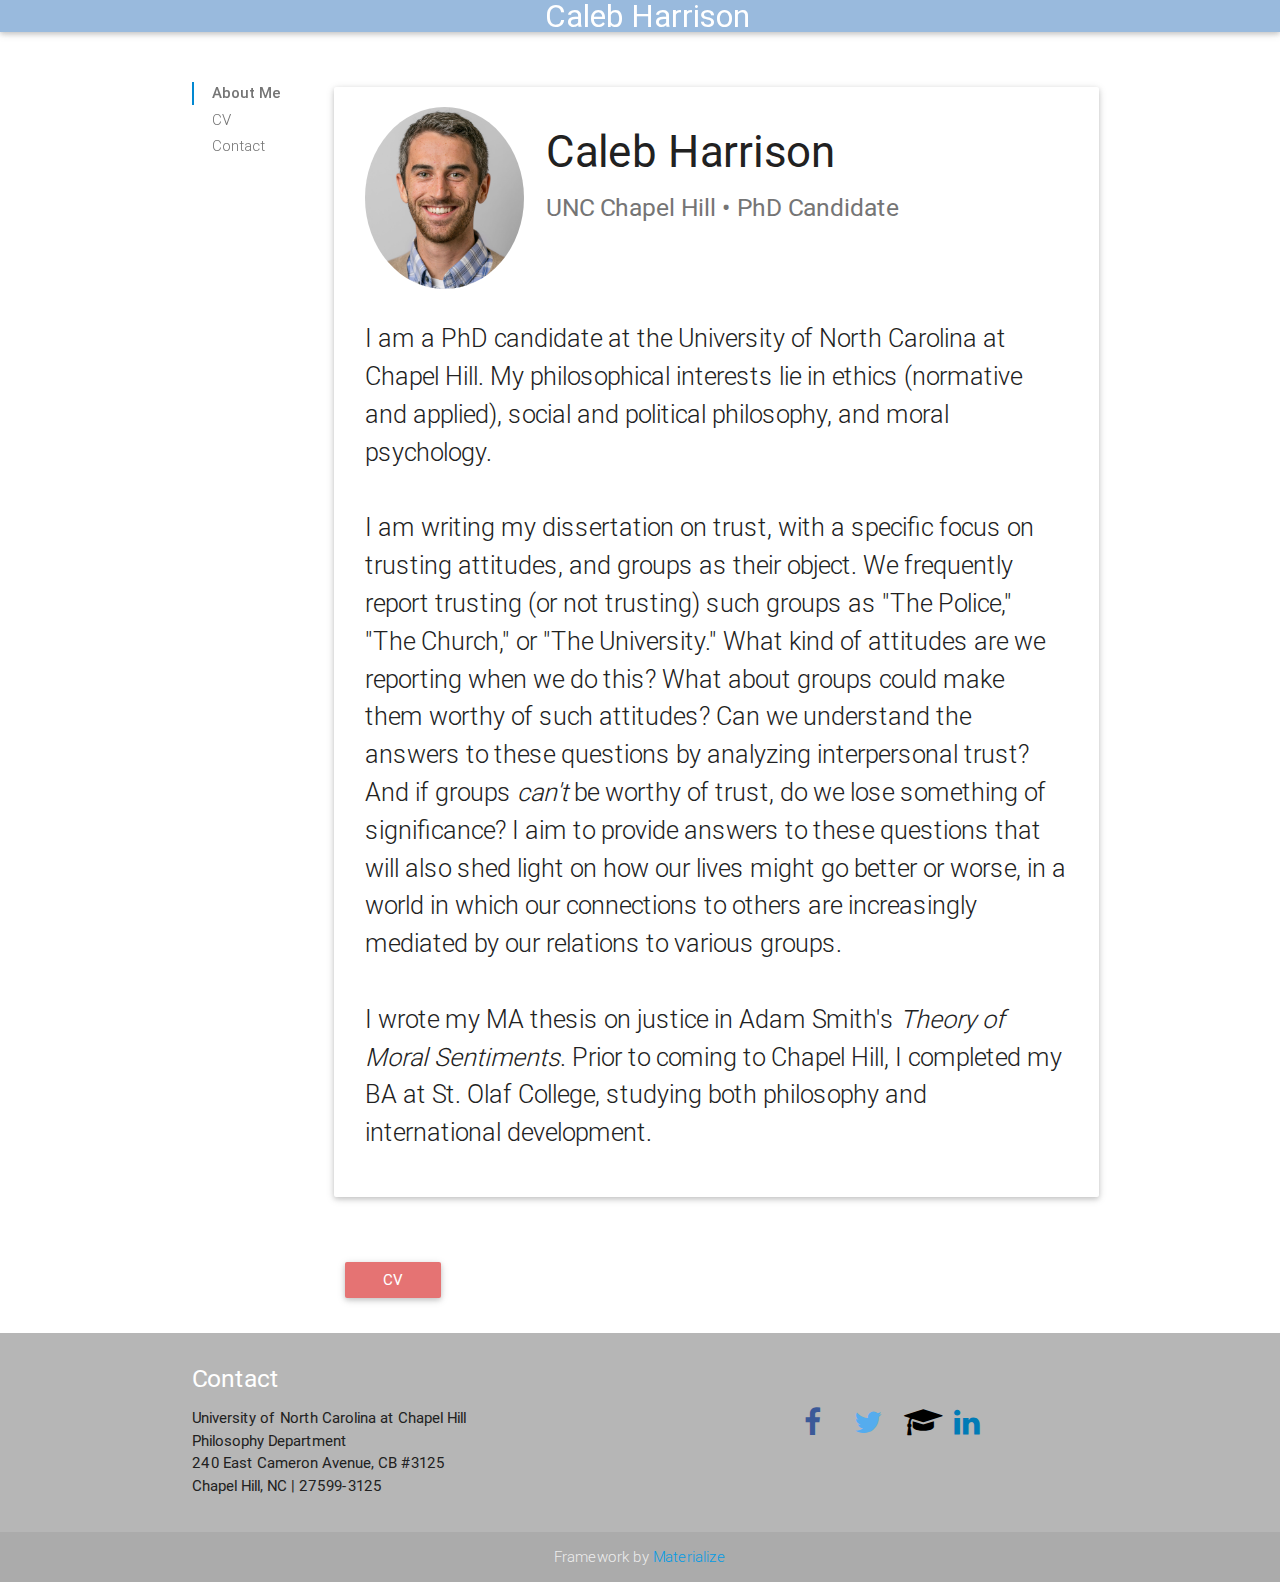
<file: index.html>
<!DOCTYPE html>
  <html lang="en">
    <head>
      <!--Import materialize.css-->
      <link type="text/css" rel="stylesheet" href="css/materialize.css"  media="screen,projection"/>

      <!--Let browser know website is optimized for mobile-->
      <meta name="viewport" content="width=device-width, initial-scale=1.0"/>
      <link href="https://fonts.googleapis.com/icon?family=Material+Icons" rel="stylesheet">

      <!-- FontAwesome Fonts -->
      <link rel="stylesheet" href="https://maxcdn.bootstrapcdn.com/font-awesome/4.4.0/css/font-awesome.min.css">

      <!-- Metadata -->
      <title>Caleb Harrison &#8226; UNC Chapel Hill Philosophy</title>


    </head>

    <body>
      <!--Import jQuery before materialize.js-->
      <script type="text/javascript" src="https://code.jquery.com/jquery-2.1.1.min.js"></script>
      <script type="text/javascript" src="js/materialize.js"></script>

    <!-- Header Begins -->
	    
	    <header>
	      <div class="navbar-fixed">
		    <nav>
			    <div class="nav-wrapper">
			      <a href="#!" class="brand-logo center">Caleb Harrison</a>
			      <a href="#" data-activates="side-menu" class="button-collapse"><i class="material-icons">menu</i></a>
			      <ul class="side-nav" id="side-menu">
			        <div class="logo">
			        		<div class="row">
			        			<div class="col s12">
			        				<img src="./assets/images/me2.jpg" class="circle responsive-img">
			        			</div>
			        			<div class="col s12">
			        				<a class="left-align contact" href="mailto:caleb.harrison@unc.edu"><i class="small material-icons left" style="color: #99badd">email</i>caleb.harrison@unc.edu</a>
									<a class="left-align contact" href="tel:8052253224"><i class="small material-icons left" style="color: #99badd">call</i>(805) 225-3224</a>
									<a class="left-align contact" href="https://www.google.com/maps/place/240+E+Cameron+Ave,+University+of+North+Carolina+at+Chapel+Hill,+Chapel+Hill,+NC+27514/@35.9127622,-79.0493908,17z/data=!3m1!4b1!4m2!3m1!1s0x89acc2e9db83aa95:0xa487d8fd482b1aa6"><i class="small material-icons left" style="color: #99badd">business</i>Chapel Hill, NC</a>
			        			</div>
			        		</div>
			        </div>
			        <li><a href="#aboutMe">About Me</a></li>
			        <li><a href="#cv">CV</a></li>
			        <li><a href="#contact">Contact</a></li>
			      </div>
	    		</ul>
			    
			</nav>
		  </div>
		</header>  	
    <!-- Header Ends -->

    <!-- Content Begins -->
    	<main>
	    	<div class="container">
	    		<div class="row">
	    			
	    			<!-- ToC Begins -->
					<div class="col hide-on-med-and-down m3 l2">
						<div class="toc-wrapper pinned" style="top: 50px;">
							<div style="height: 1px">
								<ul class="section table-of-contents">
									<li><a href="#aboutMe">About Me</a></li>
									<li><a href="#cv">CV</a></li>
									<li><a href="#contact">Contact</a></li>
								</ul>
							</div>
						</div>
					</div>
					<!-- ToC Ends -->

	    			<!-- Main Section -->
	    			<div class="col s12 m9 l10 offset-l2">
		    			
						<!-- About Me -->
		    			<div id="aboutMe" class="section scrollspy">
		    				<div class="row valign-wrapper">
			    				<div class="card-panel">
			    					<div class="col s12 m3 center-on-med-and-down">
			    						<div class="image-container">
			    							<img src="./assets/images/me2.jpg" alt="Picture of Caleb" class="circle responsive-img">
			    						</div>
			    					</div>
			    					<div class="col s12 m9 valign">
			    						<h3>Caleb Harrison</h3>
			    						<h5 class="grey-text text-darken-1">UNC Chapel Hill &#8226; PhD Candidate</h5>
			    					</div>
			    					<div class="col s12">
			    						<p class="caption flow-text">
			    							I am a PhD candidate at the University of North Carolina at Chapel Hill. My philosophical interests lie in ethics (normative and applied), social and political philosophy, and moral psychology.<br><br>

			    							I am writing my dissertation on trust, with a specific focus on trusting attitudes, and groups as their object. We frequently report trusting (or not trusting) such groups as "The Police," "The Church," or "The University." What kind of attitudes are we reporting when we do this? What about groups could make them worthy of such attitudes? Can we understand the answers to these questions by analyzing interpersonal trust? And if groups <em>can't</em> be worthy of trust, do we lose something of significance? I aim to provide answers to these questions that will also shed light on how our lives might go better or worse, in a world in which our connections to others are increasingly mediated by our relations to various groups.<br><br>

											I wrote my MA thesis on justice in Adam Smith's <em>Theory of Moral Sentiments</em>. Prior to coming to Chapel Hill, I completed my BA at St. Olaf College, studying both philosophy and international development.
			    						</p>
			    					</div>
			    				</div>
		    				</div>
		    			</div>

		    			
		    			<!-- CV -->
		    			<div id="cv" class="section scrollspy">
		    				<a class="btn tooltipped red lighten-2" data-position="right" data-delay="25" data-tooltip="Download CV" href="./assets/pdf/Harrison-CV.pdf"><i class="material-icons left"></i>CV</a>		
		    			</div>
		    			<!-- Contact -->

		    		</div>	
	    		</div>
	    	</div>
	    </main>	
    <!-- Content Ends -->

    <!-- Footer Begins -->
	    <footer class="page-footer">
	      	<div class="container">
	        	<div class="row valign-wrapper">
	          		<div id="contact" class="col l6 s12">
	            		<h5 class="white-text">Contact</h5>
	            		<ul>
	            			<li>University of North Carolina at Chapel Hill</li>
	            			<li>Philosophy Department</li>
	            			<li>240 East Cameron Avenue, CB &#35;3125</li>
	            			<li>Chapel Hill, NC | 27599-3125</li>
	            		</ul>
	                </div>
	          		<div class="col l4 offset-l2 s12 valign-wrapper">
		            	<div class="row">	
			                <div class="col s3 m3 l3 valign">
			                	<a class="grey-text text-lighten-3 center-align" href="https://www.facebook.com/calebaharrison"><i class="fa fa-facebook fa-2x" style="color: #3b5998"></i></a>
			                </div>
			                <div class="col s3 m3 l3 valign">	
			                	<a class="grey-text text-lighten-3 center-align" href="https://twitter.com/calebaharrison"><i class="fa fa-twitter fa-2x" style="color: #55acee"></i></a>
			                </div>
			                <div class="col s3 m3 l3 valign">
			                	<a class="grey-text text-lighten-3 center-align" href="https://unc.academia.edu/CalebHarrison"><i class="fa fa-graduation-cap fa-2x" style="color: #000000"></i></a>
			                </div>
			                <div class="col s3 m3 l3 valign">
			                	<a class="grey-text text-lighten-3 center-align" href="https://www.linkedin.com/pub/caleb-harrison/29/bb1/98b/"><i class="fa fa-linkedin fa-2x" style="color: #007bb6"></i></a>
			                </div>
			            </div>    
	          		</div>
	        	</div>
	        </div>
	        <div class="footer-copyright">
	        	<div class="container center">
	        		Framework by <a href="http://materializedcss.com">Materialize</a>
	        	</div>
	        </div>
	    </footer>
    <!-- Footer Ends -->
    </body>
  </html>
</file>
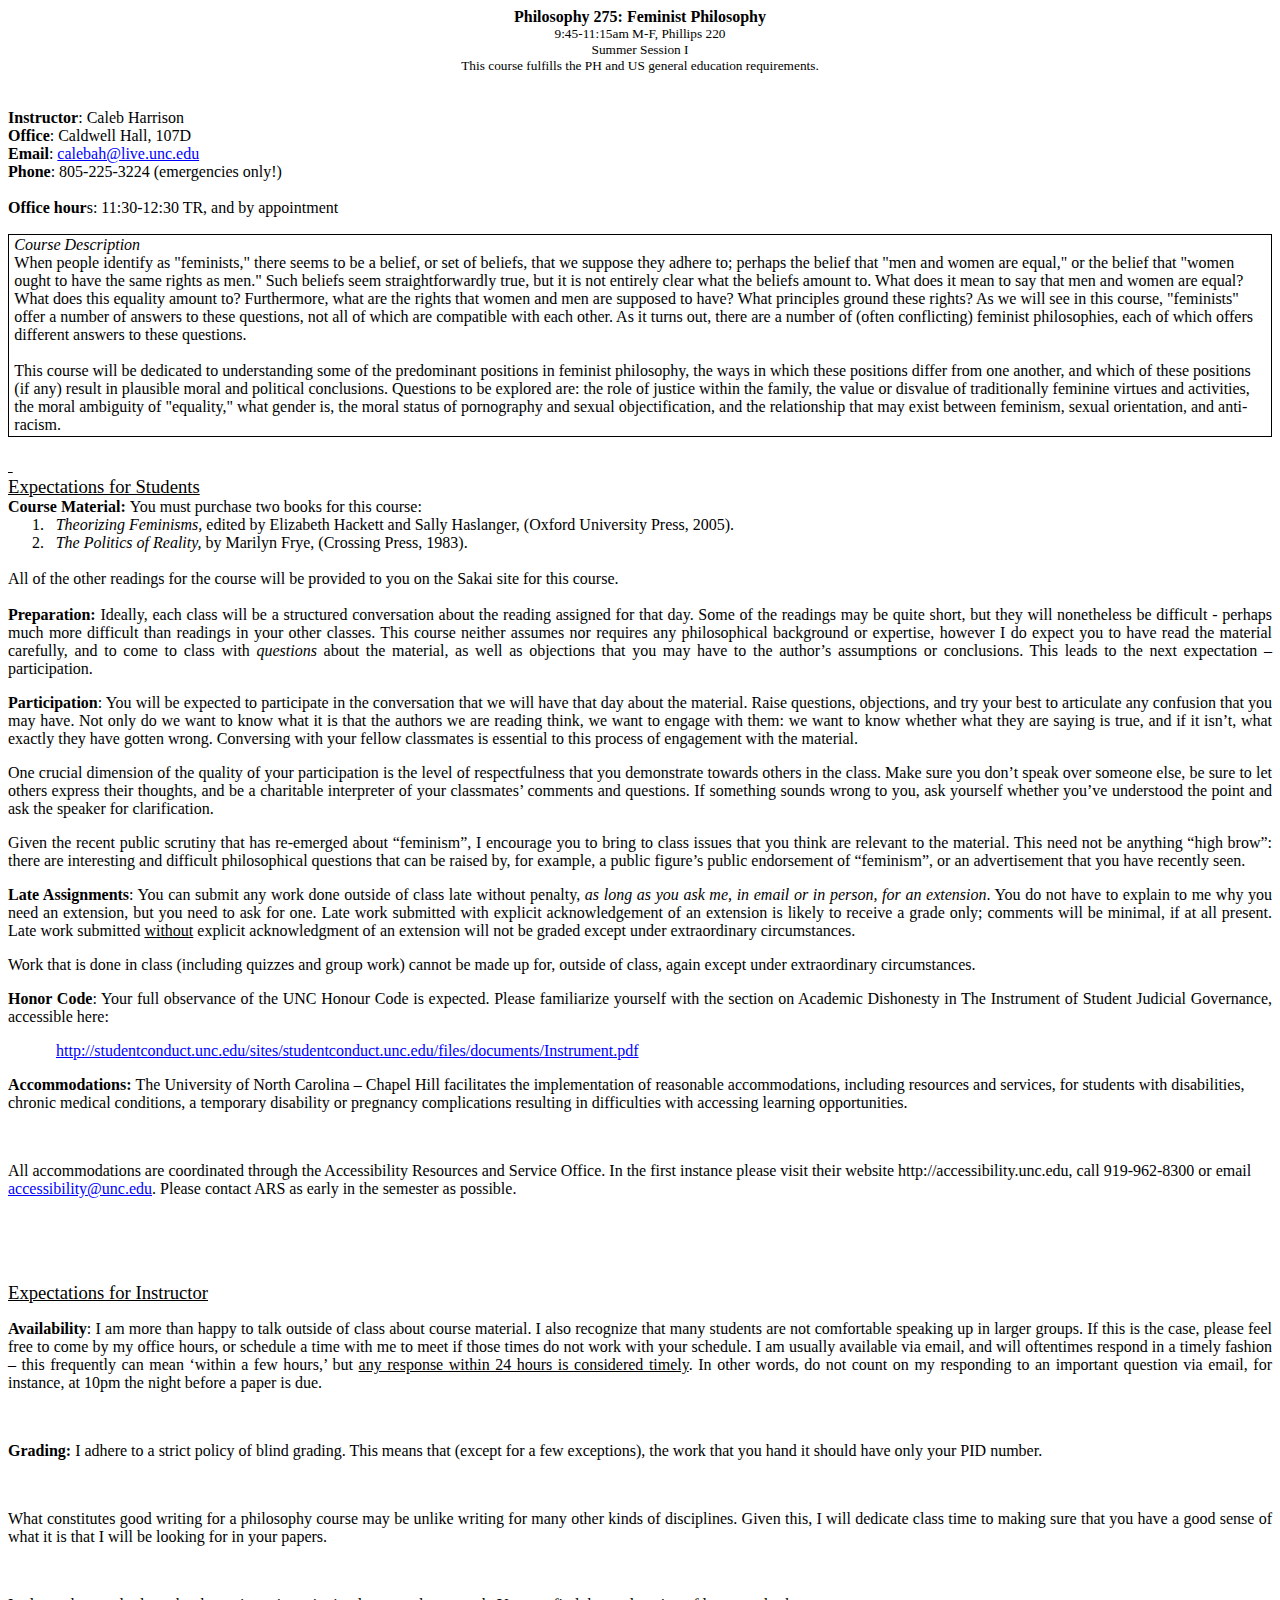
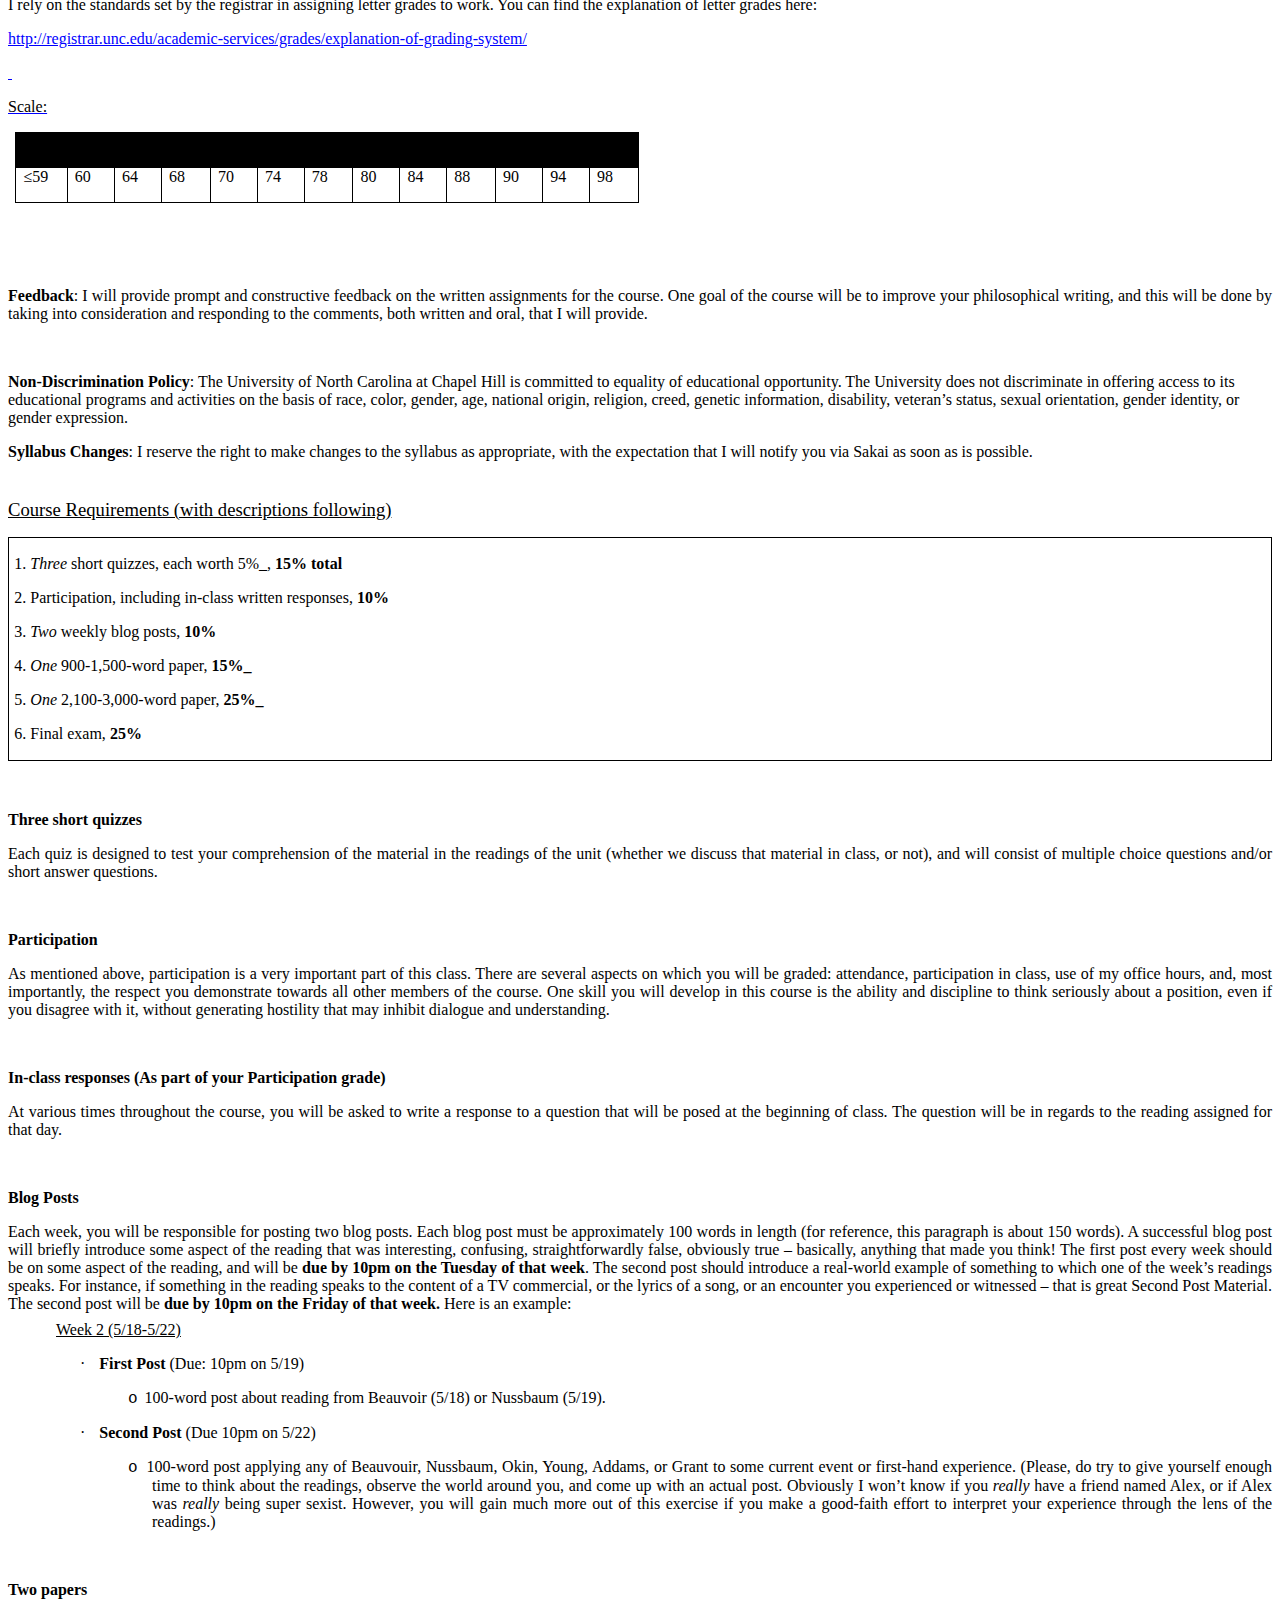
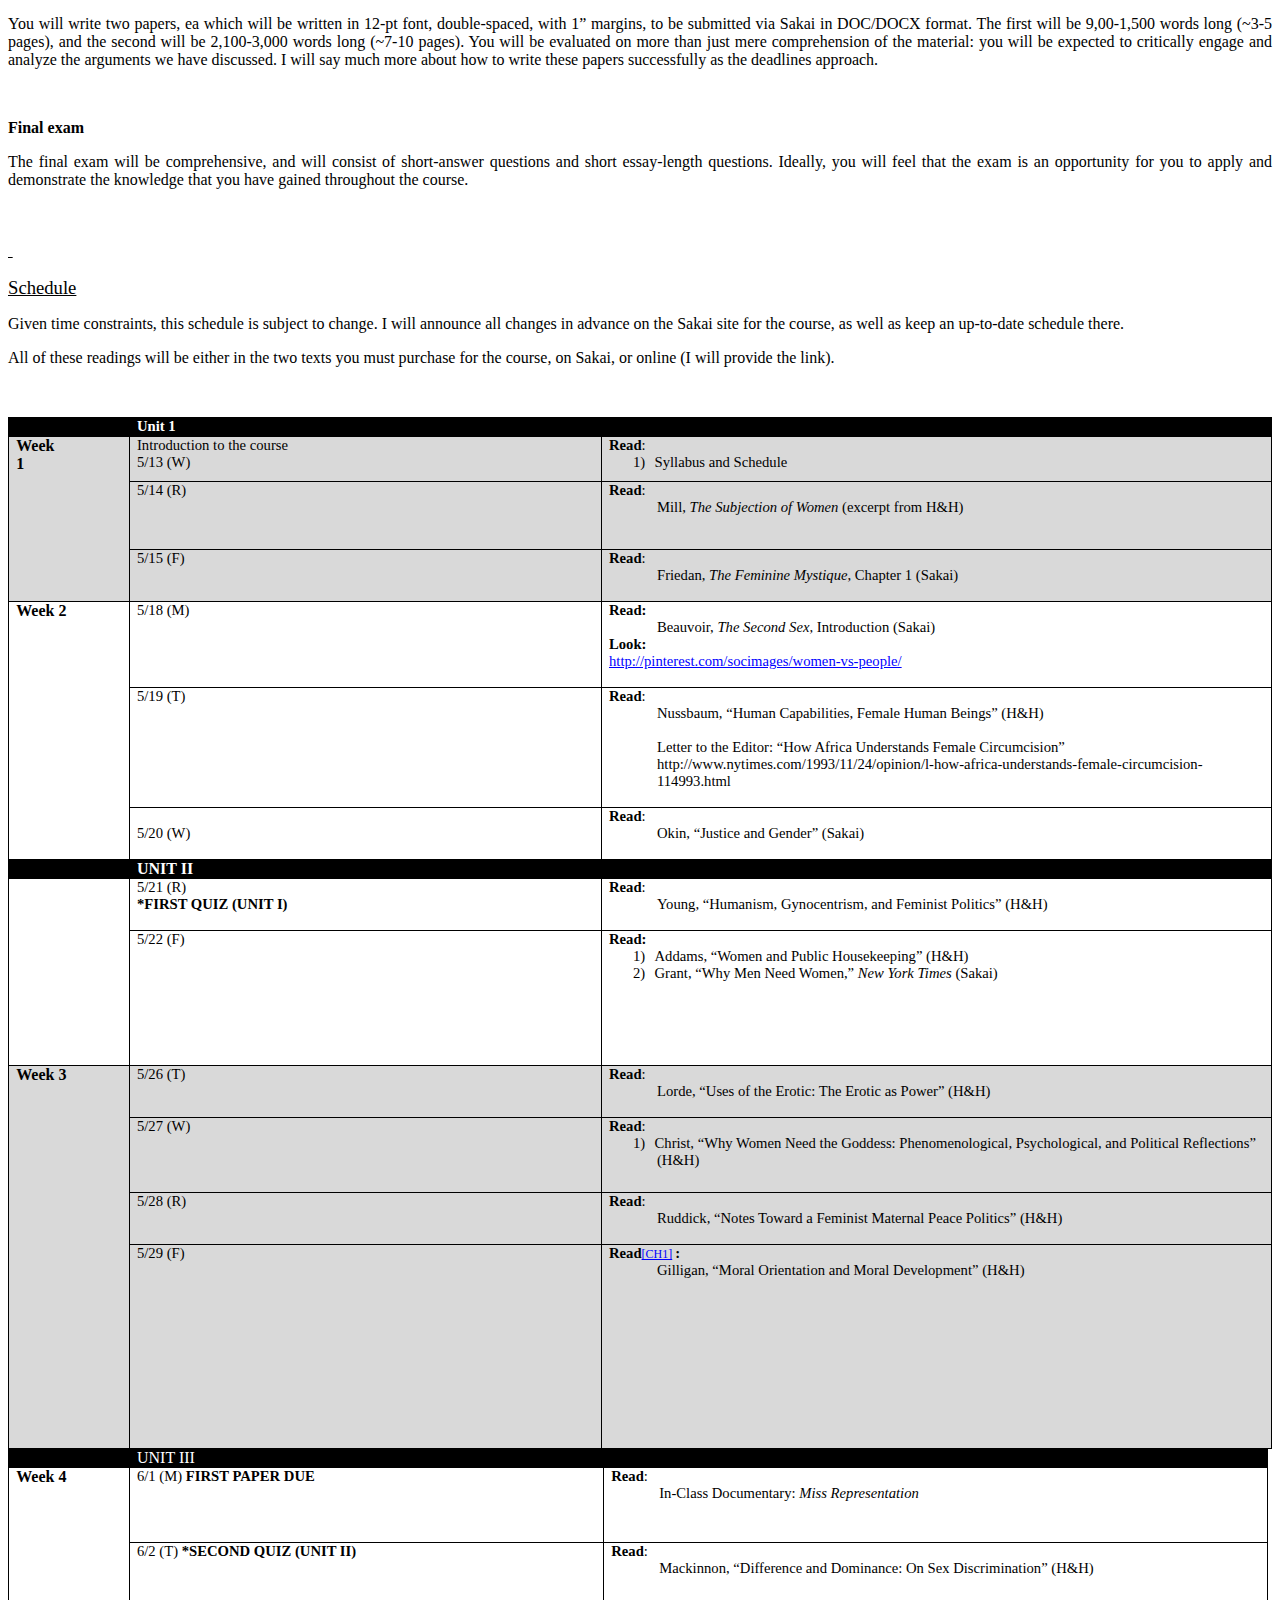
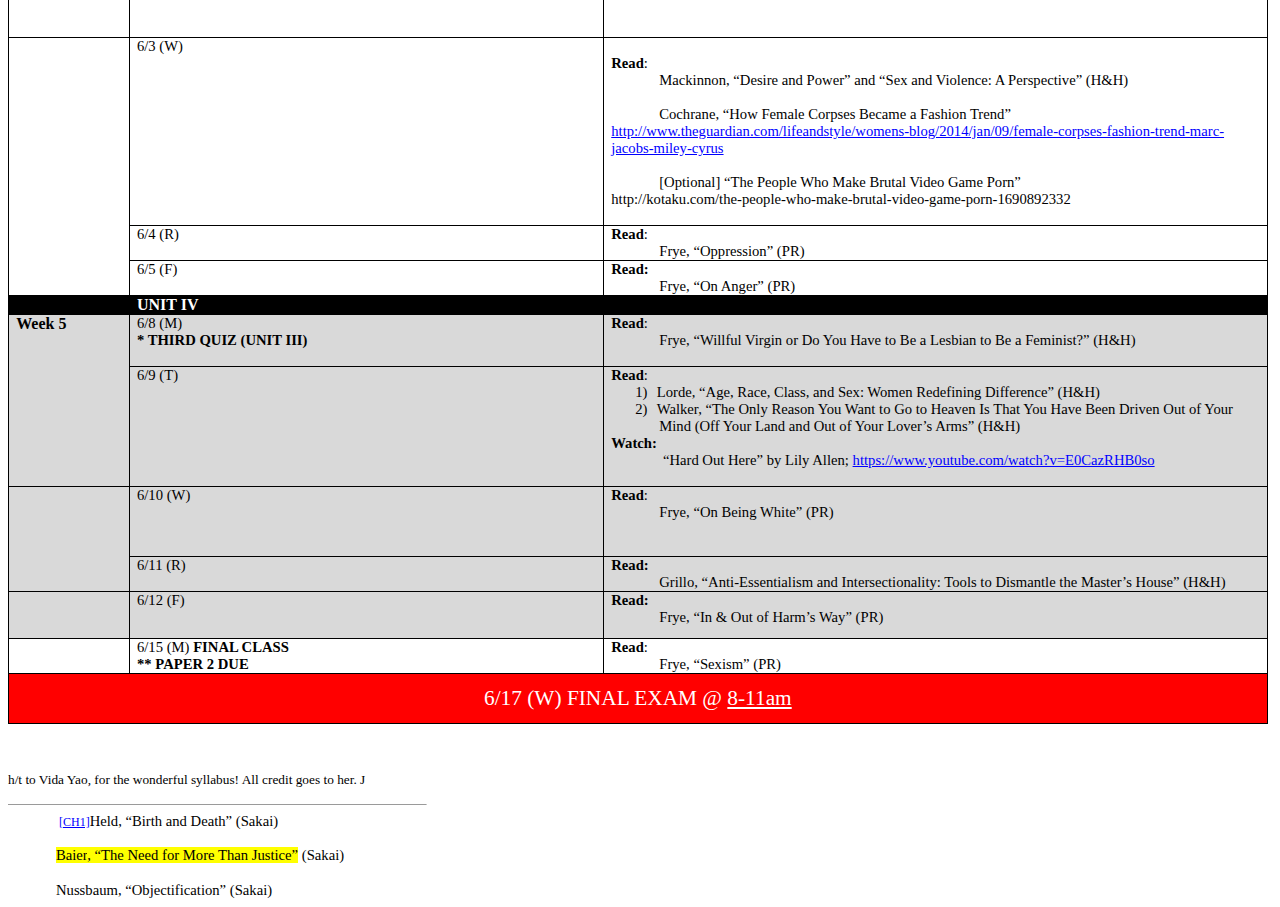
<file: assets/html/275.html>
<html xmlns:v="urn:schemas-microsoft-com:vml"
xmlns:o="urn:schemas-microsoft-com:office:office"
xmlns:w="urn:schemas-microsoft-com:office:word"
xmlns:m="http://schemas.microsoft.com/office/2004/12/omml"
xmlns:mv="http://macVmlSchemaUri" xmlns="http://www.w3.org/TR/REC-html40">

<head>
<meta name=Title content="">
<meta name=Keywords content="">
<meta http-equiv=Content-Type content="text/html; charset=macintosh">
<meta name=ProgId content=Word.Document>
<meta name=Generator content="Microsoft Word 15">
<meta name=Originator content="Microsoft Word 15">
<link rel=File-List href="275.fld/filelist.xml">
<!--[if gte mso 9]><xml>
 <o:DocumentProperties>
  <o:Author>vida yao</o:Author>
  <o:LastAuthor>Harrison, Caleb Andrew</o:LastAuthor>
  <o:Revision>2</o:Revision>
  <o:TotalTime>1</o:TotalTime>
  <o:LastPrinted>2015-06-07T14:28:00Z</o:LastPrinted>
  <o:Created>2015-08-05T11:33:00Z</o:Created>
  <o:LastSaved>2015-08-05T11:33:00Z</o:LastSaved>
  <o:Pages>8</o:Pages>
  <o:Words>2268</o:Words>
  <o:Characters>12930</o:Characters>
  <o:Lines>107</o:Lines>
  <o:Paragraphs>30</o:Paragraphs>
  <o:CharactersWithSpaces>15168</o:CharactersWithSpaces>
  <o:Version>15.0</o:Version>
 </o:DocumentProperties>
 <o:OfficeDocumentSettings>
  <o:AllowPNG/>
 </o:OfficeDocumentSettings>
</xml><![endif]-->
<link rel=dataStoreItem href="275.fld/item0001.xml"
target="275.fld/props002.xml">
<link rel=themeData href="275.fld/themedata.thmx">
<!--[if gte mso 9]><xml>
 <w:WordDocument>
  <w:View>Print</w:View>
  <w:ActiveWritingStyle Lang="EN-US" VendorID="64" DLLVersion="131078"
   NLCheck="1">0</w:ActiveWritingStyle>
  <w:SpellingState>Clean</w:SpellingState>
  <w:GrammarState>Clean</w:GrammarState>
  <w:TrackMoves>false</w:TrackMoves>
  <w:TrackFormatting/>
  <w:PunctuationKerning/>
  <w:ValidateAgainstSchemas/>
  <w:SaveIfXMLInvalid>false</w:SaveIfXMLInvalid>
  <w:IgnoreMixedContent>false</w:IgnoreMixedContent>
  <w:AlwaysShowPlaceholderText>false</w:AlwaysShowPlaceholderText>
  <w:DoNotPromoteQF/>
  <w:LidThemeOther>EN-US</w:LidThemeOther>
  <w:LidThemeAsian>JA</w:LidThemeAsian>
  <w:LidThemeComplexScript>X-NONE</w:LidThemeComplexScript>
  <w:Compatibility>
   <w:BreakWrappedTables/>
   <w:SnapToGridInCell/>
   <w:WrapTextWithPunct/>
   <w:UseAsianBreakRules/>
   <w:UseWord2010TableStyleRules/>
   <w:DontGrowAutofit/>
   <w:SplitPgBreakAndParaMark/>
   <w:EnableOpenTypeKerning/>
   <w:DontFlipMirrorIndents/>
   <w:OverrideTableStyleHps/>
   <w:UseFELayout/>
  </w:Compatibility>
  <m:mathPr>
   <m:mathFont m:val="Cambria Math"/>
   <m:brkBin m:val="before"/>
   <m:brkBinSub m:val="&#45;-"/>
   <m:smallFrac m:val="off"/>
   <m:dispDef/>
   <m:lMargin m:val="0"/>
   <m:rMargin m:val="0"/>
   <m:defJc m:val="centerGroup"/>
   <m:wrapIndent m:val="1440"/>
   <m:intLim m:val="subSup"/>
   <m:naryLim m:val="undOvr"/>
  </m:mathPr></w:WordDocument>
</xml><![endif]--><!--[if gte mso 9]><xml>
 <w:LatentStyles DefLockedState="false" DefUnhideWhenUsed="false"
  DefSemiHidden="false" DefQFormat="false" DefPriority="99"
  LatentStyleCount="380">
  <w:LsdException Locked="false" Priority="0" QFormat="true" Name="Normal"/>
  <w:LsdException Locked="false" Priority="9" QFormat="true" Name="heading 1"/>
  <w:LsdException Locked="false" Priority="9" SemiHidden="true"
   UnhideWhenUsed="true" QFormat="true" Name="heading 2"/>
  <w:LsdException Locked="false" Priority="9" SemiHidden="true"
   UnhideWhenUsed="true" QFormat="true" Name="heading 3"/>
  <w:LsdException Locked="false" Priority="9" SemiHidden="true"
   UnhideWhenUsed="true" QFormat="true" Name="heading 4"/>
  <w:LsdException Locked="false" Priority="9" SemiHidden="true"
   UnhideWhenUsed="true" QFormat="true" Name="heading 5"/>
  <w:LsdException Locked="false" Priority="9" SemiHidden="true"
   UnhideWhenUsed="true" QFormat="true" Name="heading 6"/>
  <w:LsdException Locked="false" Priority="9" SemiHidden="true"
   UnhideWhenUsed="true" QFormat="true" Name="heading 7"/>
  <w:LsdException Locked="false" Priority="9" SemiHidden="true"
   UnhideWhenUsed="true" QFormat="true" Name="heading 8"/>
  <w:LsdException Locked="false" Priority="9" SemiHidden="true"
   UnhideWhenUsed="true" QFormat="true" Name="heading 9"/>
  <w:LsdException Locked="false" SemiHidden="true" UnhideWhenUsed="true"
   Name="index 1"/>
  <w:LsdException Locked="false" SemiHidden="true" UnhideWhenUsed="true"
   Name="index 2"/>
  <w:LsdException Locked="false" SemiHidden="true" UnhideWhenUsed="true"
   Name="index 3"/>
  <w:LsdException Locked="false" SemiHidden="true" UnhideWhenUsed="true"
   Name="index 4"/>
  <w:LsdException Locked="false" SemiHidden="true" UnhideWhenUsed="true"
   Name="index 5"/>
  <w:LsdException Locked="false" SemiHidden="true" UnhideWhenUsed="true"
   Name="index 6"/>
  <w:LsdException Locked="false" SemiHidden="true" UnhideWhenUsed="true"
   Name="index 7"/>
  <w:LsdException Locked="false" SemiHidden="true" UnhideWhenUsed="true"
   Name="index 8"/>
  <w:LsdException Locked="false" SemiHidden="true" UnhideWhenUsed="true"
   Name="index 9"/>
  <w:LsdException Locked="false" Priority="39" SemiHidden="true"
   UnhideWhenUsed="true" Name="toc 1"/>
  <w:LsdException Locked="false" Priority="39" SemiHidden="true"
   UnhideWhenUsed="true" Name="toc 2"/>
  <w:LsdException Locked="false" Priority="39" SemiHidden="true"
   UnhideWhenUsed="true" Name="toc 3"/>
  <w:LsdException Locked="false" Priority="39" SemiHidden="true"
   UnhideWhenUsed="true" Name="toc 4"/>
  <w:LsdException Locked="false" Priority="39" SemiHidden="true"
   UnhideWhenUsed="true" Name="toc 5"/>
  <w:LsdException Locked="false" Priority="39" SemiHidden="true"
   UnhideWhenUsed="true" Name="toc 6"/>
  <w:LsdException Locked="false" Priority="39" SemiHidden="true"
   UnhideWhenUsed="true" Name="toc 7"/>
  <w:LsdException Locked="false" Priority="39" SemiHidden="true"
   UnhideWhenUsed="true" Name="toc 8"/>
  <w:LsdException Locked="false" Priority="39" SemiHidden="true"
   UnhideWhenUsed="true" Name="toc 9"/>
  <w:LsdException Locked="false" SemiHidden="true" UnhideWhenUsed="true"
   Name="Normal Indent"/>
  <w:LsdException Locked="false" SemiHidden="true" UnhideWhenUsed="true"
   Name="footnote text"/>
  <w:LsdException Locked="false" SemiHidden="true" UnhideWhenUsed="true"
   Name="annotation text"/>
  <w:LsdException Locked="false" SemiHidden="true" UnhideWhenUsed="true"
   Name="header"/>
  <w:LsdException Locked="false" SemiHidden="true" UnhideWhenUsed="true"
   Name="footer"/>
  <w:LsdException Locked="false" SemiHidden="true" UnhideWhenUsed="true"
   Name="index heading"/>
  <w:LsdException Locked="false" Priority="35" SemiHidden="true"
   UnhideWhenUsed="true" QFormat="true" Name="caption"/>
  <w:LsdException Locked="false" SemiHidden="true" UnhideWhenUsed="true"
   Name="table of figures"/>
  <w:LsdException Locked="false" SemiHidden="true" UnhideWhenUsed="true"
   Name="envelope address"/>
  <w:LsdException Locked="false" SemiHidden="true" UnhideWhenUsed="true"
   Name="envelope return"/>
  <w:LsdException Locked="false" SemiHidden="true" UnhideWhenUsed="true"
   Name="footnote reference"/>
  <w:LsdException Locked="false" SemiHidden="true" UnhideWhenUsed="true"
   Name="annotation reference"/>
  <w:LsdException Locked="false" SemiHidden="true" UnhideWhenUsed="true"
   Name="line number"/>
  <w:LsdException Locked="false" SemiHidden="true" UnhideWhenUsed="true"
   Name="page number"/>
  <w:LsdException Locked="false" SemiHidden="true" UnhideWhenUsed="true"
   Name="endnote reference"/>
  <w:LsdException Locked="false" SemiHidden="true" UnhideWhenUsed="true"
   Name="endnote text"/>
  <w:LsdException Locked="false" SemiHidden="true" UnhideWhenUsed="true"
   Name="table of authorities"/>
  <w:LsdException Locked="false" SemiHidden="true" UnhideWhenUsed="true"
   Name="macro"/>
  <w:LsdException Locked="false" SemiHidden="true" UnhideWhenUsed="true"
   Name="toa heading"/>
  <w:LsdException Locked="false" SemiHidden="true" UnhideWhenUsed="true"
   Name="List"/>
  <w:LsdException Locked="false" SemiHidden="true" UnhideWhenUsed="true"
   Name="List Bullet"/>
  <w:LsdException Locked="false" SemiHidden="true" UnhideWhenUsed="true"
   Name="List Number"/>
  <w:LsdException Locked="false" SemiHidden="true" UnhideWhenUsed="true"
   Name="List 2"/>
  <w:LsdException Locked="false" SemiHidden="true" UnhideWhenUsed="true"
   Name="List 3"/>
  <w:LsdException Locked="false" SemiHidden="true" UnhideWhenUsed="true"
   Name="List 4"/>
  <w:LsdException Locked="false" SemiHidden="true" UnhideWhenUsed="true"
   Name="List 5"/>
  <w:LsdException Locked="false" SemiHidden="true" UnhideWhenUsed="true"
   Name="List Bullet 2"/>
  <w:LsdException Locked="false" SemiHidden="true" UnhideWhenUsed="true"
   Name="List Bullet 3"/>
  <w:LsdException Locked="false" SemiHidden="true" UnhideWhenUsed="true"
   Name="List Bullet 4"/>
  <w:LsdException Locked="false" SemiHidden="true" UnhideWhenUsed="true"
   Name="List Bullet 5"/>
  <w:LsdException Locked="false" SemiHidden="true" UnhideWhenUsed="true"
   Name="List Number 2"/>
  <w:LsdException Locked="false" SemiHidden="true" UnhideWhenUsed="true"
   Name="List Number 3"/>
  <w:LsdException Locked="false" SemiHidden="true" UnhideWhenUsed="true"
   Name="List Number 4"/>
  <w:LsdException Locked="false" SemiHidden="true" UnhideWhenUsed="true"
   Name="List Number 5"/>
  <w:LsdException Locked="false" Priority="10" QFormat="true" Name="Title"/>
  <w:LsdException Locked="false" SemiHidden="true" UnhideWhenUsed="true"
   Name="Closing"/>
  <w:LsdException Locked="false" SemiHidden="true" UnhideWhenUsed="true"
   Name="Signature"/>
  <w:LsdException Locked="false" Priority="1" SemiHidden="true"
   UnhideWhenUsed="true" Name="Default Paragraph Font"/>
  <w:LsdException Locked="false" SemiHidden="true" UnhideWhenUsed="true"
   Name="Body Text"/>
  <w:LsdException Locked="false" SemiHidden="true" UnhideWhenUsed="true"
   Name="Body Text Indent"/>
  <w:LsdException Locked="false" SemiHidden="true" UnhideWhenUsed="true"
   Name="List Continue"/>
  <w:LsdException Locked="false" SemiHidden="true" UnhideWhenUsed="true"
   Name="List Continue 2"/>
  <w:LsdException Locked="false" SemiHidden="true" UnhideWhenUsed="true"
   Name="List Continue 3"/>
  <w:LsdException Locked="false" SemiHidden="true" UnhideWhenUsed="true"
   Name="List Continue 4"/>
  <w:LsdException Locked="false" SemiHidden="true" UnhideWhenUsed="true"
   Name="List Continue 5"/>
  <w:LsdException Locked="false" SemiHidden="true" UnhideWhenUsed="true"
   Name="Message Header"/>
  <w:LsdException Locked="false" Priority="11" QFormat="true" Name="Subtitle"/>
  <w:LsdException Locked="false" SemiHidden="true" UnhideWhenUsed="true"
   Name="Salutation"/>
  <w:LsdException Locked="false" SemiHidden="true" UnhideWhenUsed="true"
   Name="Date"/>
  <w:LsdException Locked="false" SemiHidden="true" UnhideWhenUsed="true"
   Name="Body Text First Indent"/>
  <w:LsdException Locked="false" SemiHidden="true" UnhideWhenUsed="true"
   Name="Body Text First Indent 2"/>
  <w:LsdException Locked="false" SemiHidden="true" UnhideWhenUsed="true"
   Name="Note Heading"/>
  <w:LsdException Locked="false" SemiHidden="true" UnhideWhenUsed="true"
   Name="Body Text 2"/>
  <w:LsdException Locked="false" SemiHidden="true" UnhideWhenUsed="true"
   Name="Body Text 3"/>
  <w:LsdException Locked="false" SemiHidden="true" UnhideWhenUsed="true"
   Name="Body Text Indent 2"/>
  <w:LsdException Locked="false" SemiHidden="true" UnhideWhenUsed="true"
   Name="Body Text Indent 3"/>
  <w:LsdException Locked="false" SemiHidden="true" UnhideWhenUsed="true"
   Name="Block Text"/>
  <w:LsdException Locked="false" SemiHidden="true" UnhideWhenUsed="true"
   Name="Hyperlink"/>
  <w:LsdException Locked="false" SemiHidden="true" UnhideWhenUsed="true"
   Name="FollowedHyperlink"/>
  <w:LsdException Locked="false" Priority="22" QFormat="true" Name="Strong"/>
  <w:LsdException Locked="false" Priority="20" QFormat="true" Name="Emphasis"/>
  <w:LsdException Locked="false" SemiHidden="true" UnhideWhenUsed="true"
   Name="Document Map"/>
  <w:LsdException Locked="false" SemiHidden="true" UnhideWhenUsed="true"
   Name="Plain Text"/>
  <w:LsdException Locked="false" SemiHidden="true" UnhideWhenUsed="true"
   Name="E-mail Signature"/>
  <w:LsdException Locked="false" SemiHidden="true" UnhideWhenUsed="true"
   Name="HTML Top of Form"/>
  <w:LsdException Locked="false" SemiHidden="true" UnhideWhenUsed="true"
   Name="HTML Bottom of Form"/>
  <w:LsdException Locked="false" SemiHidden="true" UnhideWhenUsed="true"
   Name="Normal (Web)"/>
  <w:LsdException Locked="false" SemiHidden="true" UnhideWhenUsed="true"
   Name="HTML Acronym"/>
  <w:LsdException Locked="false" SemiHidden="true" UnhideWhenUsed="true"
   Name="HTML Address"/>
  <w:LsdException Locked="false" SemiHidden="true" UnhideWhenUsed="true"
   Name="HTML Cite"/>
  <w:LsdException Locked="false" SemiHidden="true" UnhideWhenUsed="true"
   Name="HTML Code"/>
  <w:LsdException Locked="false" SemiHidden="true" UnhideWhenUsed="true"
   Name="HTML Definition"/>
  <w:LsdException Locked="false" SemiHidden="true" UnhideWhenUsed="true"
   Name="HTML Keyboard"/>
  <w:LsdException Locked="false" SemiHidden="true" UnhideWhenUsed="true"
   Name="HTML Preformatted"/>
  <w:LsdException Locked="false" SemiHidden="true" UnhideWhenUsed="true"
   Name="HTML Sample"/>
  <w:LsdException Locked="false" SemiHidden="true" UnhideWhenUsed="true"
   Name="HTML Typewriter"/>
  <w:LsdException Locked="false" SemiHidden="true" UnhideWhenUsed="true"
   Name="HTML Variable"/>
  <w:LsdException Locked="false" SemiHidden="true" UnhideWhenUsed="true"
   Name="Normal Table"/>
  <w:LsdException Locked="false" SemiHidden="true" UnhideWhenUsed="true"
   Name="annotation subject"/>
  <w:LsdException Locked="false" SemiHidden="true" UnhideWhenUsed="true"
   Name="No List"/>
  <w:LsdException Locked="false" SemiHidden="true" UnhideWhenUsed="true"
   Name="Outline List 1"/>
  <w:LsdException Locked="false" SemiHidden="true" UnhideWhenUsed="true"
   Name="Outline List 2"/>
  <w:LsdException Locked="false" SemiHidden="true" UnhideWhenUsed="true"
   Name="Outline List 3"/>
  <w:LsdException Locked="false" SemiHidden="true" UnhideWhenUsed="true"
   Name="Table Simple 1"/>
  <w:LsdException Locked="false" SemiHidden="true" UnhideWhenUsed="true"
   Name="Table Simple 2"/>
  <w:LsdException Locked="false" SemiHidden="true" UnhideWhenUsed="true"
   Name="Table Simple 3"/>
  <w:LsdException Locked="false" SemiHidden="true" UnhideWhenUsed="true"
   Name="Table Classic 1"/>
  <w:LsdException Locked="false" SemiHidden="true" UnhideWhenUsed="true"
   Name="Table Classic 2"/>
  <w:LsdException Locked="false" SemiHidden="true" UnhideWhenUsed="true"
   Name="Table Classic 3"/>
  <w:LsdException Locked="false" SemiHidden="true" UnhideWhenUsed="true"
   Name="Table Classic 4"/>
  <w:LsdException Locked="false" SemiHidden="true" UnhideWhenUsed="true"
   Name="Table Colorful 1"/>
  <w:LsdException Locked="false" SemiHidden="true" UnhideWhenUsed="true"
   Name="Table Colorful 2"/>
  <w:LsdException Locked="false" SemiHidden="true" UnhideWhenUsed="true"
   Name="Table Colorful 3"/>
  <w:LsdException Locked="false" SemiHidden="true" UnhideWhenUsed="true"
   Name="Table Columns 1"/>
  <w:LsdException Locked="false" SemiHidden="true" UnhideWhenUsed="true"
   Name="Table Columns 2"/>
  <w:LsdException Locked="false" SemiHidden="true" UnhideWhenUsed="true"
   Name="Table Columns 3"/>
  <w:LsdException Locked="false" SemiHidden="true" UnhideWhenUsed="true"
   Name="Table Columns 4"/>
  <w:LsdException Locked="false" SemiHidden="true" UnhideWhenUsed="true"
   Name="Table Columns 5"/>
  <w:LsdException Locked="false" SemiHidden="true" UnhideWhenUsed="true"
   Name="Table Grid 1"/>
  <w:LsdException Locked="false" SemiHidden="true" UnhideWhenUsed="true"
   Name="Table Grid 2"/>
  <w:LsdException Locked="false" SemiHidden="true" UnhideWhenUsed="true"
   Name="Table Grid 3"/>
  <w:LsdException Locked="false" SemiHidden="true" UnhideWhenUsed="true"
   Name="Table Grid 4"/>
  <w:LsdException Locked="false" SemiHidden="true" UnhideWhenUsed="true"
   Name="Table Grid 5"/>
  <w:LsdException Locked="false" SemiHidden="true" UnhideWhenUsed="true"
   Name="Table Grid 6"/>
  <w:LsdException Locked="false" SemiHidden="true" UnhideWhenUsed="true"
   Name="Table Grid 7"/>
  <w:LsdException Locked="false" SemiHidden="true" UnhideWhenUsed="true"
   Name="Table Grid 8"/>
  <w:LsdException Locked="false" SemiHidden="true" UnhideWhenUsed="true"
   Name="Table List 1"/>
  <w:LsdException Locked="false" SemiHidden="true" UnhideWhenUsed="true"
   Name="Table List 2"/>
  <w:LsdException Locked="false" SemiHidden="true" UnhideWhenUsed="true"
   Name="Table List 3"/>
  <w:LsdException Locked="false" SemiHidden="true" UnhideWhenUsed="true"
   Name="Table List 4"/>
  <w:LsdException Locked="false" SemiHidden="true" UnhideWhenUsed="true"
   Name="Table List 5"/>
  <w:LsdException Locked="false" SemiHidden="true" UnhideWhenUsed="true"
   Name="Table List 6"/>
  <w:LsdException Locked="false" SemiHidden="true" UnhideWhenUsed="true"
   Name="Table List 7"/>
  <w:LsdException Locked="false" SemiHidden="true" UnhideWhenUsed="true"
   Name="Table List 8"/>
  <w:LsdException Locked="false" SemiHidden="true" UnhideWhenUsed="true"
   Name="Table 3D effects 1"/>
  <w:LsdException Locked="false" SemiHidden="true" UnhideWhenUsed="true"
   Name="Table 3D effects 2"/>
  <w:LsdException Locked="false" SemiHidden="true" UnhideWhenUsed="true"
   Name="Table 3D effects 3"/>
  <w:LsdException Locked="false" SemiHidden="true" UnhideWhenUsed="true"
   Name="Table Contemporary"/>
  <w:LsdException Locked="false" SemiHidden="true" UnhideWhenUsed="true"
   Name="Table Elegant"/>
  <w:LsdException Locked="false" SemiHidden="true" UnhideWhenUsed="true"
   Name="Table Professional"/>
  <w:LsdException Locked="false" SemiHidden="true" UnhideWhenUsed="true"
   Name="Table Subtle 1"/>
  <w:LsdException Locked="false" SemiHidden="true" UnhideWhenUsed="true"
   Name="Table Subtle 2"/>
  <w:LsdException Locked="false" SemiHidden="true" UnhideWhenUsed="true"
   Name="Table Web 1"/>
  <w:LsdException Locked="false" SemiHidden="true" UnhideWhenUsed="true"
   Name="Table Web 2"/>
  <w:LsdException Locked="false" SemiHidden="true" UnhideWhenUsed="true"
   Name="Table Web 3"/>
  <w:LsdException Locked="false" SemiHidden="true" UnhideWhenUsed="true"
   Name="Balloon Text"/>
  <w:LsdException Locked="false" Priority="59" Name="Table Grid"/>
  <w:LsdException Locked="false" SemiHidden="true" UnhideWhenUsed="true"
   Name="Table Theme"/>
  <w:LsdException Locked="false" SemiHidden="true" UnhideWhenUsed="true"
   Name="Note Level 1"/>
  <w:LsdException Locked="false" SemiHidden="true" UnhideWhenUsed="true"
   Name="Note Level 2"/>
  <w:LsdException Locked="false" SemiHidden="true" UnhideWhenUsed="true"
   Name="Note Level 3"/>
  <w:LsdException Locked="false" SemiHidden="true" UnhideWhenUsed="true"
   Name="Note Level 4"/>
  <w:LsdException Locked="false" SemiHidden="true" UnhideWhenUsed="true"
   Name="Note Level 5"/>
  <w:LsdException Locked="false" SemiHidden="true" UnhideWhenUsed="true"
   Name="Note Level 6"/>
  <w:LsdException Locked="false" SemiHidden="true" UnhideWhenUsed="true"
   Name="Note Level 7"/>
  <w:LsdException Locked="false" SemiHidden="true" UnhideWhenUsed="true"
   Name="Note Level 8"/>
  <w:LsdException Locked="false" SemiHidden="true" UnhideWhenUsed="true"
   Name="Note Level 9"/>
  <w:LsdException Locked="false" SemiHidden="true" Name="Placeholder Text"/>
  <w:LsdException Locked="false" Priority="1" QFormat="true" Name="No Spacing"/>
  <w:LsdException Locked="false" Priority="60" Name="Light Shading"/>
  <w:LsdException Locked="false" Priority="61" Name="Light List"/>
  <w:LsdException Locked="false" Priority="62" Name="Light Grid"/>
  <w:LsdException Locked="false" Priority="63" Name="Medium Shading 1"/>
  <w:LsdException Locked="false" Priority="64" Name="Medium Shading 2"/>
  <w:LsdException Locked="false" Priority="65" Name="Medium List 1"/>
  <w:LsdException Locked="false" Priority="66" Name="Medium List 2"/>
  <w:LsdException Locked="false" Priority="67" Name="Medium Grid 1"/>
  <w:LsdException Locked="false" Priority="68" Name="Medium Grid 2"/>
  <w:LsdException Locked="false" Priority="69" Name="Medium Grid 3"/>
  <w:LsdException Locked="false" Priority="70" Name="Dark List"/>
  <w:LsdException Locked="false" Priority="71" Name="Colorful Shading"/>
  <w:LsdException Locked="false" Priority="72" Name="Colorful List"/>
  <w:LsdException Locked="false" Priority="73" Name="Colorful Grid"/>
  <w:LsdException Locked="false" Priority="60" Name="Light Shading Accent 1"/>
  <w:LsdException Locked="false" Priority="61" Name="Light List Accent 1"/>
  <w:LsdException Locked="false" Priority="62" Name="Light Grid Accent 1"/>
  <w:LsdException Locked="false" Priority="63" Name="Medium Shading 1 Accent 1"/>
  <w:LsdException Locked="false" Priority="64" Name="Medium Shading 2 Accent 1"/>
  <w:LsdException Locked="false" Priority="65" Name="Medium List 1 Accent 1"/>
  <w:LsdException Locked="false" SemiHidden="true" Name="Revision"/>
  <w:LsdException Locked="false" Priority="34" QFormat="true"
   Name="List Paragraph"/>
  <w:LsdException Locked="false" Priority="29" QFormat="true" Name="Quote"/>
  <w:LsdException Locked="false" Priority="30" QFormat="true"
   Name="Intense Quote"/>
  <w:LsdException Locked="false" Priority="66" Name="Medium List 2 Accent 1"/>
  <w:LsdException Locked="false" Priority="67" Name="Medium Grid 1 Accent 1"/>
  <w:LsdException Locked="false" Priority="68" Name="Medium Grid 2 Accent 1"/>
  <w:LsdException Locked="false" Priority="69" Name="Medium Grid 3 Accent 1"/>
  <w:LsdException Locked="false" Priority="70" Name="Dark List Accent 1"/>
  <w:LsdException Locked="false" Priority="71" Name="Colorful Shading Accent 1"/>
  <w:LsdException Locked="false" Priority="72" Name="Colorful List Accent 1"/>
  <w:LsdException Locked="false" Priority="73" Name="Colorful Grid Accent 1"/>
  <w:LsdException Locked="false" Priority="60" Name="Light Shading Accent 2"/>
  <w:LsdException Locked="false" Priority="61" Name="Light List Accent 2"/>
  <w:LsdException Locked="false" Priority="62" Name="Light Grid Accent 2"/>
  <w:LsdException Locked="false" Priority="63" Name="Medium Shading 1 Accent 2"/>
  <w:LsdException Locked="false" Priority="64" Name="Medium Shading 2 Accent 2"/>
  <w:LsdException Locked="false" Priority="65" Name="Medium List 1 Accent 2"/>
  <w:LsdException Locked="false" Priority="66" Name="Medium List 2 Accent 2"/>
  <w:LsdException Locked="false" Priority="67" Name="Medium Grid 1 Accent 2"/>
  <w:LsdException Locked="false" Priority="68" Name="Medium Grid 2 Accent 2"/>
  <w:LsdException Locked="false" Priority="69" Name="Medium Grid 3 Accent 2"/>
  <w:LsdException Locked="false" Priority="70" Name="Dark List Accent 2"/>
  <w:LsdException Locked="false" Priority="71" Name="Colorful Shading Accent 2"/>
  <w:LsdException Locked="false" Priority="72" Name="Colorful List Accent 2"/>
  <w:LsdException Locked="false" Priority="73" Name="Colorful Grid Accent 2"/>
  <w:LsdException Locked="false" Priority="60" Name="Light Shading Accent 3"/>
  <w:LsdException Locked="false" Priority="61" Name="Light List Accent 3"/>
  <w:LsdException Locked="false" Priority="62" Name="Light Grid Accent 3"/>
  <w:LsdException Locked="false" Priority="63" Name="Medium Shading 1 Accent 3"/>
  <w:LsdException Locked="false" Priority="64" Name="Medium Shading 2 Accent 3"/>
  <w:LsdException Locked="false" Priority="65" Name="Medium List 1 Accent 3"/>
  <w:LsdException Locked="false" Priority="66" Name="Medium List 2 Accent 3"/>
  <w:LsdException Locked="false" Priority="67" Name="Medium Grid 1 Accent 3"/>
  <w:LsdException Locked="false" Priority="68" Name="Medium Grid 2 Accent 3"/>
  <w:LsdException Locked="false" Priority="69" Name="Medium Grid 3 Accent 3"/>
  <w:LsdException Locked="false" Priority="70" Name="Dark List Accent 3"/>
  <w:LsdException Locked="false" Priority="71" Name="Colorful Shading Accent 3"/>
  <w:LsdException Locked="false" Priority="72" Name="Colorful List Accent 3"/>
  <w:LsdException Locked="false" Priority="73" Name="Colorful Grid Accent 3"/>
  <w:LsdException Locked="false" Priority="60" Name="Light Shading Accent 4"/>
  <w:LsdException Locked="false" Priority="61" Name="Light List Accent 4"/>
  <w:LsdException Locked="false" Priority="62" Name="Light Grid Accent 4"/>
  <w:LsdException Locked="false" Priority="63" Name="Medium Shading 1 Accent 4"/>
  <w:LsdException Locked="false" Priority="64" Name="Medium Shading 2 Accent 4"/>
  <w:LsdException Locked="false" Priority="65" Name="Medium List 1 Accent 4"/>
  <w:LsdException Locked="false" Priority="66" Name="Medium List 2 Accent 4"/>
  <w:LsdException Locked="false" Priority="67" Name="Medium Grid 1 Accent 4"/>
  <w:LsdException Locked="false" Priority="68" Name="Medium Grid 2 Accent 4"/>
  <w:LsdException Locked="false" Priority="69" Name="Medium Grid 3 Accent 4"/>
  <w:LsdException Locked="false" Priority="70" Name="Dark List Accent 4"/>
  <w:LsdException Locked="false" Priority="71" Name="Colorful Shading Accent 4"/>
  <w:LsdException Locked="false" Priority="72" Name="Colorful List Accent 4"/>
  <w:LsdException Locked="false" Priority="73" Name="Colorful Grid Accent 4"/>
  <w:LsdException Locked="false" Priority="60" Name="Light Shading Accent 5"/>
  <w:LsdException Locked="false" Priority="61" Name="Light List Accent 5"/>
  <w:LsdException Locked="false" Priority="62" Name="Light Grid Accent 5"/>
  <w:LsdException Locked="false" Priority="63" Name="Medium Shading 1 Accent 5"/>
  <w:LsdException Locked="false" Priority="64" Name="Medium Shading 2 Accent 5"/>
  <w:LsdException Locked="false" Priority="65" Name="Medium List 1 Accent 5"/>
  <w:LsdException Locked="false" Priority="66" Name="Medium List 2 Accent 5"/>
  <w:LsdException Locked="false" Priority="67" Name="Medium Grid 1 Accent 5"/>
  <w:LsdException Locked="false" Priority="68" Name="Medium Grid 2 Accent 5"/>
  <w:LsdException Locked="false" Priority="69" Name="Medium Grid 3 Accent 5"/>
  <w:LsdException Locked="false" Priority="70" Name="Dark List Accent 5"/>
  <w:LsdException Locked="false" Priority="71" Name="Colorful Shading Accent 5"/>
  <w:LsdException Locked="false" Priority="72" Name="Colorful List Accent 5"/>
  <w:LsdException Locked="false" Priority="73" Name="Colorful Grid Accent 5"/>
  <w:LsdException Locked="false" Priority="60" Name="Light Shading Accent 6"/>
  <w:LsdException Locked="false" Priority="61" Name="Light List Accent 6"/>
  <w:LsdException Locked="false" Priority="62" Name="Light Grid Accent 6"/>
  <w:LsdException Locked="false" Priority="63" Name="Medium Shading 1 Accent 6"/>
  <w:LsdException Locked="false" Priority="64" Name="Medium Shading 2 Accent 6"/>
  <w:LsdException Locked="false" Priority="65" Name="Medium List 1 Accent 6"/>
  <w:LsdException Locked="false" Priority="66" Name="Medium List 2 Accent 6"/>
  <w:LsdException Locked="false" Priority="67" Name="Medium Grid 1 Accent 6"/>
  <w:LsdException Locked="false" Priority="68" Name="Medium Grid 2 Accent 6"/>
  <w:LsdException Locked="false" Priority="69" Name="Medium Grid 3 Accent 6"/>
  <w:LsdException Locked="false" Priority="70" Name="Dark List Accent 6"/>
  <w:LsdException Locked="false" Priority="71" Name="Colorful Shading Accent 6"/>
  <w:LsdException Locked="false" Priority="72" Name="Colorful List Accent 6"/>
  <w:LsdException Locked="false" Priority="73" Name="Colorful Grid Accent 6"/>
  <w:LsdException Locked="false" Priority="19" QFormat="true"
   Name="Subtle Emphasis"/>
  <w:LsdException Locked="false" Priority="21" QFormat="true"
   Name="Intense Emphasis"/>
  <w:LsdException Locked="false" Priority="31" QFormat="true"
   Name="Subtle Reference"/>
  <w:LsdException Locked="false" Priority="32" QFormat="true"
   Name="Intense Reference"/>
  <w:LsdException Locked="false" Priority="33" QFormat="true" Name="Book Title"/>
  <w:LsdException Locked="false" Priority="37" SemiHidden="true"
   UnhideWhenUsed="true" Name="Bibliography"/>
  <w:LsdException Locked="false" Priority="39" SemiHidden="true"
   UnhideWhenUsed="true" QFormat="true" Name="TOC Heading"/>
  <w:LsdException Locked="false" Priority="41" Name="Plain Table 1"/>
  <w:LsdException Locked="false" Priority="42" Name="Plain Table 2"/>
  <w:LsdException Locked="false" Priority="43" Name="Plain Table 3"/>
  <w:LsdException Locked="false" Priority="44" Name="Plain Table 4"/>
  <w:LsdException Locked="false" Priority="45" Name="Plain Table 5"/>
  <w:LsdException Locked="false" Priority="40" Name="Grid Table Light"/>
  <w:LsdException Locked="false" Priority="46" Name="Grid Table 1 Light"/>
  <w:LsdException Locked="false" Priority="47" Name="Grid Table 2"/>
  <w:LsdException Locked="false" Priority="48" Name="Grid Table 3"/>
  <w:LsdException Locked="false" Priority="49" Name="Grid Table 4"/>
  <w:LsdException Locked="false" Priority="50" Name="Grid Table 5 Dark"/>
  <w:LsdException Locked="false" Priority="51" Name="Grid Table 6 Colorful"/>
  <w:LsdException Locked="false" Priority="52" Name="Grid Table 7 Colorful"/>
  <w:LsdException Locked="false" Priority="46"
   Name="Grid Table 1 Light Accent 1"/>
  <w:LsdException Locked="false" Priority="47" Name="Grid Table 2 Accent 1"/>
  <w:LsdException Locked="false" Priority="48" Name="Grid Table 3 Accent 1"/>
  <w:LsdException Locked="false" Priority="49" Name="Grid Table 4 Accent 1"/>
  <w:LsdException Locked="false" Priority="50" Name="Grid Table 5 Dark Accent 1"/>
  <w:LsdException Locked="false" Priority="51"
   Name="Grid Table 6 Colorful Accent 1"/>
  <w:LsdException Locked="false" Priority="52"
   Name="Grid Table 7 Colorful Accent 1"/>
  <w:LsdException Locked="false" Priority="46"
   Name="Grid Table 1 Light Accent 2"/>
  <w:LsdException Locked="false" Priority="47" Name="Grid Table 2 Accent 2"/>
  <w:LsdException Locked="false" Priority="48" Name="Grid Table 3 Accent 2"/>
  <w:LsdException Locked="false" Priority="49" Name="Grid Table 4 Accent 2"/>
  <w:LsdException Locked="false" Priority="50" Name="Grid Table 5 Dark Accent 2"/>
  <w:LsdException Locked="false" Priority="51"
   Name="Grid Table 6 Colorful Accent 2"/>
  <w:LsdException Locked="false" Priority="52"
   Name="Grid Table 7 Colorful Accent 2"/>
  <w:LsdException Locked="false" Priority="46"
   Name="Grid Table 1 Light Accent 3"/>
  <w:LsdException Locked="false" Priority="47" Name="Grid Table 2 Accent 3"/>
  <w:LsdException Locked="false" Priority="48" Name="Grid Table 3 Accent 3"/>
  <w:LsdException Locked="false" Priority="49" Name="Grid Table 4 Accent 3"/>
  <w:LsdException Locked="false" Priority="50" Name="Grid Table 5 Dark Accent 3"/>
  <w:LsdException Locked="false" Priority="51"
   Name="Grid Table 6 Colorful Accent 3"/>
  <w:LsdException Locked="false" Priority="52"
   Name="Grid Table 7 Colorful Accent 3"/>
  <w:LsdException Locked="false" Priority="46"
   Name="Grid Table 1 Light Accent 4"/>
  <w:LsdException Locked="false" Priority="47" Name="Grid Table 2 Accent 4"/>
  <w:LsdException Locked="false" Priority="48" Name="Grid Table 3 Accent 4"/>
  <w:LsdException Locked="false" Priority="49" Name="Grid Table 4 Accent 4"/>
  <w:LsdException Locked="false" Priority="50" Name="Grid Table 5 Dark Accent 4"/>
  <w:LsdException Locked="false" Priority="51"
   Name="Grid Table 6 Colorful Accent 4"/>
  <w:LsdException Locked="false" Priority="52"
   Name="Grid Table 7 Colorful Accent 4"/>
  <w:LsdException Locked="false" Priority="46"
   Name="Grid Table 1 Light Accent 5"/>
  <w:LsdException Locked="false" Priority="47" Name="Grid Table 2 Accent 5"/>
  <w:LsdException Locked="false" Priority="48" Name="Grid Table 3 Accent 5"/>
  <w:LsdException Locked="false" Priority="49" Name="Grid Table 4 Accent 5"/>
  <w:LsdException Locked="false" Priority="50" Name="Grid Table 5 Dark Accent 5"/>
  <w:LsdException Locked="false" Priority="51"
   Name="Grid Table 6 Colorful Accent 5"/>
  <w:LsdException Locked="false" Priority="52"
   Name="Grid Table 7 Colorful Accent 5"/>
  <w:LsdException Locked="false" Priority="46"
   Name="Grid Table 1 Light Accent 6"/>
  <w:LsdException Locked="false" Priority="47" Name="Grid Table 2 Accent 6"/>
  <w:LsdException Locked="false" Priority="48" Name="Grid Table 3 Accent 6"/>
  <w:LsdException Locked="false" Priority="49" Name="Grid Table 4 Accent 6"/>
  <w:LsdException Locked="false" Priority="50" Name="Grid Table 5 Dark Accent 6"/>
  <w:LsdException Locked="false" Priority="51"
   Name="Grid Table 6 Colorful Accent 6"/>
  <w:LsdException Locked="false" Priority="52"
   Name="Grid Table 7 Colorful Accent 6"/>
  <w:LsdException Locked="false" Priority="46" Name="List Table 1 Light"/>
  <w:LsdException Locked="false" Priority="47" Name="List Table 2"/>
  <w:LsdException Locked="false" Priority="48" Name="List Table 3"/>
  <w:LsdException Locked="false" Priority="49" Name="List Table 4"/>
  <w:LsdException Locked="false" Priority="50" Name="List Table 5 Dark"/>
  <w:LsdException Locked="false" Priority="51" Name="List Table 6 Colorful"/>
  <w:LsdException Locked="false" Priority="52" Name="List Table 7 Colorful"/>
  <w:LsdException Locked="false" Priority="46"
   Name="List Table 1 Light Accent 1"/>
  <w:LsdException Locked="false" Priority="47" Name="List Table 2 Accent 1"/>
  <w:LsdException Locked="false" Priority="48" Name="List Table 3 Accent 1"/>
  <w:LsdException Locked="false" Priority="49" Name="List Table 4 Accent 1"/>
  <w:LsdException Locked="false" Priority="50" Name="List Table 5 Dark Accent 1"/>
  <w:LsdException Locked="false" Priority="51"
   Name="List Table 6 Colorful Accent 1"/>
  <w:LsdException Locked="false" Priority="52"
   Name="List Table 7 Colorful Accent 1"/>
  <w:LsdException Locked="false" Priority="46"
   Name="List Table 1 Light Accent 2"/>
  <w:LsdException Locked="false" Priority="47" Name="List Table 2 Accent 2"/>
  <w:LsdException Locked="false" Priority="48" Name="List Table 3 Accent 2"/>
  <w:LsdException Locked="false" Priority="49" Name="List Table 4 Accent 2"/>
  <w:LsdException Locked="false" Priority="50" Name="List Table 5 Dark Accent 2"/>
  <w:LsdException Locked="false" Priority="51"
   Name="List Table 6 Colorful Accent 2"/>
  <w:LsdException Locked="false" Priority="52"
   Name="List Table 7 Colorful Accent 2"/>
  <w:LsdException Locked="false" Priority="46"
   Name="List Table 1 Light Accent 3"/>
  <w:LsdException Locked="false" Priority="47" Name="List Table 2 Accent 3"/>
  <w:LsdException Locked="false" Priority="48" Name="List Table 3 Accent 3"/>
  <w:LsdException Locked="false" Priority="49" Name="List Table 4 Accent 3"/>
  <w:LsdException Locked="false" Priority="50" Name="List Table 5 Dark Accent 3"/>
  <w:LsdException Locked="false" Priority="51"
   Name="List Table 6 Colorful Accent 3"/>
  <w:LsdException Locked="false" Priority="52"
   Name="List Table 7 Colorful Accent 3"/>
  <w:LsdException Locked="false" Priority="46"
   Name="List Table 1 Light Accent 4"/>
  <w:LsdException Locked="false" Priority="47" Name="List Table 2 Accent 4"/>
  <w:LsdException Locked="false" Priority="48" Name="List Table 3 Accent 4"/>
  <w:LsdException Locked="false" Priority="49" Name="List Table 4 Accent 4"/>
  <w:LsdException Locked="false" Priority="50" Name="List Table 5 Dark Accent 4"/>
  <w:LsdException Locked="false" Priority="51"
   Name="List Table 6 Colorful Accent 4"/>
  <w:LsdException Locked="false" Priority="52"
   Name="List Table 7 Colorful Accent 4"/>
  <w:LsdException Locked="false" Priority="46"
   Name="List Table 1 Light Accent 5"/>
  <w:LsdException Locked="false" Priority="47" Name="List Table 2 Accent 5"/>
  <w:LsdException Locked="false" Priority="48" Name="List Table 3 Accent 5"/>
  <w:LsdException Locked="false" Priority="49" Name="List Table 4 Accent 5"/>
  <w:LsdException Locked="false" Priority="50" Name="List Table 5 Dark Accent 5"/>
  <w:LsdException Locked="false" Priority="51"
   Name="List Table 6 Colorful Accent 5"/>
  <w:LsdException Locked="false" Priority="52"
   Name="List Table 7 Colorful Accent 5"/>
  <w:LsdException Locked="false" Priority="46"
   Name="List Table 1 Light Accent 6"/>
  <w:LsdException Locked="false" Priority="47" Name="List Table 2 Accent 6"/>
  <w:LsdException Locked="false" Priority="48" Name="List Table 3 Accent 6"/>
  <w:LsdException Locked="false" Priority="49" Name="List Table 4 Accent 6"/>
  <w:LsdException Locked="false" Priority="50" Name="List Table 5 Dark Accent 6"/>
  <w:LsdException Locked="false" Priority="51"
   Name="List Table 6 Colorful Accent 6"/>
  <w:LsdException Locked="false" Priority="52"
   Name="List Table 7 Colorful Accent 6"/>
 </w:LatentStyles>
</xml><![endif]--><![if !supportAnnotations]><style id="dynCom" type="text/css"><!-- --></style><script language="JavaScript"><!--function msoCommentShow(anchor_id, com_id){	if(msoBrowserCheck()) 		{		c = document.all(com_id);		if (null != c)			{			a = document.all(anchor_id);			var cw = c.offsetWidth;			var ch = c.offsetHeight;			var aw = a.offsetWidth;			var ah = a.offsetHeight;			var x  = a.offsetLeft;			var y  = a.offsetTop;			var el = a;			while (el.tagName != "BODY") 				{				el = el.offsetParent;				x = x + el.offsetLeft;				y = y + el.offsetTop;				}			var bw = document.body.clientWidth;			var bh = document.body.clientHeight;			var bsl = document.body.scrollLeft;			var bst = document.body.scrollTop;			if (x + cw + ah / 2 > bw + bsl && x + aw - ah / 2 - cw >= bsl ) 				{ c.style.left = x + aw - ah / 2 - cw; }			else 				{ c.style.left = x + ah / 2; }			if (y + ch + ah / 2 > bh + bst && y + ah / 2 - ch >= bst ) 				{ c.style.top = y + ah / 2 - ch; }			else 				{ c.style.top = y + ah / 2; }			c.style.visibility = "visible";}	}	}function msoCommentHide(com_id) {	if(msoBrowserCheck())		{		c = document.all(com_id);		if (null != c)		{		c.style.visibility = "hidden";		c.style.left = -1000;		c.style.top = -1000;		} } }function msoBrowserCheck(){	ms = navigator.appVersion.indexOf("MSIE");	vers = navigator.appVersion.substring(ms + 5, ms + 6);	ie4 = (ms > 0) && (parseInt(vers) >= 4);	return ie4;}if (msoBrowserCheck()){	document.styleSheets.dynCom.addRule(".msocomanchor","background: infobackground");	document.styleSheets.dynCom.addRule(".msocomoff","display: none");	document.styleSheets.dynCom.addRule(".msocomtxt","visibility: hidden");	document.styleSheets.dynCom.addRule(".msocomtxt","position: absolute");	document.styleSheets.dynCom.addRule(".msocomtxt","top: -1000");	document.styleSheets.dynCom.addRule(".msocomtxt","left: -1000");	document.styleSheets.dynCom.addRule(".msocomtxt","width: 33%");	document.styleSheets.dynCom.addRule(".msocomtxt","background: infobackground");	document.styleSheets.dynCom.addRule(".msocomtxt","color: infotext");	document.styleSheets.dynCom.addRule(".msocomtxt","border-top: 1pt solid threedlightshadow");	document.styleSheets.dynCom.addRule(".msocomtxt","border-right: 2pt solid threedshadow");	document.styleSheets.dynCom.addRule(".msocomtxt","border-bottom: 2pt solid threedshadow");	document.styleSheets.dynCom.addRule(".msocomtxt","border-left: 1pt solid threedlightshadow");	document.styleSheets.dynCom.addRule(".msocomtxt","padding: 3pt 3pt 3pt 3pt");}// --></script><![endif]>
<style>
<!--
 /* Font Definitions */
@font-face
	{font-family:"Courier New";
	panose-1:2 7 3 9 2 2 5 2 4 4;
	mso-font-charset:0;
	mso-generic-font-family:auto;
	mso-font-pitch:variable;
	mso-font-signature:-536859905 -1073711037 9 0 511 0;}
@font-face
	{font-family:Times;
	panose-1:2 0 5 0 0 0 0 0 0 0;
	mso-font-charset:0;
	mso-generic-font-family:auto;
	mso-font-pitch:variable;
	mso-font-signature:3 0 0 0 1 0;}
@font-face
	{font-family:Wingdings;
	panose-1:5 0 0 0 0 0 0 0 0 0;
	mso-font-charset:2;
	mso-generic-font-family:auto;
	mso-font-pitch:variable;
	mso-font-signature:0 268435456 0 0 -2147483648 0;}
@font-face
	{font-family:"__ __";
	mso-font-charset:128;
	mso-generic-font-family:auto;
	mso-font-pitch:variable;
	mso-font-signature:-536870145 1791491579 134217746 0 131231 0;}
@font-face
	{font-family:"Cambria Math";
	panose-1:0 0 0 0 0 0 0 0 0 0;
	mso-font-charset:1;
	mso-generic-font-family:roman;
	mso-font-format:other;
	mso-font-pitch:variable;
	mso-font-signature:0 0 0 0 0 0;}
@font-face
	{font-family:"Zapf Dingbats";
	panose-1:5 2 1 2 1 7 4 2 6 9;
	mso-font-charset:2;
	mso-generic-font-family:auto;
	mso-font-pitch:variable;
	mso-font-signature:0 268435456 0 0 -2147483648 0;}
@font-face
	{font-family:Garamond;
	panose-1:2 2 4 4 3 3 1 1 8 3;
	mso-font-charset:0;
	mso-generic-font-family:auto;
	mso-font-pitch:variable;
	mso-font-signature:3 0 0 0 1 0;}
@font-face
	{font-family:Ayuthaya;
	panose-1:0 0 4 0 0 0 0 0 0 0;
	mso-font-charset:0;
	mso-generic-font-family:auto;
	mso-font-pitch:variable;
	mso-font-signature:-1593834753 1342185546 32 0 407 0;}
@font-face
	{font-family:Cambria;
	panose-1:2 4 5 3 5 4 6 3 2 4;
	mso-font-charset:0;
	mso-generic-font-family:auto;
	mso-font-pitch:variable;
	mso-font-signature:-536870145 1073743103 0 0 415 0;}
@font-face
	{font-family:"Lucida Grande";
	panose-1:2 11 6 0 4 5 2 2 2 4;
	mso-font-charset:0;
	mso-generic-font-family:auto;
	mso-font-pitch:variable;
	mso-font-signature:-520090897 1342218751 0 0 447 0;}
@font-face
	{font-family:"Helvetica Neue";
	panose-1:2 0 5 3 0 0 0 2 0 4;
	mso-font-charset:0;
	mso-generic-font-family:auto;
	mso-font-pitch:variable;
	mso-font-signature:-452984065 1342208475 16 0 1 0;}
@font-face
	{font-family:"Minion Pro";
	panose-1:2 4 5 3 5 2 1 2 2 3;
	mso-font-charset:0;
	mso-generic-font-family:auto;
	mso-font-pitch:variable;
	mso-font-signature:1610613383 1 0 0 415 0;}
@font-face
	{font-family:"Avenir Book";
	panose-1:2 0 5 3 2 0 0 2 0 3;
	mso-font-charset:0;
	mso-generic-font-family:auto;
	mso-font-pitch:variable;
	mso-font-signature:-2147483473 1342185546 0 0 155 0;}
 /* Style Definitions */
p.MsoNormal, li.MsoNormal, div.MsoNormal
	{mso-style-unhide:no;
	mso-style-qformat:yes;
	mso-style-parent:"";
	margin:0in;
	margin-bottom:.0001pt;
	mso-pagination:widow-orphan;
	font-size:11.0pt;
	font-family:"Times New Roman";
	mso-fareast-font-family:"__ __";
	mso-fareast-theme-font:minor-fareast;
	mso-font-kerning:12.0pt;}
p.MsoCommentText, li.MsoCommentText, div.MsoCommentText
	{mso-style-noshow:yes;
	mso-style-priority:99;
	mso-style-link:"Comment Text Char";
	margin:0in;
	margin-bottom:.0001pt;
	mso-pagination:widow-orphan;
	font-size:12.0pt;
	font-family:"Times New Roman";
	mso-fareast-font-family:"__ __";
	mso-fareast-theme-font:minor-fareast;
	mso-font-kerning:12.0pt;}
p.MsoHeader, li.MsoHeader, div.MsoHeader
	{mso-style-priority:99;
	mso-style-link:"Header Char";
	margin:0in;
	margin-bottom:.0001pt;
	mso-pagination:widow-orphan;
	tab-stops:center 3.0in right 6.0in;
	font-size:11.0pt;
	font-family:"Times New Roman";
	mso-fareast-font-family:"__ __";
	mso-fareast-theme-font:minor-fareast;
	mso-font-kerning:12.0pt;}
p.MsoFooter, li.MsoFooter, div.MsoFooter
	{mso-style-priority:99;
	mso-style-link:"Footer Char";
	margin:0in;
	margin-bottom:.0001pt;
	mso-pagination:widow-orphan;
	tab-stops:center 3.0in right 6.0in;
	font-size:11.0pt;
	font-family:"Times New Roman";
	mso-fareast-font-family:"__ __";
	mso-fareast-theme-font:minor-fareast;
	mso-font-kerning:12.0pt;}
span.MsoCommentReference
	{mso-style-noshow:yes;
	mso-style-priority:99;
	mso-ansi-font-size:9.0pt;
	mso-bidi-font-size:9.0pt;}
p.MsoListBullet, li.MsoListBullet, div.MsoListBullet
	{mso-style-noshow:yes;
	mso-style-priority:99;
	margin-top:0in;
	margin-right:0in;
	margin-bottom:0in;
	margin-left:.25in;
	margin-bottom:.0001pt;
	mso-add-space:auto;
	text-indent:-.25in;
	mso-pagination:widow-orphan;
	mso-list:l1 level1 lfo2;
	tab-stops:list .25in;
	font-size:11.0pt;
	font-family:"Times New Roman";
	mso-fareast-font-family:"__ __";
	mso-fareast-theme-font:minor-fareast;
	mso-font-kerning:12.0pt;}
p.MsoListBulletCxSpFirst, li.MsoListBulletCxSpFirst, div.MsoListBulletCxSpFirst
	{mso-style-noshow:yes;
	mso-style-priority:99;
	mso-style-type:export-only;
	margin-top:0in;
	margin-right:0in;
	margin-bottom:0in;
	margin-left:.25in;
	margin-bottom:.0001pt;
	mso-add-space:auto;
	text-indent:-.25in;
	mso-pagination:widow-orphan;
	mso-list:l1 level1 lfo2;
	tab-stops:list .25in;
	font-size:11.0pt;
	font-family:"Times New Roman";
	mso-fareast-font-family:"__ __";
	mso-fareast-theme-font:minor-fareast;
	mso-font-kerning:12.0pt;}
p.MsoListBulletCxSpMiddle, li.MsoListBulletCxSpMiddle, div.MsoListBulletCxSpMiddle
	{mso-style-noshow:yes;
	mso-style-priority:99;
	mso-style-type:export-only;
	margin-top:0in;
	margin-right:0in;
	margin-bottom:0in;
	margin-left:.25in;
	margin-bottom:.0001pt;
	mso-add-space:auto;
	text-indent:-.25in;
	mso-pagination:widow-orphan;
	mso-list:l1 level1 lfo2;
	tab-stops:list .25in;
	font-size:11.0pt;
	font-family:"Times New Roman";
	mso-fareast-font-family:"__ __";
	mso-fareast-theme-font:minor-fareast;
	mso-font-kerning:12.0pt;}
p.MsoListBulletCxSpLast, li.MsoListBulletCxSpLast, div.MsoListBulletCxSpLast
	{mso-style-noshow:yes;
	mso-style-priority:99;
	mso-style-type:export-only;
	margin-top:0in;
	margin-right:0in;
	margin-bottom:0in;
	margin-left:.25in;
	margin-bottom:.0001pt;
	mso-add-space:auto;
	text-indent:-.25in;
	mso-pagination:widow-orphan;
	mso-list:l1 level1 lfo2;
	tab-stops:list .25in;
	font-size:11.0pt;
	font-family:"Times New Roman";
	mso-fareast-font-family:"__ __";
	mso-fareast-theme-font:minor-fareast;
	mso-font-kerning:12.0pt;}
p.MsoTitle, li.MsoTitle, div.MsoTitle
	{mso-style-priority:10;
	mso-style-unhide:no;
	mso-style-qformat:yes;
	mso-style-parent:"List Bullet";
	mso-style-link:"Title Char";
	mso-style-next:Normal;
	margin-top:0in;
	margin-right:0in;
	margin-bottom:0in;
	margin-left:.25in;
	margin-bottom:.0001pt;
	mso-add-space:auto;
	text-align:justify;
	text-justify:inter-ideograph;
	text-indent:-.25in;
	line-height:150%;
	mso-pagination:widow-orphan;
	font-size:14.0pt;
	font-family:Garamond;
	mso-fareast-font-family:"__ __";
	mso-fareast-theme-font:minor-fareast;
	mso-bidi-font-family:Ayuthaya;
	mso-font-kerning:12.0pt;}
p.MsoTitleCxSpFirst, li.MsoTitleCxSpFirst, div.MsoTitleCxSpFirst
	{mso-style-priority:10;
	mso-style-unhide:no;
	mso-style-qformat:yes;
	mso-style-parent:"List Bullet";
	mso-style-link:"Title Char";
	mso-style-next:Normal;
	mso-style-type:export-only;
	margin-top:0in;
	margin-right:0in;
	margin-bottom:0in;
	margin-left:.25in;
	margin-bottom:.0001pt;
	mso-add-space:auto;
	text-align:justify;
	text-justify:inter-ideograph;
	text-indent:-.25in;
	line-height:150%;
	mso-pagination:widow-orphan;
	font-size:14.0pt;
	font-family:Garamond;
	mso-fareast-font-family:"__ __";
	mso-fareast-theme-font:minor-fareast;
	mso-bidi-font-family:Ayuthaya;
	mso-font-kerning:12.0pt;}
p.MsoTitleCxSpMiddle, li.MsoTitleCxSpMiddle, div.MsoTitleCxSpMiddle
	{mso-style-priority:10;
	mso-style-unhide:no;
	mso-style-qformat:yes;
	mso-style-parent:"List Bullet";
	mso-style-link:"Title Char";
	mso-style-next:Normal;
	mso-style-type:export-only;
	margin-top:0in;
	margin-right:0in;
	margin-bottom:0in;
	margin-left:.25in;
	margin-bottom:.0001pt;
	mso-add-space:auto;
	text-align:justify;
	text-justify:inter-ideograph;
	text-indent:-.25in;
	line-height:150%;
	mso-pagination:widow-orphan;
	font-size:14.0pt;
	font-family:Garamond;
	mso-fareast-font-family:"__ __";
	mso-fareast-theme-font:minor-fareast;
	mso-bidi-font-family:Ayuthaya;
	mso-font-kerning:12.0pt;}
p.MsoTitleCxSpLast, li.MsoTitleCxSpLast, div.MsoTitleCxSpLast
	{mso-style-priority:10;
	mso-style-unhide:no;
	mso-style-qformat:yes;
	mso-style-parent:"List Bullet";
	mso-style-link:"Title Char";
	mso-style-next:Normal;
	mso-style-type:export-only;
	margin-top:0in;
	margin-right:0in;
	margin-bottom:0in;
	margin-left:.25in;
	margin-bottom:.0001pt;
	mso-add-space:auto;
	text-align:justify;
	text-justify:inter-ideograph;
	text-indent:-.25in;
	line-height:150%;
	mso-pagination:widow-orphan;
	font-size:14.0pt;
	font-family:Garamond;
	mso-fareast-font-family:"__ __";
	mso-fareast-theme-font:minor-fareast;
	mso-bidi-font-family:Ayuthaya;
	mso-font-kerning:12.0pt;}
a:link, span.MsoHyperlink
	{mso-style-priority:99;
	color:blue;
	mso-themecolor:hyperlink;
	text-decoration:underline;
	text-underline:single;}
a:visited, span.MsoHyperlinkFollowed
	{mso-style-noshow:yes;
	mso-style-priority:99;
	color:purple;
	mso-themecolor:followedhyperlink;
	text-decoration:underline;
	text-underline:single;}
p.MsoCommentSubject, li.MsoCommentSubject, div.MsoCommentSubject
	{mso-style-noshow:yes;
	mso-style-priority:99;
	mso-style-parent:"Comment Text";
	mso-style-link:"Comment Subject Char";
	mso-style-next:"Comment Text";
	margin:0in;
	margin-bottom:.0001pt;
	mso-pagination:widow-orphan;
	font-size:10.0pt;
	font-family:"Times New Roman";
	mso-fareast-font-family:"__ __";
	mso-fareast-theme-font:minor-fareast;
	mso-font-kerning:12.0pt;
	font-weight:bold;}
p.MsoAcetate, li.MsoAcetate, div.MsoAcetate
	{mso-style-noshow:yes;
	mso-style-priority:99;
	mso-style-link:"Balloon Text Char";
	margin:0in;
	margin-bottom:.0001pt;
	mso-pagination:widow-orphan;
	font-size:9.0pt;
	font-family:"Lucida Grande";
	mso-fareast-font-family:"__ __";
	mso-fareast-theme-font:minor-fareast;
	mso-font-kerning:12.0pt;}
p.MsoNoteLevel1, li.MsoNoteLevel1, div.MsoNoteLevel1
	{mso-style-noshow:yes;
	mso-style-priority:99;
	margin:0in;
	margin-bottom:.0001pt;
	mso-add-space:auto;
	text-indent:0in;
	mso-pagination:widow-orphan;
	page-break-after:avoid;
	mso-outline-level:1;
	mso-list:l0 level1 lfo1;
	tab-stops:list 0in;
	font-size:11.0pt;
	font-family:"Times New Roman";
	mso-fareast-font-family:"__ __";
	mso-fareast-theme-font:minor-fareast;
	mso-font-kerning:12.0pt;}
p.MsoNoteLevel1CxSpFirst, li.MsoNoteLevel1CxSpFirst, div.MsoNoteLevel1CxSpFirst
	{mso-style-noshow:yes;
	mso-style-priority:99;
	mso-style-type:export-only;
	margin:0in;
	margin-bottom:.0001pt;
	mso-add-space:auto;
	text-indent:0in;
	mso-pagination:widow-orphan;
	page-break-after:avoid;
	mso-outline-level:1;
	mso-list:l0 level1 lfo1;
	tab-stops:list 0in;
	font-size:11.0pt;
	font-family:"Times New Roman";
	mso-fareast-font-family:"__ __";
	mso-fareast-theme-font:minor-fareast;
	mso-font-kerning:12.0pt;}
p.MsoNoteLevel1CxSpMiddle, li.MsoNoteLevel1CxSpMiddle, div.MsoNoteLevel1CxSpMiddle
	{mso-style-noshow:yes;
	mso-style-priority:99;
	mso-style-type:export-only;
	margin:0in;
	margin-bottom:.0001pt;
	mso-add-space:auto;
	text-indent:0in;
	mso-pagination:widow-orphan;
	page-break-after:avoid;
	mso-outline-level:1;
	mso-list:l0 level1 lfo1;
	tab-stops:list 0in;
	font-size:11.0pt;
	font-family:"Times New Roman";
	mso-fareast-font-family:"__ __";
	mso-fareast-theme-font:minor-fareast;
	mso-font-kerning:12.0pt;}
p.MsoNoteLevel1CxSpLast, li.MsoNoteLevel1CxSpLast, div.MsoNoteLevel1CxSpLast
	{mso-style-noshow:yes;
	mso-style-priority:99;
	mso-style-type:export-only;
	margin:0in;
	margin-bottom:.0001pt;
	mso-add-space:auto;
	text-indent:0in;
	mso-pagination:widow-orphan;
	page-break-after:avoid;
	mso-outline-level:1;
	mso-list:l0 level1 lfo1;
	tab-stops:list 0in;
	font-size:11.0pt;
	font-family:"Times New Roman";
	mso-fareast-font-family:"__ __";
	mso-fareast-theme-font:minor-fareast;
	mso-font-kerning:12.0pt;}
p.MsoNoteLevel2, li.MsoNoteLevel2, div.MsoNoteLevel2
	{mso-style-noshow:yes;
	mso-style-priority:99;
	margin-top:0in;
	margin-right:0in;
	margin-bottom:0in;
	margin-left:.75in;
	margin-bottom:.0001pt;
	mso-add-space:auto;
	text-indent:-.25in;
	mso-pagination:widow-orphan;
	page-break-after:avoid;
	mso-outline-level:2;
	mso-list:l0 level2 lfo1;
	tab-stops:list .5in;
	font-size:11.0pt;
	font-family:"Times New Roman";
	mso-fareast-font-family:"__ __";
	mso-fareast-theme-font:minor-fareast;
	mso-font-kerning:12.0pt;}
p.MsoNoteLevel2CxSpFirst, li.MsoNoteLevel2CxSpFirst, div.MsoNoteLevel2CxSpFirst
	{mso-style-noshow:yes;
	mso-style-priority:99;
	mso-style-type:export-only;
	margin-top:0in;
	margin-right:0in;
	margin-bottom:0in;
	margin-left:.75in;
	margin-bottom:.0001pt;
	mso-add-space:auto;
	text-indent:-.25in;
	mso-pagination:widow-orphan;
	page-break-after:avoid;
	mso-outline-level:2;
	mso-list:l0 level2 lfo1;
	tab-stops:list .5in;
	font-size:11.0pt;
	font-family:"Times New Roman";
	mso-fareast-font-family:"__ __";
	mso-fareast-theme-font:minor-fareast;
	mso-font-kerning:12.0pt;}
p.MsoNoteLevel2CxSpMiddle, li.MsoNoteLevel2CxSpMiddle, div.MsoNoteLevel2CxSpMiddle
	{mso-style-noshow:yes;
	mso-style-priority:99;
	mso-style-type:export-only;
	margin-top:0in;
	margin-right:0in;
	margin-bottom:0in;
	margin-left:.75in;
	margin-bottom:.0001pt;
	mso-add-space:auto;
	text-indent:-.25in;
	mso-pagination:widow-orphan;
	page-break-after:avoid;
	mso-outline-level:2;
	mso-list:l0 level2 lfo1;
	tab-stops:list .5in;
	font-size:11.0pt;
	font-family:"Times New Roman";
	mso-fareast-font-family:"__ __";
	mso-fareast-theme-font:minor-fareast;
	mso-font-kerning:12.0pt;}
p.MsoNoteLevel2CxSpLast, li.MsoNoteLevel2CxSpLast, div.MsoNoteLevel2CxSpLast
	{mso-style-noshow:yes;
	mso-style-priority:99;
	mso-style-type:export-only;
	margin-top:0in;
	margin-right:0in;
	margin-bottom:0in;
	margin-left:.75in;
	margin-bottom:.0001pt;
	mso-add-space:auto;
	text-indent:-.25in;
	mso-pagination:widow-orphan;
	page-break-after:avoid;
	mso-outline-level:2;
	mso-list:l0 level2 lfo1;
	tab-stops:list .5in;
	font-size:11.0pt;
	font-family:"Times New Roman";
	mso-fareast-font-family:"__ __";
	mso-fareast-theme-font:minor-fareast;
	mso-font-kerning:12.0pt;}
p.MsoNoteLevel3, li.MsoNoteLevel3, div.MsoNoteLevel3
	{mso-style-noshow:yes;
	mso-style-priority:99;
	margin-top:0in;
	margin-right:0in;
	margin-bottom:0in;
	margin-left:1.25in;
	margin-bottom:.0001pt;
	mso-add-space:auto;
	text-indent:-.25in;
	mso-pagination:widow-orphan;
	page-break-after:avoid;
	mso-outline-level:3;
	mso-list:l0 level3 lfo1;
	tab-stops:list 1.0in;
	font-size:11.0pt;
	font-family:"Times New Roman";
	mso-fareast-font-family:"__ __";
	mso-fareast-theme-font:minor-fareast;
	mso-font-kerning:12.0pt;}
p.MsoNoteLevel3CxSpFirst, li.MsoNoteLevel3CxSpFirst, div.MsoNoteLevel3CxSpFirst
	{mso-style-noshow:yes;
	mso-style-priority:99;
	mso-style-type:export-only;
	margin-top:0in;
	margin-right:0in;
	margin-bottom:0in;
	margin-left:1.25in;
	margin-bottom:.0001pt;
	mso-add-space:auto;
	text-indent:-.25in;
	mso-pagination:widow-orphan;
	page-break-after:avoid;
	mso-outline-level:3;
	mso-list:l0 level3 lfo1;
	tab-stops:list 1.0in;
	font-size:11.0pt;
	font-family:"Times New Roman";
	mso-fareast-font-family:"__ __";
	mso-fareast-theme-font:minor-fareast;
	mso-font-kerning:12.0pt;}
p.MsoNoteLevel3CxSpMiddle, li.MsoNoteLevel3CxSpMiddle, div.MsoNoteLevel3CxSpMiddle
	{mso-style-noshow:yes;
	mso-style-priority:99;
	mso-style-type:export-only;
	margin-top:0in;
	margin-right:0in;
	margin-bottom:0in;
	margin-left:1.25in;
	margin-bottom:.0001pt;
	mso-add-space:auto;
	text-indent:-.25in;
	mso-pagination:widow-orphan;
	page-break-after:avoid;
	mso-outline-level:3;
	mso-list:l0 level3 lfo1;
	tab-stops:list 1.0in;
	font-size:11.0pt;
	font-family:"Times New Roman";
	mso-fareast-font-family:"__ __";
	mso-fareast-theme-font:minor-fareast;
	mso-font-kerning:12.0pt;}
p.MsoNoteLevel3CxSpLast, li.MsoNoteLevel3CxSpLast, div.MsoNoteLevel3CxSpLast
	{mso-style-noshow:yes;
	mso-style-priority:99;
	mso-style-type:export-only;
	margin-top:0in;
	margin-right:0in;
	margin-bottom:0in;
	margin-left:1.25in;
	margin-bottom:.0001pt;
	mso-add-space:auto;
	text-indent:-.25in;
	mso-pagination:widow-orphan;
	page-break-after:avoid;
	mso-outline-level:3;
	mso-list:l0 level3 lfo1;
	tab-stops:list 1.0in;
	font-size:11.0pt;
	font-family:"Times New Roman";
	mso-fareast-font-family:"__ __";
	mso-fareast-theme-font:minor-fareast;
	mso-font-kerning:12.0pt;}
p.MsoNoteLevel4, li.MsoNoteLevel4, div.MsoNoteLevel4
	{mso-style-noshow:yes;
	mso-style-priority:99;
	margin-top:0in;
	margin-right:0in;
	margin-bottom:0in;
	margin-left:1.75in;
	margin-bottom:.0001pt;
	mso-add-space:auto;
	text-indent:-.25in;
	mso-pagination:widow-orphan;
	page-break-after:avoid;
	mso-outline-level:4;
	mso-list:l0 level4 lfo1;
	tab-stops:list 1.5in;
	font-size:11.0pt;
	font-family:"Times New Roman";
	mso-fareast-font-family:"__ __";
	mso-fareast-theme-font:minor-fareast;
	mso-font-kerning:12.0pt;}
p.MsoNoteLevel4CxSpFirst, li.MsoNoteLevel4CxSpFirst, div.MsoNoteLevel4CxSpFirst
	{mso-style-noshow:yes;
	mso-style-priority:99;
	mso-style-type:export-only;
	margin-top:0in;
	margin-right:0in;
	margin-bottom:0in;
	margin-left:1.75in;
	margin-bottom:.0001pt;
	mso-add-space:auto;
	text-indent:-.25in;
	mso-pagination:widow-orphan;
	page-break-after:avoid;
	mso-outline-level:4;
	mso-list:l0 level4 lfo1;
	tab-stops:list 1.5in;
	font-size:11.0pt;
	font-family:"Times New Roman";
	mso-fareast-font-family:"__ __";
	mso-fareast-theme-font:minor-fareast;
	mso-font-kerning:12.0pt;}
p.MsoNoteLevel4CxSpMiddle, li.MsoNoteLevel4CxSpMiddle, div.MsoNoteLevel4CxSpMiddle
	{mso-style-noshow:yes;
	mso-style-priority:99;
	mso-style-type:export-only;
	margin-top:0in;
	margin-right:0in;
	margin-bottom:0in;
	margin-left:1.75in;
	margin-bottom:.0001pt;
	mso-add-space:auto;
	text-indent:-.25in;
	mso-pagination:widow-orphan;
	page-break-after:avoid;
	mso-outline-level:4;
	mso-list:l0 level4 lfo1;
	tab-stops:list 1.5in;
	font-size:11.0pt;
	font-family:"Times New Roman";
	mso-fareast-font-family:"__ __";
	mso-fareast-theme-font:minor-fareast;
	mso-font-kerning:12.0pt;}
p.MsoNoteLevel4CxSpLast, li.MsoNoteLevel4CxSpLast, div.MsoNoteLevel4CxSpLast
	{mso-style-noshow:yes;
	mso-style-priority:99;
	mso-style-type:export-only;
	margin-top:0in;
	margin-right:0in;
	margin-bottom:0in;
	margin-left:1.75in;
	margin-bottom:.0001pt;
	mso-add-space:auto;
	text-indent:-.25in;
	mso-pagination:widow-orphan;
	page-break-after:avoid;
	mso-outline-level:4;
	mso-list:l0 level4 lfo1;
	tab-stops:list 1.5in;
	font-size:11.0pt;
	font-family:"Times New Roman";
	mso-fareast-font-family:"__ __";
	mso-fareast-theme-font:minor-fareast;
	mso-font-kerning:12.0pt;}
p.MsoNoteLevel5, li.MsoNoteLevel5, div.MsoNoteLevel5
	{mso-style-noshow:yes;
	mso-style-priority:99;
	margin-top:0in;
	margin-right:0in;
	margin-bottom:0in;
	margin-left:2.25in;
	margin-bottom:.0001pt;
	mso-add-space:auto;
	text-indent:-.25in;
	mso-pagination:widow-orphan;
	page-break-after:avoid;
	mso-outline-level:5;
	mso-list:l0 level5 lfo1;
	tab-stops:list 2.0in;
	font-size:11.0pt;
	font-family:"Times New Roman";
	mso-fareast-font-family:"__ __";
	mso-fareast-theme-font:minor-fareast;
	mso-font-kerning:12.0pt;}
p.MsoNoteLevel5CxSpFirst, li.MsoNoteLevel5CxSpFirst, div.MsoNoteLevel5CxSpFirst
	{mso-style-noshow:yes;
	mso-style-priority:99;
	mso-style-type:export-only;
	margin-top:0in;
	margin-right:0in;
	margin-bottom:0in;
	margin-left:2.25in;
	margin-bottom:.0001pt;
	mso-add-space:auto;
	text-indent:-.25in;
	mso-pagination:widow-orphan;
	page-break-after:avoid;
	mso-outline-level:5;
	mso-list:l0 level5 lfo1;
	tab-stops:list 2.0in;
	font-size:11.0pt;
	font-family:"Times New Roman";
	mso-fareast-font-family:"__ __";
	mso-fareast-theme-font:minor-fareast;
	mso-font-kerning:12.0pt;}
p.MsoNoteLevel5CxSpMiddle, li.MsoNoteLevel5CxSpMiddle, div.MsoNoteLevel5CxSpMiddle
	{mso-style-noshow:yes;
	mso-style-priority:99;
	mso-style-type:export-only;
	margin-top:0in;
	margin-right:0in;
	margin-bottom:0in;
	margin-left:2.25in;
	margin-bottom:.0001pt;
	mso-add-space:auto;
	text-indent:-.25in;
	mso-pagination:widow-orphan;
	page-break-after:avoid;
	mso-outline-level:5;
	mso-list:l0 level5 lfo1;
	tab-stops:list 2.0in;
	font-size:11.0pt;
	font-family:"Times New Roman";
	mso-fareast-font-family:"__ __";
	mso-fareast-theme-font:minor-fareast;
	mso-font-kerning:12.0pt;}
p.MsoNoteLevel5CxSpLast, li.MsoNoteLevel5CxSpLast, div.MsoNoteLevel5CxSpLast
	{mso-style-noshow:yes;
	mso-style-priority:99;
	mso-style-type:export-only;
	margin-top:0in;
	margin-right:0in;
	margin-bottom:0in;
	margin-left:2.25in;
	margin-bottom:.0001pt;
	mso-add-space:auto;
	text-indent:-.25in;
	mso-pagination:widow-orphan;
	page-break-after:avoid;
	mso-outline-level:5;
	mso-list:l0 level5 lfo1;
	tab-stops:list 2.0in;
	font-size:11.0pt;
	font-family:"Times New Roman";
	mso-fareast-font-family:"__ __";
	mso-fareast-theme-font:minor-fareast;
	mso-font-kerning:12.0pt;}
p.MsoNoteLevel6, li.MsoNoteLevel6, div.MsoNoteLevel6
	{mso-style-noshow:yes;
	mso-style-priority:99;
	margin-top:0in;
	margin-right:0in;
	margin-bottom:0in;
	margin-left:2.75in;
	margin-bottom:.0001pt;
	mso-add-space:auto;
	text-indent:-.25in;
	mso-pagination:widow-orphan;
	page-break-after:avoid;
	mso-outline-level:6;
	mso-list:l0 level6 lfo1;
	tab-stops:list 2.5in;
	font-size:11.0pt;
	font-family:"Times New Roman";
	mso-fareast-font-family:"__ __";
	mso-fareast-theme-font:minor-fareast;
	mso-font-kerning:12.0pt;}
p.MsoNoteLevel6CxSpFirst, li.MsoNoteLevel6CxSpFirst, div.MsoNoteLevel6CxSpFirst
	{mso-style-noshow:yes;
	mso-style-priority:99;
	mso-style-type:export-only;
	margin-top:0in;
	margin-right:0in;
	margin-bottom:0in;
	margin-left:2.75in;
	margin-bottom:.0001pt;
	mso-add-space:auto;
	text-indent:-.25in;
	mso-pagination:widow-orphan;
	page-break-after:avoid;
	mso-outline-level:6;
	mso-list:l0 level6 lfo1;
	tab-stops:list 2.5in;
	font-size:11.0pt;
	font-family:"Times New Roman";
	mso-fareast-font-family:"__ __";
	mso-fareast-theme-font:minor-fareast;
	mso-font-kerning:12.0pt;}
p.MsoNoteLevel6CxSpMiddle, li.MsoNoteLevel6CxSpMiddle, div.MsoNoteLevel6CxSpMiddle
	{mso-style-noshow:yes;
	mso-style-priority:99;
	mso-style-type:export-only;
	margin-top:0in;
	margin-right:0in;
	margin-bottom:0in;
	margin-left:2.75in;
	margin-bottom:.0001pt;
	mso-add-space:auto;
	text-indent:-.25in;
	mso-pagination:widow-orphan;
	page-break-after:avoid;
	mso-outline-level:6;
	mso-list:l0 level6 lfo1;
	tab-stops:list 2.5in;
	font-size:11.0pt;
	font-family:"Times New Roman";
	mso-fareast-font-family:"__ __";
	mso-fareast-theme-font:minor-fareast;
	mso-font-kerning:12.0pt;}
p.MsoNoteLevel6CxSpLast, li.MsoNoteLevel6CxSpLast, div.MsoNoteLevel6CxSpLast
	{mso-style-noshow:yes;
	mso-style-priority:99;
	mso-style-type:export-only;
	margin-top:0in;
	margin-right:0in;
	margin-bottom:0in;
	margin-left:2.75in;
	margin-bottom:.0001pt;
	mso-add-space:auto;
	text-indent:-.25in;
	mso-pagination:widow-orphan;
	page-break-after:avoid;
	mso-outline-level:6;
	mso-list:l0 level6 lfo1;
	tab-stops:list 2.5in;
	font-size:11.0pt;
	font-family:"Times New Roman";
	mso-fareast-font-family:"__ __";
	mso-fareast-theme-font:minor-fareast;
	mso-font-kerning:12.0pt;}
p.MsoNoteLevel7, li.MsoNoteLevel7, div.MsoNoteLevel7
	{mso-style-noshow:yes;
	mso-style-priority:99;
	margin-top:0in;
	margin-right:0in;
	margin-bottom:0in;
	margin-left:3.25in;
	margin-bottom:.0001pt;
	mso-add-space:auto;
	text-indent:-.25in;
	mso-pagination:widow-orphan;
	page-break-after:avoid;
	mso-outline-level:7;
	mso-list:l0 level7 lfo1;
	tab-stops:list 3.0in;
	font-size:11.0pt;
	font-family:"Times New Roman";
	mso-fareast-font-family:"__ __";
	mso-fareast-theme-font:minor-fareast;
	mso-font-kerning:12.0pt;}
p.MsoNoteLevel7CxSpFirst, li.MsoNoteLevel7CxSpFirst, div.MsoNoteLevel7CxSpFirst
	{mso-style-noshow:yes;
	mso-style-priority:99;
	mso-style-type:export-only;
	margin-top:0in;
	margin-right:0in;
	margin-bottom:0in;
	margin-left:3.25in;
	margin-bottom:.0001pt;
	mso-add-space:auto;
	text-indent:-.25in;
	mso-pagination:widow-orphan;
	page-break-after:avoid;
	mso-outline-level:7;
	mso-list:l0 level7 lfo1;
	tab-stops:list 3.0in;
	font-size:11.0pt;
	font-family:"Times New Roman";
	mso-fareast-font-family:"__ __";
	mso-fareast-theme-font:minor-fareast;
	mso-font-kerning:12.0pt;}
p.MsoNoteLevel7CxSpMiddle, li.MsoNoteLevel7CxSpMiddle, div.MsoNoteLevel7CxSpMiddle
	{mso-style-noshow:yes;
	mso-style-priority:99;
	mso-style-type:export-only;
	margin-top:0in;
	margin-right:0in;
	margin-bottom:0in;
	margin-left:3.25in;
	margin-bottom:.0001pt;
	mso-add-space:auto;
	text-indent:-.25in;
	mso-pagination:widow-orphan;
	page-break-after:avoid;
	mso-outline-level:7;
	mso-list:l0 level7 lfo1;
	tab-stops:list 3.0in;
	font-size:11.0pt;
	font-family:"Times New Roman";
	mso-fareast-font-family:"__ __";
	mso-fareast-theme-font:minor-fareast;
	mso-font-kerning:12.0pt;}
p.MsoNoteLevel7CxSpLast, li.MsoNoteLevel7CxSpLast, div.MsoNoteLevel7CxSpLast
	{mso-style-noshow:yes;
	mso-style-priority:99;
	mso-style-type:export-only;
	margin-top:0in;
	margin-right:0in;
	margin-bottom:0in;
	margin-left:3.25in;
	margin-bottom:.0001pt;
	mso-add-space:auto;
	text-indent:-.25in;
	mso-pagination:widow-orphan;
	page-break-after:avoid;
	mso-outline-level:7;
	mso-list:l0 level7 lfo1;
	tab-stops:list 3.0in;
	font-size:11.0pt;
	font-family:"Times New Roman";
	mso-fareast-font-family:"__ __";
	mso-fareast-theme-font:minor-fareast;
	mso-font-kerning:12.0pt;}
p.MsoNoteLevel8, li.MsoNoteLevel8, div.MsoNoteLevel8
	{mso-style-noshow:yes;
	mso-style-priority:99;
	margin-top:0in;
	margin-right:0in;
	margin-bottom:0in;
	margin-left:3.75in;
	margin-bottom:.0001pt;
	mso-add-space:auto;
	text-indent:-.25in;
	mso-pagination:widow-orphan;
	page-break-after:avoid;
	mso-outline-level:8;
	mso-list:l0 level8 lfo1;
	tab-stops:list 3.5in;
	font-size:11.0pt;
	font-family:"Times New Roman";
	mso-fareast-font-family:"__ __";
	mso-fareast-theme-font:minor-fareast;
	mso-font-kerning:12.0pt;}
p.MsoNoteLevel8CxSpFirst, li.MsoNoteLevel8CxSpFirst, div.MsoNoteLevel8CxSpFirst
	{mso-style-noshow:yes;
	mso-style-priority:99;
	mso-style-type:export-only;
	margin-top:0in;
	margin-right:0in;
	margin-bottom:0in;
	margin-left:3.75in;
	margin-bottom:.0001pt;
	mso-add-space:auto;
	text-indent:-.25in;
	mso-pagination:widow-orphan;
	page-break-after:avoid;
	mso-outline-level:8;
	mso-list:l0 level8 lfo1;
	tab-stops:list 3.5in;
	font-size:11.0pt;
	font-family:"Times New Roman";
	mso-fareast-font-family:"__ __";
	mso-fareast-theme-font:minor-fareast;
	mso-font-kerning:12.0pt;}
p.MsoNoteLevel8CxSpMiddle, li.MsoNoteLevel8CxSpMiddle, div.MsoNoteLevel8CxSpMiddle
	{mso-style-noshow:yes;
	mso-style-priority:99;
	mso-style-type:export-only;
	margin-top:0in;
	margin-right:0in;
	margin-bottom:0in;
	margin-left:3.75in;
	margin-bottom:.0001pt;
	mso-add-space:auto;
	text-indent:-.25in;
	mso-pagination:widow-orphan;
	page-break-after:avoid;
	mso-outline-level:8;
	mso-list:l0 level8 lfo1;
	tab-stops:list 3.5in;
	font-size:11.0pt;
	font-family:"Times New Roman";
	mso-fareast-font-family:"__ __";
	mso-fareast-theme-font:minor-fareast;
	mso-font-kerning:12.0pt;}
p.MsoNoteLevel8CxSpLast, li.MsoNoteLevel8CxSpLast, div.MsoNoteLevel8CxSpLast
	{mso-style-noshow:yes;
	mso-style-priority:99;
	mso-style-type:export-only;
	margin-top:0in;
	margin-right:0in;
	margin-bottom:0in;
	margin-left:3.75in;
	margin-bottom:.0001pt;
	mso-add-space:auto;
	text-indent:-.25in;
	mso-pagination:widow-orphan;
	page-break-after:avoid;
	mso-outline-level:8;
	mso-list:l0 level8 lfo1;
	tab-stops:list 3.5in;
	font-size:11.0pt;
	font-family:"Times New Roman";
	mso-fareast-font-family:"__ __";
	mso-fareast-theme-font:minor-fareast;
	mso-font-kerning:12.0pt;}
p.MsoNoteLevel9, li.MsoNoteLevel9, div.MsoNoteLevel9
	{mso-style-noshow:yes;
	mso-style-priority:99;
	margin-top:0in;
	margin-right:0in;
	margin-bottom:0in;
	margin-left:4.25in;
	margin-bottom:.0001pt;
	mso-add-space:auto;
	text-indent:-.25in;
	mso-pagination:widow-orphan;
	page-break-after:avoid;
	mso-outline-level:9;
	mso-list:l0 level9 lfo1;
	tab-stops:list 4.0in;
	font-size:11.0pt;
	font-family:"Times New Roman";
	mso-fareast-font-family:"__ __";
	mso-fareast-theme-font:minor-fareast;
	mso-font-kerning:12.0pt;}
p.MsoNoteLevel9CxSpFirst, li.MsoNoteLevel9CxSpFirst, div.MsoNoteLevel9CxSpFirst
	{mso-style-noshow:yes;
	mso-style-priority:99;
	mso-style-type:export-only;
	margin-top:0in;
	margin-right:0in;
	margin-bottom:0in;
	margin-left:4.25in;
	margin-bottom:.0001pt;
	mso-add-space:auto;
	text-indent:-.25in;
	mso-pagination:widow-orphan;
	page-break-after:avoid;
	mso-outline-level:9;
	mso-list:l0 level9 lfo1;
	tab-stops:list 4.0in;
	font-size:11.0pt;
	font-family:"Times New Roman";
	mso-fareast-font-family:"__ __";
	mso-fareast-theme-font:minor-fareast;
	mso-font-kerning:12.0pt;}
p.MsoNoteLevel9CxSpMiddle, li.MsoNoteLevel9CxSpMiddle, div.MsoNoteLevel9CxSpMiddle
	{mso-style-noshow:yes;
	mso-style-priority:99;
	mso-style-type:export-only;
	margin-top:0in;
	margin-right:0in;
	margin-bottom:0in;
	margin-left:4.25in;
	margin-bottom:.0001pt;
	mso-add-space:auto;
	text-indent:-.25in;
	mso-pagination:widow-orphan;
	page-break-after:avoid;
	mso-outline-level:9;
	mso-list:l0 level9 lfo1;
	tab-stops:list 4.0in;
	font-size:11.0pt;
	font-family:"Times New Roman";
	mso-fareast-font-family:"__ __";
	mso-fareast-theme-font:minor-fareast;
	mso-font-kerning:12.0pt;}
p.MsoNoteLevel9CxSpLast, li.MsoNoteLevel9CxSpLast, div.MsoNoteLevel9CxSpLast
	{mso-style-noshow:yes;
	mso-style-priority:99;
	mso-style-type:export-only;
	margin-top:0in;
	margin-right:0in;
	margin-bottom:0in;
	margin-left:4.25in;
	margin-bottom:.0001pt;
	mso-add-space:auto;
	text-indent:-.25in;
	mso-pagination:widow-orphan;
	page-break-after:avoid;
	mso-outline-level:9;
	mso-list:l0 level9 lfo1;
	tab-stops:list 4.0in;
	font-size:11.0pt;
	font-family:"Times New Roman";
	mso-fareast-font-family:"__ __";
	mso-fareast-theme-font:minor-fareast;
	mso-font-kerning:12.0pt;}
p.MsoListParagraph, li.MsoListParagraph, div.MsoListParagraph
	{mso-style-priority:34;
	mso-style-unhide:no;
	mso-style-qformat:yes;
	margin-top:0in;
	margin-right:0in;
	margin-bottom:0in;
	margin-left:.5in;
	margin-bottom:.0001pt;
	mso-add-space:auto;
	mso-pagination:widow-orphan;
	font-size:12.0pt;
	font-family:"Times New Roman";
	mso-fareast-font-family:Cambria;
	mso-fareast-theme-font:minor-latin;
	mso-bidi-font-family:"Times New Roman";
	mso-bidi-theme-font:minor-bidi;}
p.MsoListParagraphCxSpFirst, li.MsoListParagraphCxSpFirst, div.MsoListParagraphCxSpFirst
	{mso-style-priority:34;
	mso-style-unhide:no;
	mso-style-qformat:yes;
	mso-style-type:export-only;
	margin-top:0in;
	margin-right:0in;
	margin-bottom:0in;
	margin-left:.5in;
	margin-bottom:.0001pt;
	mso-add-space:auto;
	mso-pagination:widow-orphan;
	font-size:12.0pt;
	font-family:"Times New Roman";
	mso-fareast-font-family:Cambria;
	mso-fareast-theme-font:minor-latin;
	mso-bidi-font-family:"Times New Roman";
	mso-bidi-theme-font:minor-bidi;}
p.MsoListParagraphCxSpMiddle, li.MsoListParagraphCxSpMiddle, div.MsoListParagraphCxSpMiddle
	{mso-style-priority:34;
	mso-style-unhide:no;
	mso-style-qformat:yes;
	mso-style-type:export-only;
	margin-top:0in;
	margin-right:0in;
	margin-bottom:0in;
	margin-left:.5in;
	margin-bottom:.0001pt;
	mso-add-space:auto;
	mso-pagination:widow-orphan;
	font-size:12.0pt;
	font-family:"Times New Roman";
	mso-fareast-font-family:Cambria;
	mso-fareast-theme-font:minor-latin;
	mso-bidi-font-family:"Times New Roman";
	mso-bidi-theme-font:minor-bidi;}
p.MsoListParagraphCxSpLast, li.MsoListParagraphCxSpLast, div.MsoListParagraphCxSpLast
	{mso-style-priority:34;
	mso-style-unhide:no;
	mso-style-qformat:yes;
	mso-style-type:export-only;
	margin-top:0in;
	margin-right:0in;
	margin-bottom:0in;
	margin-left:.5in;
	margin-bottom:.0001pt;
	mso-add-space:auto;
	mso-pagination:widow-orphan;
	font-size:12.0pt;
	font-family:"Times New Roman";
	mso-fareast-font-family:Cambria;
	mso-fareast-theme-font:minor-latin;
	mso-bidi-font-family:"Times New Roman";
	mso-bidi-theme-font:minor-bidi;}
span.TitleChar
	{mso-style-name:"Title Char";
	mso-style-priority:10;
	mso-style-unhide:no;
	mso-style-locked:yes;
	mso-style-link:Title;
	mso-ansi-font-size:14.0pt;
	mso-bidi-font-size:14.0pt;
	font-family:Garamond;
	mso-ascii-font-family:Garamond;
	mso-hansi-font-family:Garamond;
	mso-bidi-font-family:Ayuthaya;}
span.FooterChar
	{mso-style-name:"Footer Char";
	mso-style-priority:99;
	mso-style-unhide:no;
	mso-style-locked:yes;
	mso-style-link:Footer;}
span.HeaderChar
	{mso-style-name:"Header Char";
	mso-style-priority:99;
	mso-style-unhide:no;
	mso-style-locked:yes;
	mso-style-link:Header;}
span.CommentTextChar
	{mso-style-name:"Comment Text Char";
	mso-style-noshow:yes;
	mso-style-priority:99;
	mso-style-unhide:no;
	mso-style-locked:yes;
	mso-style-link:"Comment Text";
	mso-ansi-font-size:12.0pt;
	mso-bidi-font-size:12.0pt;}
span.CommentSubjectChar
	{mso-style-name:"Comment Subject Char";
	mso-style-noshow:yes;
	mso-style-priority:99;
	mso-style-unhide:no;
	mso-style-locked:yes;
	mso-style-parent:"Comment Text Char";
	mso-style-link:"Comment Subject";
	mso-ansi-font-size:10.0pt;
	mso-bidi-font-size:10.0pt;
	font-weight:bold;}
span.BalloonTextChar
	{mso-style-name:"Balloon Text Char";
	mso-style-noshow:yes;
	mso-style-priority:99;
	mso-style-unhide:no;
	mso-style-locked:yes;
	mso-style-link:"Balloon Text";
	mso-ansi-font-size:9.0pt;
	mso-bidi-font-size:9.0pt;
	font-family:"Lucida Grande";
	mso-ascii-font-family:"Lucida Grande";
	mso-hansi-font-family:"Lucida Grande";
	mso-bidi-font-family:"Lucida Grande";}
span.SpellE
	{mso-style-name:"";
	mso-spl-e:yes;}
.MsoChpDefault
	{mso-style-type:export-only;
	mso-default-props:yes;
	font-size:11.0pt;
	mso-ansi-font-size:11.0pt;
	mso-bidi-font-size:11.0pt;
	mso-fareast-font-family:"__ __";
	mso-fareast-theme-font:minor-fareast;
	mso-font-kerning:12.0pt;}
 /* Page Definitions */
@page
	{mso-footnote-separator:url("275.fld/header.html") fs;
	mso-footnote-continuation-separator:url("275.fld/header.html") fcs;
	mso-endnote-separator:url("275.fld/header.html") es;
	mso-endnote-continuation-separator:url("275.fld/header.html") ecs;}
@page WordSection1
	{size:8.5in 11.0in;
	margin:1.0in 1.0in 1.0in 1.0in;
	mso-header-margin:35.45pt;
	mso-footer-margin:35.45pt;
	mso-title-page:yes;
	mso-even-footer:url("275.fld/header.html") ef1;
	mso-footer:url("275.fld/header.html") f1;
	mso-first-footer:url("275.fld/header.html") ff1;
	mso-paper-source:0;}
div.WordSection1
	{page:WordSection1;}
@page WordSection2
	{size:8.5in 11.0in;
	margin:1.0in 1.0in 1.0in 1.0in;
	mso-header-margin:35.45pt;
	mso-footer-margin:35.45pt;
	mso-even-footer:url("275.fld/header.html") ef1;
	mso-footer:url("275.fld/header.html") f1;
	mso-first-footer:url("275.fld/header.html") ff1;
	mso-paper-source:0;}
div.WordSection2
	{page:WordSection2;}
 /* List Definitions */
@list l0
	{mso-list-id:-227;
	mso-list-template-ids:-958003142;}
@list l0:level1
	{mso-level-number-format:bullet;
	mso-level-style-link:"Note Level 1";
	mso-level-text:"";
	mso-level-tab-stop:0in;
	mso-level-number-position:left;
	margin-left:0in;
	text-indent:0in;
	font-family:Symbol;}
@list l0:level2
	{mso-level-number-format:bullet;
	mso-level-style-link:"Note Level 2";
	mso-level-text:_;
	mso-level-tab-stop:.5in;
	mso-level-number-position:left;
	margin-left:.75in;
	text-indent:-.25in;
	font-family:Symbol;}
@list l0:level3
	{mso-level-number-format:bullet;
	mso-level-style-link:"Note Level 3";
	mso-level-text:o;
	mso-level-tab-stop:1.0in;
	mso-level-number-position:left;
	margin-left:1.25in;
	text-indent:-.25in;
	font-family:"Courier New";
	mso-bidi-font-family:"Times New Roman";}
@list l0:level4
	{mso-level-number-format:bullet;
	mso-level-style-link:"Note Level 4";
	mso-level-text:_;
	mso-level-tab-stop:1.5in;
	mso-level-number-position:left;
	margin-left:1.75in;
	text-indent:-.25in;
	font-family:Wingdings;}
@list l0:level5
	{mso-level-number-format:bullet;
	mso-level-style-link:"Note Level 5";
	mso-level-text:_;
	mso-level-tab-stop:2.0in;
	mso-level-number-position:left;
	margin-left:2.25in;
	text-indent:-.25in;
	font-family:Wingdings;}
@list l0:level6
	{mso-level-number-format:bullet;
	mso-level-style-link:"Note Level 6";
	mso-level-text:_;
	mso-level-tab-stop:2.5in;
	mso-level-number-position:left;
	margin-left:2.75in;
	text-indent:-.25in;
	font-family:Symbol;}
@list l0:level7
	{mso-level-number-format:bullet;
	mso-level-style-link:"Note Level 7";
	mso-level-text:o;
	mso-level-tab-stop:3.0in;
	mso-level-number-position:left;
	margin-left:3.25in;
	text-indent:-.25in;
	font-family:"Courier New";
	mso-bidi-font-family:"Times New Roman";}
@list l0:level8
	{mso-level-number-format:bullet;
	mso-level-style-link:"Note Level 8";
	mso-level-text:_;
	mso-level-tab-stop:3.5in;
	mso-level-number-position:left;
	margin-left:3.75in;
	text-indent:-.25in;
	font-family:Wingdings;}
@list l0:level9
	{mso-level-number-format:bullet;
	mso-level-style-link:"Note Level 9";
	mso-level-text:_;
	mso-level-tab-stop:4.0in;
	mso-level-number-position:left;
	margin-left:4.25in;
	text-indent:-.25in;
	font-family:Wingdings;}
@list l1
	{mso-list-id:-119;
	mso-list-type:simple;
	mso-list-template-ids:1820621174;}
@list l1:level1
	{mso-level-number-format:bullet;
	mso-level-style-link:"List Bullet";
	mso-level-text:_;
	mso-level-tab-stop:.25in;
	mso-level-number-position:left;
	margin-left:.25in;
	text-indent:-.25in;
	font-family:Symbol;}
@list l2
	{mso-list-id:23216097;
	mso-list-type:hybrid;
	mso-list-template-ids:1713924372 67698705 67698713 67698715 67698703 67698713 67698715 67698703 67698713 67698715;}
@list l2:level1
	{mso-level-text:"%1\)";
	mso-level-tab-stop:none;
	mso-level-number-position:left;
	text-indent:-.25in;}
@list l2:level2
	{mso-level-number-format:alpha-lower;
	mso-level-tab-stop:none;
	mso-level-number-position:left;
	text-indent:-.25in;}
@list l2:level3
	{mso-level-number-format:roman-lower;
	mso-level-tab-stop:none;
	mso-level-number-position:right;
	text-indent:-9.0pt;}
@list l2:level4
	{mso-level-tab-stop:none;
	mso-level-number-position:left;
	text-indent:-.25in;}
@list l2:level5
	{mso-level-number-format:alpha-lower;
	mso-level-tab-stop:none;
	mso-level-number-position:left;
	text-indent:-.25in;}
@list l2:level6
	{mso-level-number-format:roman-lower;
	mso-level-tab-stop:none;
	mso-level-number-position:right;
	text-indent:-9.0pt;}
@list l2:level7
	{mso-level-tab-stop:none;
	mso-level-number-position:left;
	text-indent:-.25in;}
@list l2:level8
	{mso-level-number-format:alpha-lower;
	mso-level-tab-stop:none;
	mso-level-number-position:left;
	text-indent:-.25in;}
@list l2:level9
	{mso-level-number-format:roman-lower;
	mso-level-tab-stop:none;
	mso-level-number-position:right;
	text-indent:-9.0pt;}
@list l3
	{mso-list-id:56100325;
	mso-list-type:hybrid;
	mso-list-template-ids:-1290267886 -1389470698 67698691 67698693 67698689 67698691 67698693 67698689 67698691 67698693;}
@list l3:level1
	{mso-level-number-format:bullet;
	mso-level-text:_;
	mso-level-tab-stop:none;
	mso-level-number-position:left;
	text-indent:-.25in;
	font-family:"Zapf Dingbats";}
@list l3:level2
	{mso-level-number-format:bullet;
	mso-level-text:o;
	mso-level-tab-stop:none;
	mso-level-number-position:left;
	text-indent:-.25in;
	font-family:"Courier New";
	mso-bidi-font-family:"Times New Roman";}
@list l3:level3
	{mso-level-number-format:bullet;
	mso-level-text:_;
	mso-level-tab-stop:none;
	mso-level-number-position:left;
	text-indent:-.25in;
	font-family:Wingdings;}
@list l3:level4
	{mso-level-number-format:bullet;
	mso-level-text:_;
	mso-level-tab-stop:none;
	mso-level-number-position:left;
	text-indent:-.25in;
	font-family:Symbol;}
@list l3:level5
	{mso-level-number-format:bullet;
	mso-level-text:o;
	mso-level-tab-stop:none;
	mso-level-number-position:left;
	text-indent:-.25in;
	font-family:"Courier New";
	mso-bidi-font-family:"Times New Roman";}
@list l3:level6
	{mso-level-number-format:bullet;
	mso-level-text:_;
	mso-level-tab-stop:none;
	mso-level-number-position:left;
	text-indent:-.25in;
	font-family:Wingdings;}
@list l3:level7
	{mso-level-number-format:bullet;
	mso-level-text:_;
	mso-level-tab-stop:none;
	mso-level-number-position:left;
	text-indent:-.25in;
	font-family:Symbol;}
@list l3:level8
	{mso-level-number-format:bullet;
	mso-level-text:o;
	mso-level-tab-stop:none;
	mso-level-number-position:left;
	text-indent:-.25in;
	font-family:"Courier New";
	mso-bidi-font-family:"Times New Roman";}
@list l3:level9
	{mso-level-number-format:bullet;
	mso-level-text:_;
	mso-level-tab-stop:none;
	mso-level-number-position:left;
	text-indent:-.25in;
	font-family:Wingdings;}
@list l4
	{mso-list-id:92020495;
	mso-list-type:hybrid;
	mso-list-template-ids:1697289362 67698705 67698713 67698715 67698703 67698713 67698715 67698703 67698713 67698715;}
@list l4:level1
	{mso-level-text:"%1\)";
	mso-level-tab-stop:none;
	mso-level-number-position:left;
	text-indent:-.25in;}
@list l4:level2
	{mso-level-number-format:alpha-lower;
	mso-level-tab-stop:none;
	mso-level-number-position:left;
	text-indent:-.25in;}
@list l4:level3
	{mso-level-number-format:roman-lower;
	mso-level-tab-stop:none;
	mso-level-number-position:right;
	text-indent:-9.0pt;}
@list l4:level4
	{mso-level-tab-stop:none;
	mso-level-number-position:left;
	text-indent:-.25in;}
@list l4:level5
	{mso-level-number-format:alpha-lower;
	mso-level-tab-stop:none;
	mso-level-number-position:left;
	text-indent:-.25in;}
@list l4:level6
	{mso-level-number-format:roman-lower;
	mso-level-tab-stop:none;
	mso-level-number-position:right;
	text-indent:-9.0pt;}
@list l4:level7
	{mso-level-tab-stop:none;
	mso-level-number-position:left;
	text-indent:-.25in;}
@list l4:level8
	{mso-level-number-format:alpha-lower;
	mso-level-tab-stop:none;
	mso-level-number-position:left;
	text-indent:-.25in;}
@list l4:level9
	{mso-level-number-format:roman-lower;
	mso-level-tab-stop:none;
	mso-level-number-position:right;
	text-indent:-9.0pt;}
@list l5
	{mso-list-id:142086468;
	mso-list-type:hybrid;
	mso-list-template-ids:90979748 -1389470698 67698691 67698693 67698689 67698691 67698693 67698689 67698691 67698693;}
@list l5:level1
	{mso-level-number-format:bullet;
	mso-level-text:_;
	mso-level-tab-stop:none;
	mso-level-number-position:left;
	text-indent:-.25in;
	font-family:"Zapf Dingbats";}
@list l5:level2
	{mso-level-number-format:bullet;
	mso-level-text:o;
	mso-level-tab-stop:none;
	mso-level-number-position:left;
	text-indent:-.25in;
	font-family:"Courier New";
	mso-bidi-font-family:"Times New Roman";}
@list l5:level3
	{mso-level-number-format:bullet;
	mso-level-text:_;
	mso-level-tab-stop:none;
	mso-level-number-position:left;
	text-indent:-.25in;
	font-family:Wingdings;}
@list l5:level4
	{mso-level-number-format:bullet;
	mso-level-text:_;
	mso-level-tab-stop:none;
	mso-level-number-position:left;
	text-indent:-.25in;
	font-family:Symbol;}
@list l5:level5
	{mso-level-number-format:bullet;
	mso-level-text:o;
	mso-level-tab-stop:none;
	mso-level-number-position:left;
	text-indent:-.25in;
	font-family:"Courier New";
	mso-bidi-font-family:"Times New Roman";}
@list l5:level6
	{mso-level-number-format:bullet;
	mso-level-text:_;
	mso-level-tab-stop:none;
	mso-level-number-position:left;
	text-indent:-.25in;
	font-family:Wingdings;}
@list l5:level7
	{mso-level-number-format:bullet;
	mso-level-text:_;
	mso-level-tab-stop:none;
	mso-level-number-position:left;
	text-indent:-.25in;
	font-family:Symbol;}
@list l5:level8
	{mso-level-number-format:bullet;
	mso-level-text:o;
	mso-level-tab-stop:none;
	mso-level-number-position:left;
	text-indent:-.25in;
	font-family:"Courier New";
	mso-bidi-font-family:"Times New Roman";}
@list l5:level9
	{mso-level-number-format:bullet;
	mso-level-text:_;
	mso-level-tab-stop:none;
	mso-level-number-position:left;
	text-indent:-.25in;
	font-family:Wingdings;}
@list l6
	{mso-list-id:293679214;
	mso-list-type:hybrid;
	mso-list-template-ids:886706822 -1389470698 67698691 67698693 67698689 67698691 67698693 67698689 67698691 67698693;}
@list l6:level1
	{mso-level-number-format:bullet;
	mso-level-text:_;
	mso-level-tab-stop:none;
	mso-level-number-position:left;
	text-indent:-.25in;
	font-family:"Zapf Dingbats";}
@list l6:level2
	{mso-level-number-format:bullet;
	mso-level-text:o;
	mso-level-tab-stop:none;
	mso-level-number-position:left;
	text-indent:-.25in;
	font-family:"Courier New";
	mso-bidi-font-family:"Times New Roman";}
@list l6:level3
	{mso-level-number-format:bullet;
	mso-level-text:_;
	mso-level-tab-stop:none;
	mso-level-number-position:left;
	text-indent:-.25in;
	font-family:Wingdings;}
@list l6:level4
	{mso-level-number-format:bullet;
	mso-level-text:_;
	mso-level-tab-stop:none;
	mso-level-number-position:left;
	text-indent:-.25in;
	font-family:Symbol;}
@list l6:level5
	{mso-level-number-format:bullet;
	mso-level-text:o;
	mso-level-tab-stop:none;
	mso-level-number-position:left;
	text-indent:-.25in;
	font-family:"Courier New";
	mso-bidi-font-family:"Times New Roman";}
@list l6:level6
	{mso-level-number-format:bullet;
	mso-level-text:_;
	mso-level-tab-stop:none;
	mso-level-number-position:left;
	text-indent:-.25in;
	font-family:Wingdings;}
@list l6:level7
	{mso-level-number-format:bullet;
	mso-level-text:_;
	mso-level-tab-stop:none;
	mso-level-number-position:left;
	text-indent:-.25in;
	font-family:Symbol;}
@list l6:level8
	{mso-level-number-format:bullet;
	mso-level-text:o;
	mso-level-tab-stop:none;
	mso-level-number-position:left;
	text-indent:-.25in;
	font-family:"Courier New";
	mso-bidi-font-family:"Times New Roman";}
@list l6:level9
	{mso-level-number-format:bullet;
	mso-level-text:_;
	mso-level-tab-stop:none;
	mso-level-number-position:left;
	text-indent:-.25in;
	font-family:Wingdings;}
@list l7
	{mso-list-id:445543605;
	mso-list-type:hybrid;
	mso-list-template-ids:649650164 67698705 67698713 67698715 67698703 67698713 67698715 67698703 67698713 67698715;}
@list l7:level1
	{mso-level-text:"%1\)";
	mso-level-tab-stop:none;
	mso-level-number-position:left;
	text-indent:-.25in;}
@list l7:level2
	{mso-level-number-format:alpha-lower;
	mso-level-tab-stop:none;
	mso-level-number-position:left;
	text-indent:-.25in;}
@list l7:level3
	{mso-level-number-format:roman-lower;
	mso-level-tab-stop:none;
	mso-level-number-position:right;
	text-indent:-9.0pt;}
@list l7:level4
	{mso-level-tab-stop:none;
	mso-level-number-position:left;
	text-indent:-.25in;}
@list l7:level5
	{mso-level-number-format:alpha-lower;
	mso-level-tab-stop:none;
	mso-level-number-position:left;
	text-indent:-.25in;}
@list l7:level6
	{mso-level-number-format:roman-lower;
	mso-level-tab-stop:none;
	mso-level-number-position:right;
	text-indent:-9.0pt;}
@list l7:level7
	{mso-level-tab-stop:none;
	mso-level-number-position:left;
	text-indent:-.25in;}
@list l7:level8
	{mso-level-number-format:alpha-lower;
	mso-level-tab-stop:none;
	mso-level-number-position:left;
	text-indent:-.25in;}
@list l7:level9
	{mso-level-number-format:roman-lower;
	mso-level-tab-stop:none;
	mso-level-number-position:right;
	text-indent:-9.0pt;}
@list l8
	{mso-list-id:458885429;
	mso-list-type:hybrid;
	mso-list-template-ids:1850766108 67698705 67698713 67698715 67698703 67698713 67698715 67698703 67698713 67698715;}
@list l8:level1
	{mso-level-text:"%1\)";
	mso-level-tab-stop:none;
	mso-level-number-position:left;
	text-indent:-.25in;}
@list l8:level2
	{mso-level-number-format:alpha-lower;
	mso-level-tab-stop:none;
	mso-level-number-position:left;
	text-indent:-.25in;}
@list l8:level3
	{mso-level-number-format:roman-lower;
	mso-level-tab-stop:none;
	mso-level-number-position:right;
	text-indent:-9.0pt;}
@list l8:level4
	{mso-level-tab-stop:none;
	mso-level-number-position:left;
	text-indent:-.25in;}
@list l8:level5
	{mso-level-number-format:alpha-lower;
	mso-level-tab-stop:none;
	mso-level-number-position:left;
	text-indent:-.25in;}
@list l8:level6
	{mso-level-number-format:roman-lower;
	mso-level-tab-stop:none;
	mso-level-number-position:right;
	text-indent:-9.0pt;}
@list l8:level7
	{mso-level-tab-stop:none;
	mso-level-number-position:left;
	text-indent:-.25in;}
@list l8:level8
	{mso-level-number-format:alpha-lower;
	mso-level-tab-stop:none;
	mso-level-number-position:left;
	text-indent:-.25in;}
@list l8:level9
	{mso-level-number-format:roman-lower;
	mso-level-tab-stop:none;
	mso-level-number-position:right;
	text-indent:-9.0pt;}
@list l9
	{mso-list-id:530654963;
	mso-list-type:hybrid;
	mso-list-template-ids:-302901658 67698705 67698713 67698715 67698703 67698713 67698715 67698703 67698713 67698715;}
@list l9:level1
	{mso-level-text:"%1\)";
	mso-level-tab-stop:none;
	mso-level-number-position:left;
	text-indent:-.25in;}
@list l9:level2
	{mso-level-number-format:alpha-lower;
	mso-level-tab-stop:none;
	mso-level-number-position:left;
	text-indent:-.25in;}
@list l9:level3
	{mso-level-number-format:roman-lower;
	mso-level-tab-stop:none;
	mso-level-number-position:right;
	text-indent:-9.0pt;}
@list l9:level4
	{mso-level-tab-stop:none;
	mso-level-number-position:left;
	text-indent:-.25in;}
@list l9:level5
	{mso-level-number-format:alpha-lower;
	mso-level-tab-stop:none;
	mso-level-number-position:left;
	text-indent:-.25in;}
@list l9:level6
	{mso-level-number-format:roman-lower;
	mso-level-tab-stop:none;
	mso-level-number-position:right;
	text-indent:-9.0pt;}
@list l9:level7
	{mso-level-tab-stop:none;
	mso-level-number-position:left;
	text-indent:-.25in;}
@list l9:level8
	{mso-level-number-format:alpha-lower;
	mso-level-tab-stop:none;
	mso-level-number-position:left;
	text-indent:-.25in;}
@list l9:level9
	{mso-level-number-format:roman-lower;
	mso-level-tab-stop:none;
	mso-level-number-position:right;
	text-indent:-9.0pt;}
@list l10
	{mso-list-id:595484442;
	mso-list-type:hybrid;
	mso-list-template-ids:648870620 67698705 67698713 67698715 67698703 67698713 67698715 67698703 67698713 67698715;}
@list l10:level1
	{mso-level-text:"%1\)";
	mso-level-tab-stop:none;
	mso-level-number-position:left;
	text-indent:-.25in;
	mso-ansi-font-weight:normal;}
@list l10:level2
	{mso-level-number-format:alpha-lower;
	mso-level-tab-stop:none;
	mso-level-number-position:left;
	text-indent:-.25in;}
@list l10:level3
	{mso-level-number-format:roman-lower;
	mso-level-tab-stop:none;
	mso-level-number-position:right;
	text-indent:-9.0pt;}
@list l10:level4
	{mso-level-tab-stop:none;
	mso-level-number-position:left;
	text-indent:-.25in;}
@list l10:level5
	{mso-level-number-format:alpha-lower;
	mso-level-tab-stop:none;
	mso-level-number-position:left;
	text-indent:-.25in;}
@list l10:level6
	{mso-level-number-format:roman-lower;
	mso-level-tab-stop:none;
	mso-level-number-position:right;
	text-indent:-9.0pt;}
@list l10:level7
	{mso-level-tab-stop:none;
	mso-level-number-position:left;
	text-indent:-.25in;}
@list l10:level8
	{mso-level-number-format:alpha-lower;
	mso-level-tab-stop:none;
	mso-level-number-position:left;
	text-indent:-.25in;}
@list l10:level9
	{mso-level-number-format:roman-lower;
	mso-level-tab-stop:none;
	mso-level-number-position:right;
	text-indent:-9.0pt;}
@list l11
	{mso-list-id:627904781;
	mso-list-type:hybrid;
	mso-list-template-ids:-1615582960 -1389470698 67698691 67698693 67698689 67698691 67698693 67698689 67698691 67698693;}
@list l11:level1
	{mso-level-number-format:bullet;
	mso-level-text:_;
	mso-level-tab-stop:none;
	mso-level-number-position:left;
	text-indent:-.25in;
	font-family:"Zapf Dingbats";}
@list l11:level2
	{mso-level-number-format:bullet;
	mso-level-text:o;
	mso-level-tab-stop:none;
	mso-level-number-position:left;
	text-indent:-.25in;
	font-family:"Courier New";
	mso-bidi-font-family:"Times New Roman";}
@list l11:level3
	{mso-level-number-format:bullet;
	mso-level-text:_;
	mso-level-tab-stop:none;
	mso-level-number-position:left;
	text-indent:-.25in;
	font-family:Wingdings;}
@list l11:level4
	{mso-level-number-format:bullet;
	mso-level-text:_;
	mso-level-tab-stop:none;
	mso-level-number-position:left;
	text-indent:-.25in;
	font-family:Symbol;}
@list l11:level5
	{mso-level-number-format:bullet;
	mso-level-text:o;
	mso-level-tab-stop:none;
	mso-level-number-position:left;
	text-indent:-.25in;
	font-family:"Courier New";
	mso-bidi-font-family:"Times New Roman";}
@list l11:level6
	{mso-level-number-format:bullet;
	mso-level-text:_;
	mso-level-tab-stop:none;
	mso-level-number-position:left;
	text-indent:-.25in;
	font-family:Wingdings;}
@list l11:level7
	{mso-level-number-format:bullet;
	mso-level-text:_;
	mso-level-tab-stop:none;
	mso-level-number-position:left;
	text-indent:-.25in;
	font-family:Symbol;}
@list l11:level8
	{mso-level-number-format:bullet;
	mso-level-text:o;
	mso-level-tab-stop:none;
	mso-level-number-position:left;
	text-indent:-.25in;
	font-family:"Courier New";
	mso-bidi-font-family:"Times New Roman";}
@list l11:level9
	{mso-level-number-format:bullet;
	mso-level-text:_;
	mso-level-tab-stop:none;
	mso-level-number-position:left;
	text-indent:-.25in;
	font-family:Wingdings;}
@list l12
	{mso-list-id:628782991;
	mso-list-type:hybrid;
	mso-list-template-ids:-772138234 67698705 67698713 67698715 67698703 67698713 67698715 67698703 67698713 67698715;}
@list l12:level1
	{mso-level-text:"%1\)";
	mso-level-tab-stop:none;
	mso-level-number-position:left;
	text-indent:-.25in;}
@list l12:level2
	{mso-level-number-format:alpha-lower;
	mso-level-tab-stop:none;
	mso-level-number-position:left;
	text-indent:-.25in;}
@list l12:level3
	{mso-level-number-format:roman-lower;
	mso-level-tab-stop:none;
	mso-level-number-position:right;
	text-indent:-9.0pt;}
@list l12:level4
	{mso-level-tab-stop:none;
	mso-level-number-position:left;
	text-indent:-.25in;}
@list l12:level5
	{mso-level-number-format:alpha-lower;
	mso-level-tab-stop:none;
	mso-level-number-position:left;
	text-indent:-.25in;}
@list l12:level6
	{mso-level-number-format:roman-lower;
	mso-level-tab-stop:none;
	mso-level-number-position:right;
	text-indent:-9.0pt;}
@list l12:level7
	{mso-level-tab-stop:none;
	mso-level-number-position:left;
	text-indent:-.25in;}
@list l12:level8
	{mso-level-number-format:alpha-lower;
	mso-level-tab-stop:none;
	mso-level-number-position:left;
	text-indent:-.25in;}
@list l12:level9
	{mso-level-number-format:roman-lower;
	mso-level-tab-stop:none;
	mso-level-number-position:right;
	text-indent:-9.0pt;}
@list l13
	{mso-list-id:714237308;
	mso-list-type:hybrid;
	mso-list-template-ids:1179176068 67698705 67698713 67698715 67698703 67698713 67698715 67698703 67698713 67698715;}
@list l13:level1
	{mso-level-text:"%1\)";
	mso-level-tab-stop:none;
	mso-level-number-position:left;
	text-indent:-.25in;}
@list l13:level2
	{mso-level-number-format:alpha-lower;
	mso-level-tab-stop:none;
	mso-level-number-position:left;
	text-indent:-.25in;}
@list l13:level3
	{mso-level-number-format:roman-lower;
	mso-level-tab-stop:none;
	mso-level-number-position:right;
	text-indent:-9.0pt;}
@list l13:level4
	{mso-level-tab-stop:none;
	mso-level-number-position:left;
	text-indent:-.25in;}
@list l13:level5
	{mso-level-number-format:alpha-lower;
	mso-level-tab-stop:none;
	mso-level-number-position:left;
	text-indent:-.25in;}
@list l13:level6
	{mso-level-number-format:roman-lower;
	mso-level-tab-stop:none;
	mso-level-number-position:right;
	text-indent:-9.0pt;}
@list l13:level7
	{mso-level-tab-stop:none;
	mso-level-number-position:left;
	text-indent:-.25in;}
@list l13:level8
	{mso-level-number-format:alpha-lower;
	mso-level-tab-stop:none;
	mso-level-number-position:left;
	text-indent:-.25in;}
@list l13:level9
	{mso-level-number-format:roman-lower;
	mso-level-tab-stop:none;
	mso-level-number-position:right;
	text-indent:-9.0pt;}
@list l14
	{mso-list-id:726218637;
	mso-list-type:hybrid;
	mso-list-template-ids:343298744 67698705 67698713 67698715 67698703 67698713 67698715 67698703 67698713 67698715;}
@list l14:level1
	{mso-level-text:"%1\)";
	mso-level-tab-stop:none;
	mso-level-number-position:left;
	text-indent:-.25in;}
@list l14:level2
	{mso-level-number-format:alpha-lower;
	mso-level-tab-stop:none;
	mso-level-number-position:left;
	text-indent:-.25in;}
@list l14:level3
	{mso-level-number-format:roman-lower;
	mso-level-tab-stop:none;
	mso-level-number-position:right;
	text-indent:-9.0pt;}
@list l14:level4
	{mso-level-tab-stop:none;
	mso-level-number-position:left;
	text-indent:-.25in;}
@list l14:level5
	{mso-level-number-format:alpha-lower;
	mso-level-tab-stop:none;
	mso-level-number-position:left;
	text-indent:-.25in;}
@list l14:level6
	{mso-level-number-format:roman-lower;
	mso-level-tab-stop:none;
	mso-level-number-position:right;
	text-indent:-9.0pt;}
@list l14:level7
	{mso-level-tab-stop:none;
	mso-level-number-position:left;
	text-indent:-.25in;}
@list l14:level8
	{mso-level-number-format:alpha-lower;
	mso-level-tab-stop:none;
	mso-level-number-position:left;
	text-indent:-.25in;}
@list l14:level9
	{mso-level-number-format:roman-lower;
	mso-level-tab-stop:none;
	mso-level-number-position:right;
	text-indent:-9.0pt;}
@list l15
	{mso-list-id:736368524;
	mso-list-type:hybrid;
	mso-list-template-ids:1006946190 -1389470698 67698691 67698693 67698689 67698691 67698693 67698689 67698691 67698693;}
@list l15:level1
	{mso-level-number-format:bullet;
	mso-level-text:_;
	mso-level-tab-stop:none;
	mso-level-number-position:left;
	text-indent:-.25in;
	font-family:"Zapf Dingbats";}
@list l15:level2
	{mso-level-number-format:bullet;
	mso-level-text:o;
	mso-level-tab-stop:none;
	mso-level-number-position:left;
	text-indent:-.25in;
	font-family:"Courier New";
	mso-bidi-font-family:"Times New Roman";}
@list l15:level3
	{mso-level-number-format:bullet;
	mso-level-text:_;
	mso-level-tab-stop:none;
	mso-level-number-position:left;
	text-indent:-.25in;
	font-family:Wingdings;}
@list l15:level4
	{mso-level-number-format:bullet;
	mso-level-text:_;
	mso-level-tab-stop:none;
	mso-level-number-position:left;
	text-indent:-.25in;
	font-family:Symbol;}
@list l15:level5
	{mso-level-number-format:bullet;
	mso-level-text:o;
	mso-level-tab-stop:none;
	mso-level-number-position:left;
	text-indent:-.25in;
	font-family:"Courier New";
	mso-bidi-font-family:"Times New Roman";}
@list l15:level6
	{mso-level-number-format:bullet;
	mso-level-text:_;
	mso-level-tab-stop:none;
	mso-level-number-position:left;
	text-indent:-.25in;
	font-family:Wingdings;}
@list l15:level7
	{mso-level-number-format:bullet;
	mso-level-text:_;
	mso-level-tab-stop:none;
	mso-level-number-position:left;
	text-indent:-.25in;
	font-family:Symbol;}
@list l15:level8
	{mso-level-number-format:bullet;
	mso-level-text:o;
	mso-level-tab-stop:none;
	mso-level-number-position:left;
	text-indent:-.25in;
	font-family:"Courier New";
	mso-bidi-font-family:"Times New Roman";}
@list l15:level9
	{mso-level-number-format:bullet;
	mso-level-text:_;
	mso-level-tab-stop:none;
	mso-level-number-position:left;
	text-indent:-.25in;
	font-family:Wingdings;}
@list l16
	{mso-list-id:759260024;
	mso-list-type:hybrid;
	mso-list-template-ids:-551680320 67698705 67698713 67698715 67698703 67698713 67698715 67698703 67698713 67698715;}
@list l16:level1
	{mso-level-text:"%1\)";
	mso-level-tab-stop:none;
	mso-level-number-position:left;
	text-indent:-.25in;
	mso-ansi-font-style:normal;}
@list l16:level2
	{mso-level-number-format:alpha-lower;
	mso-level-tab-stop:none;
	mso-level-number-position:left;
	text-indent:-.25in;}
@list l16:level3
	{mso-level-number-format:roman-lower;
	mso-level-tab-stop:none;
	mso-level-number-position:right;
	text-indent:-9.0pt;}
@list l16:level4
	{mso-level-tab-stop:none;
	mso-level-number-position:left;
	text-indent:-.25in;}
@list l16:level5
	{mso-level-number-format:alpha-lower;
	mso-level-tab-stop:none;
	mso-level-number-position:left;
	text-indent:-.25in;}
@list l16:level6
	{mso-level-number-format:roman-lower;
	mso-level-tab-stop:none;
	mso-level-number-position:right;
	text-indent:-9.0pt;}
@list l16:level7
	{mso-level-tab-stop:none;
	mso-level-number-position:left;
	text-indent:-.25in;}
@list l16:level8
	{mso-level-number-format:alpha-lower;
	mso-level-tab-stop:none;
	mso-level-number-position:left;
	text-indent:-.25in;}
@list l16:level9
	{mso-level-number-format:roman-lower;
	mso-level-tab-stop:none;
	mso-level-number-position:right;
	text-indent:-9.0pt;}
@list l17
	{mso-list-id:887835563;
	mso-list-type:hybrid;
	mso-list-template-ids:640553792 67698689 67698691 67698693 67698689 67698691 67698693 67698689 67698691 67698693;}
@list l17:level1
	{mso-level-number-format:bullet;
	mso-level-text:_;
	mso-level-tab-stop:none;
	mso-level-number-position:left;
	text-indent:-.25in;
	font-family:Symbol;}
@list l17:level2
	{mso-level-number-format:bullet;
	mso-level-text:o;
	mso-level-tab-stop:none;
	mso-level-number-position:left;
	text-indent:-.25in;
	font-family:"Courier New";
	mso-bidi-font-family:"Times New Roman";}
@list l17:level3
	{mso-level-number-format:bullet;
	mso-level-text:_;
	mso-level-tab-stop:none;
	mso-level-number-position:left;
	text-indent:-.25in;
	font-family:Wingdings;}
@list l17:level4
	{mso-level-number-format:bullet;
	mso-level-text:_;
	mso-level-tab-stop:none;
	mso-level-number-position:left;
	text-indent:-.25in;
	font-family:Symbol;}
@list l17:level5
	{mso-level-number-format:bullet;
	mso-level-text:o;
	mso-level-tab-stop:none;
	mso-level-number-position:left;
	text-indent:-.25in;
	font-family:"Courier New";
	mso-bidi-font-family:"Times New Roman";}
@list l17:level6
	{mso-level-number-format:bullet;
	mso-level-text:_;
	mso-level-tab-stop:none;
	mso-level-number-position:left;
	text-indent:-.25in;
	font-family:Wingdings;}
@list l17:level7
	{mso-level-number-format:bullet;
	mso-level-text:_;
	mso-level-tab-stop:none;
	mso-level-number-position:left;
	text-indent:-.25in;
	font-family:Symbol;}
@list l17:level8
	{mso-level-number-format:bullet;
	mso-level-text:o;
	mso-level-tab-stop:none;
	mso-level-number-position:left;
	text-indent:-.25in;
	font-family:"Courier New";
	mso-bidi-font-family:"Times New Roman";}
@list l17:level9
	{mso-level-number-format:bullet;
	mso-level-text:_;
	mso-level-tab-stop:none;
	mso-level-number-position:left;
	text-indent:-.25in;
	font-family:Wingdings;}
@list l18
	{mso-list-id:910890087;
	mso-list-type:hybrid;
	mso-list-template-ids:-625306978 -1389470698 67698691 67698693 67698689 67698691 67698693 67698689 67698691 67698693;}
@list l18:level1
	{mso-level-number-format:bullet;
	mso-level-text:_;
	mso-level-tab-stop:none;
	mso-level-number-position:left;
	text-indent:-.25in;
	font-family:"Zapf Dingbats";}
@list l18:level2
	{mso-level-number-format:bullet;
	mso-level-text:o;
	mso-level-tab-stop:none;
	mso-level-number-position:left;
	text-indent:-.25in;
	font-family:"Courier New";
	mso-bidi-font-family:"Times New Roman";}
@list l18:level3
	{mso-level-number-format:bullet;
	mso-level-text:_;
	mso-level-tab-stop:none;
	mso-level-number-position:left;
	text-indent:-.25in;
	font-family:Wingdings;}
@list l18:level4
	{mso-level-number-format:bullet;
	mso-level-text:_;
	mso-level-tab-stop:none;
	mso-level-number-position:left;
	text-indent:-.25in;
	font-family:Symbol;}
@list l18:level5
	{mso-level-number-format:bullet;
	mso-level-text:o;
	mso-level-tab-stop:none;
	mso-level-number-position:left;
	text-indent:-.25in;
	font-family:"Courier New";
	mso-bidi-font-family:"Times New Roman";}
@list l18:level6
	{mso-level-number-format:bullet;
	mso-level-text:_;
	mso-level-tab-stop:none;
	mso-level-number-position:left;
	text-indent:-.25in;
	font-family:Wingdings;}
@list l18:level7
	{mso-level-number-format:bullet;
	mso-level-text:_;
	mso-level-tab-stop:none;
	mso-level-number-position:left;
	text-indent:-.25in;
	font-family:Symbol;}
@list l18:level8
	{mso-level-number-format:bullet;
	mso-level-text:o;
	mso-level-tab-stop:none;
	mso-level-number-position:left;
	text-indent:-.25in;
	font-family:"Courier New";
	mso-bidi-font-family:"Times New Roman";}
@list l18:level9
	{mso-level-number-format:bullet;
	mso-level-text:_;
	mso-level-tab-stop:none;
	mso-level-number-position:left;
	text-indent:-.25in;
	font-family:Wingdings;}
@list l19
	{mso-list-id:1181433292;
	mso-list-type:hybrid;
	mso-list-template-ids:445052582 67698705 67698713 67698715 67698703 67698713 67698715 67698703 67698713 67698715;}
@list l19:level1
	{mso-level-text:"%1\)";
	mso-level-tab-stop:none;
	mso-level-number-position:left;
	text-indent:-.25in;}
@list l19:level2
	{mso-level-number-format:alpha-lower;
	mso-level-tab-stop:none;
	mso-level-number-position:left;
	text-indent:-.25in;}
@list l19:level3
	{mso-level-number-format:roman-lower;
	mso-level-tab-stop:none;
	mso-level-number-position:right;
	text-indent:-9.0pt;}
@list l19:level4
	{mso-level-tab-stop:none;
	mso-level-number-position:left;
	text-indent:-.25in;}
@list l19:level5
	{mso-level-number-format:alpha-lower;
	mso-level-tab-stop:none;
	mso-level-number-position:left;
	text-indent:-.25in;}
@list l19:level6
	{mso-level-number-format:roman-lower;
	mso-level-tab-stop:none;
	mso-level-number-position:right;
	text-indent:-9.0pt;}
@list l19:level7
	{mso-level-tab-stop:none;
	mso-level-number-position:left;
	text-indent:-.25in;}
@list l19:level8
	{mso-level-number-format:alpha-lower;
	mso-level-tab-stop:none;
	mso-level-number-position:left;
	text-indent:-.25in;}
@list l19:level9
	{mso-level-number-format:roman-lower;
	mso-level-tab-stop:none;
	mso-level-number-position:right;
	text-indent:-9.0pt;}
@list l20
	{mso-list-id:1236548552;
	mso-list-type:hybrid;
	mso-list-template-ids:-635006072 67698705 67698713 67698715 67698703 67698713 67698715 67698703 67698713 67698715;}
@list l20:level1
	{mso-level-text:"%1\)";
	mso-level-tab-stop:none;
	mso-level-number-position:left;
	text-indent:-.25in;}
@list l20:level2
	{mso-level-number-format:alpha-lower;
	mso-level-tab-stop:none;
	mso-level-number-position:left;
	text-indent:-.25in;}
@list l20:level3
	{mso-level-number-format:roman-lower;
	mso-level-tab-stop:none;
	mso-level-number-position:right;
	text-indent:-9.0pt;}
@list l20:level4
	{mso-level-tab-stop:none;
	mso-level-number-position:left;
	text-indent:-.25in;}
@list l20:level5
	{mso-level-number-format:alpha-lower;
	mso-level-tab-stop:none;
	mso-level-number-position:left;
	text-indent:-.25in;}
@list l20:level6
	{mso-level-number-format:roman-lower;
	mso-level-tab-stop:none;
	mso-level-number-position:right;
	text-indent:-9.0pt;}
@list l20:level7
	{mso-level-tab-stop:none;
	mso-level-number-position:left;
	text-indent:-.25in;}
@list l20:level8
	{mso-level-number-format:alpha-lower;
	mso-level-tab-stop:none;
	mso-level-number-position:left;
	text-indent:-.25in;}
@list l20:level9
	{mso-level-number-format:roman-lower;
	mso-level-tab-stop:none;
	mso-level-number-position:right;
	text-indent:-9.0pt;}
@list l21
	{mso-list-id:1283808231;
	mso-list-type:hybrid;
	mso-list-template-ids:149959580 -1389470698 67698691 67698693 67698689 67698691 67698693 67698689 67698691 67698693;}
@list l21:level1
	{mso-level-number-format:bullet;
	mso-level-text:_;
	mso-level-tab-stop:none;
	mso-level-number-position:left;
	text-indent:-.25in;
	font-family:"Zapf Dingbats";}
@list l21:level2
	{mso-level-number-format:bullet;
	mso-level-text:o;
	mso-level-tab-stop:none;
	mso-level-number-position:left;
	text-indent:-.25in;
	font-family:"Courier New";
	mso-bidi-font-family:"Times New Roman";}
@list l21:level3
	{mso-level-number-format:bullet;
	mso-level-text:_;
	mso-level-tab-stop:none;
	mso-level-number-position:left;
	text-indent:-.25in;
	font-family:Wingdings;}
@list l21:level4
	{mso-level-number-format:bullet;
	mso-level-text:_;
	mso-level-tab-stop:none;
	mso-level-number-position:left;
	text-indent:-.25in;
	font-family:Symbol;}
@list l21:level5
	{mso-level-number-format:bullet;
	mso-level-text:o;
	mso-level-tab-stop:none;
	mso-level-number-position:left;
	text-indent:-.25in;
	font-family:"Courier New";
	mso-bidi-font-family:"Times New Roman";}
@list l21:level6
	{mso-level-number-format:bullet;
	mso-level-text:_;
	mso-level-tab-stop:none;
	mso-level-number-position:left;
	text-indent:-.25in;
	font-family:Wingdings;}
@list l21:level7
	{mso-level-number-format:bullet;
	mso-level-text:_;
	mso-level-tab-stop:none;
	mso-level-number-position:left;
	text-indent:-.25in;
	font-family:Symbol;}
@list l21:level8
	{mso-level-number-format:bullet;
	mso-level-text:o;
	mso-level-tab-stop:none;
	mso-level-number-position:left;
	text-indent:-.25in;
	font-family:"Courier New";
	mso-bidi-font-family:"Times New Roman";}
@list l21:level9
	{mso-level-number-format:bullet;
	mso-level-text:_;
	mso-level-tab-stop:none;
	mso-level-number-position:left;
	text-indent:-.25in;
	font-family:Wingdings;}
@list l22
	{mso-list-id:1300575716;
	mso-list-type:hybrid;
	mso-list-template-ids:-379534366 67698705 67698713 67698715 67698703 67698713 67698715 67698703 67698713 67698715;}
@list l22:level1
	{mso-level-text:"%1\)";
	mso-level-tab-stop:none;
	mso-level-number-position:left;
	text-indent:-.25in;}
@list l22:level2
	{mso-level-number-format:alpha-lower;
	mso-level-tab-stop:none;
	mso-level-number-position:left;
	text-indent:-.25in;}
@list l22:level3
	{mso-level-number-format:roman-lower;
	mso-level-tab-stop:none;
	mso-level-number-position:right;
	text-indent:-9.0pt;}
@list l22:level4
	{mso-level-tab-stop:none;
	mso-level-number-position:left;
	text-indent:-.25in;}
@list l22:level5
	{mso-level-number-format:alpha-lower;
	mso-level-tab-stop:none;
	mso-level-number-position:left;
	text-indent:-.25in;}
@list l22:level6
	{mso-level-number-format:roman-lower;
	mso-level-tab-stop:none;
	mso-level-number-position:right;
	text-indent:-9.0pt;}
@list l22:level7
	{mso-level-tab-stop:none;
	mso-level-number-position:left;
	text-indent:-.25in;}
@list l22:level8
	{mso-level-number-format:alpha-lower;
	mso-level-tab-stop:none;
	mso-level-number-position:left;
	text-indent:-.25in;}
@list l22:level9
	{mso-level-number-format:roman-lower;
	mso-level-tab-stop:none;
	mso-level-number-position:right;
	text-indent:-9.0pt;}
@list l23
	{mso-list-id:1352755495;
	mso-list-type:hybrid;
	mso-list-template-ids:1922750664 -1389470698 67698691 67698693 67698689 67698691 67698693 67698689 67698691 67698693;}
@list l23:level1
	{mso-level-number-format:bullet;
	mso-level-text:_;
	mso-level-tab-stop:none;
	mso-level-number-position:left;
	text-indent:-.25in;
	font-family:"Zapf Dingbats";}
@list l23:level2
	{mso-level-number-format:bullet;
	mso-level-text:o;
	mso-level-tab-stop:none;
	mso-level-number-position:left;
	text-indent:-.25in;
	font-family:"Courier New";
	mso-bidi-font-family:"Times New Roman";}
@list l23:level3
	{mso-level-number-format:bullet;
	mso-level-text:_;
	mso-level-tab-stop:none;
	mso-level-number-position:left;
	text-indent:-.25in;
	font-family:Wingdings;}
@list l23:level4
	{mso-level-number-format:bullet;
	mso-level-text:_;
	mso-level-tab-stop:none;
	mso-level-number-position:left;
	text-indent:-.25in;
	font-family:Symbol;}
@list l23:level5
	{mso-level-number-format:bullet;
	mso-level-text:o;
	mso-level-tab-stop:none;
	mso-level-number-position:left;
	text-indent:-.25in;
	font-family:"Courier New";
	mso-bidi-font-family:"Times New Roman";}
@list l23:level6
	{mso-level-number-format:bullet;
	mso-level-text:_;
	mso-level-tab-stop:none;
	mso-level-number-position:left;
	text-indent:-.25in;
	font-family:Wingdings;}
@list l23:level7
	{mso-level-number-format:bullet;
	mso-level-text:_;
	mso-level-tab-stop:none;
	mso-level-number-position:left;
	text-indent:-.25in;
	font-family:Symbol;}
@list l23:level8
	{mso-level-number-format:bullet;
	mso-level-text:o;
	mso-level-tab-stop:none;
	mso-level-number-position:left;
	text-indent:-.25in;
	font-family:"Courier New";
	mso-bidi-font-family:"Times New Roman";}
@list l23:level9
	{mso-level-number-format:bullet;
	mso-level-text:_;
	mso-level-tab-stop:none;
	mso-level-number-position:left;
	text-indent:-.25in;
	font-family:Wingdings;}
@list l24
	{mso-list-id:1371683566;
	mso-list-type:hybrid;
	mso-list-template-ids:-1975891606 67698705 67698713 67698715 67698703 67698713 67698715 67698703 67698713 67698715;}
@list l24:level1
	{mso-level-text:"%1\)";
	mso-level-tab-stop:none;
	mso-level-number-position:left;
	text-indent:-.25in;}
@list l24:level2
	{mso-level-number-format:alpha-lower;
	mso-level-tab-stop:none;
	mso-level-number-position:left;
	text-indent:-.25in;}
@list l24:level3
	{mso-level-number-format:roman-lower;
	mso-level-tab-stop:none;
	mso-level-number-position:right;
	text-indent:-9.0pt;}
@list l24:level4
	{mso-level-tab-stop:none;
	mso-level-number-position:left;
	text-indent:-.25in;}
@list l24:level5
	{mso-level-number-format:alpha-lower;
	mso-level-tab-stop:none;
	mso-level-number-position:left;
	text-indent:-.25in;}
@list l24:level6
	{mso-level-number-format:roman-lower;
	mso-level-tab-stop:none;
	mso-level-number-position:right;
	text-indent:-9.0pt;}
@list l24:level7
	{mso-level-tab-stop:none;
	mso-level-number-position:left;
	text-indent:-.25in;}
@list l24:level8
	{mso-level-number-format:alpha-lower;
	mso-level-tab-stop:none;
	mso-level-number-position:left;
	text-indent:-.25in;}
@list l24:level9
	{mso-level-number-format:roman-lower;
	mso-level-tab-stop:none;
	mso-level-number-position:right;
	text-indent:-9.0pt;}
@list l25
	{mso-list-id:1428497196;
	mso-list-type:hybrid;
	mso-list-template-ids:-1863257882 67698703 67698713 67698715 67698703 67698713 67698715 67698703 67698713 67698715;}
@list l25:level1
	{mso-level-tab-stop:none;
	mso-level-number-position:left;
	text-indent:-.25in;}
@list l25:level2
	{mso-level-number-format:alpha-lower;
	mso-level-tab-stop:none;
	mso-level-number-position:left;
	text-indent:-.25in;}
@list l25:level3
	{mso-level-number-format:roman-lower;
	mso-level-tab-stop:none;
	mso-level-number-position:right;
	text-indent:-9.0pt;}
@list l25:level4
	{mso-level-tab-stop:none;
	mso-level-number-position:left;
	text-indent:-.25in;}
@list l25:level5
	{mso-level-number-format:alpha-lower;
	mso-level-tab-stop:none;
	mso-level-number-position:left;
	text-indent:-.25in;}
@list l25:level6
	{mso-level-number-format:roman-lower;
	mso-level-tab-stop:none;
	mso-level-number-position:right;
	text-indent:-9.0pt;}
@list l25:level7
	{mso-level-tab-stop:none;
	mso-level-number-position:left;
	text-indent:-.25in;}
@list l25:level8
	{mso-level-number-format:alpha-lower;
	mso-level-tab-stop:none;
	mso-level-number-position:left;
	text-indent:-.25in;}
@list l25:level9
	{mso-level-number-format:roman-lower;
	mso-level-tab-stop:none;
	mso-level-number-position:right;
	text-indent:-9.0pt;}
@list l26
	{mso-list-id:1560940268;
	mso-list-type:hybrid;
	mso-list-template-ids:751320138 -1389470698 67698691 67698693 67698689 67698691 67698693 67698689 67698691 67698693;}
@list l26:level1
	{mso-level-number-format:bullet;
	mso-level-text:_;
	mso-level-tab-stop:none;
	mso-level-number-position:left;
	text-indent:-.25in;
	font-family:"Zapf Dingbats";}
@list l26:level2
	{mso-level-number-format:bullet;
	mso-level-text:o;
	mso-level-tab-stop:none;
	mso-level-number-position:left;
	text-indent:-.25in;
	font-family:"Courier New";
	mso-bidi-font-family:"Times New Roman";}
@list l26:level3
	{mso-level-number-format:bullet;
	mso-level-text:_;
	mso-level-tab-stop:none;
	mso-level-number-position:left;
	text-indent:-.25in;
	font-family:Wingdings;}
@list l26:level4
	{mso-level-number-format:bullet;
	mso-level-text:_;
	mso-level-tab-stop:none;
	mso-level-number-position:left;
	text-indent:-.25in;
	font-family:Symbol;}
@list l26:level5
	{mso-level-number-format:bullet;
	mso-level-text:o;
	mso-level-tab-stop:none;
	mso-level-number-position:left;
	text-indent:-.25in;
	font-family:"Courier New";
	mso-bidi-font-family:"Times New Roman";}
@list l26:level6
	{mso-level-number-format:bullet;
	mso-level-text:_;
	mso-level-tab-stop:none;
	mso-level-number-position:left;
	text-indent:-.25in;
	font-family:Wingdings;}
@list l26:level7
	{mso-level-number-format:bullet;
	mso-level-text:_;
	mso-level-tab-stop:none;
	mso-level-number-position:left;
	text-indent:-.25in;
	font-family:Symbol;}
@list l26:level8
	{mso-level-number-format:bullet;
	mso-level-text:o;
	mso-level-tab-stop:none;
	mso-level-number-position:left;
	text-indent:-.25in;
	font-family:"Courier New";
	mso-bidi-font-family:"Times New Roman";}
@list l26:level9
	{mso-level-number-format:bullet;
	mso-level-text:_;
	mso-level-tab-stop:none;
	mso-level-number-position:left;
	text-indent:-.25in;
	font-family:Wingdings;}
@list l27
	{mso-list-id:1577201807;
	mso-list-type:hybrid;
	mso-list-template-ids:641861806 -1389470698 67698691 67698693 67698689 67698691 67698693 67698689 67698691 67698693;}
@list l27:level1
	{mso-level-number-format:bullet;
	mso-level-text:_;
	mso-level-tab-stop:none;
	mso-level-number-position:left;
	text-indent:-.25in;
	font-family:"Zapf Dingbats";}
@list l27:level2
	{mso-level-number-format:bullet;
	mso-level-text:o;
	mso-level-tab-stop:none;
	mso-level-number-position:left;
	text-indent:-.25in;
	font-family:"Courier New";
	mso-bidi-font-family:"Times New Roman";}
@list l27:level3
	{mso-level-number-format:bullet;
	mso-level-text:_;
	mso-level-tab-stop:none;
	mso-level-number-position:left;
	text-indent:-.25in;
	font-family:Wingdings;}
@list l27:level4
	{mso-level-number-format:bullet;
	mso-level-text:_;
	mso-level-tab-stop:none;
	mso-level-number-position:left;
	text-indent:-.25in;
	font-family:Symbol;}
@list l27:level5
	{mso-level-number-format:bullet;
	mso-level-text:o;
	mso-level-tab-stop:none;
	mso-level-number-position:left;
	text-indent:-.25in;
	font-family:"Courier New";
	mso-bidi-font-family:"Times New Roman";}
@list l27:level6
	{mso-level-number-format:bullet;
	mso-level-text:_;
	mso-level-tab-stop:none;
	mso-level-number-position:left;
	text-indent:-.25in;
	font-family:Wingdings;}
@list l27:level7
	{mso-level-number-format:bullet;
	mso-level-text:_;
	mso-level-tab-stop:none;
	mso-level-number-position:left;
	text-indent:-.25in;
	font-family:Symbol;}
@list l27:level8
	{mso-level-number-format:bullet;
	mso-level-text:o;
	mso-level-tab-stop:none;
	mso-level-number-position:left;
	text-indent:-.25in;
	font-family:"Courier New";
	mso-bidi-font-family:"Times New Roman";}
@list l27:level9
	{mso-level-number-format:bullet;
	mso-level-text:_;
	mso-level-tab-stop:none;
	mso-level-number-position:left;
	text-indent:-.25in;
	font-family:Wingdings;}
@list l28
	{mso-list-id:1656687197;
	mso-list-type:hybrid;
	mso-list-template-ids:-528564914 67698705 67698713 67698715 67698703 67698713 67698715 67698703 67698713 67698715;}
@list l28:level1
	{mso-level-text:"%1\)";
	mso-level-tab-stop:none;
	mso-level-number-position:left;
	text-indent:-.25in;}
@list l28:level2
	{mso-level-number-format:alpha-lower;
	mso-level-tab-stop:none;
	mso-level-number-position:left;
	text-indent:-.25in;}
@list l28:level3
	{mso-level-number-format:roman-lower;
	mso-level-tab-stop:none;
	mso-level-number-position:right;
	text-indent:-9.0pt;}
@list l28:level4
	{mso-level-tab-stop:none;
	mso-level-number-position:left;
	text-indent:-.25in;}
@list l28:level5
	{mso-level-number-format:alpha-lower;
	mso-level-tab-stop:none;
	mso-level-number-position:left;
	text-indent:-.25in;}
@list l28:level6
	{mso-level-number-format:roman-lower;
	mso-level-tab-stop:none;
	mso-level-number-position:right;
	text-indent:-9.0pt;}
@list l28:level7
	{mso-level-tab-stop:none;
	mso-level-number-position:left;
	text-indent:-.25in;}
@list l28:level8
	{mso-level-number-format:alpha-lower;
	mso-level-tab-stop:none;
	mso-level-number-position:left;
	text-indent:-.25in;}
@list l28:level9
	{mso-level-number-format:roman-lower;
	mso-level-tab-stop:none;
	mso-level-number-position:right;
	text-indent:-9.0pt;}
@list l29
	{mso-list-id:1683386551;
	mso-list-type:hybrid;
	mso-list-template-ids:-22764094 67698705 67698713 67698715 67698703 67698713 67698715 67698703 67698713 67698715;}
@list l29:level1
	{mso-level-text:"%1\)";
	mso-level-tab-stop:none;
	mso-level-number-position:left;
	text-indent:-.25in;}
@list l29:level2
	{mso-level-number-format:alpha-lower;
	mso-level-tab-stop:none;
	mso-level-number-position:left;
	text-indent:-.25in;}
@list l29:level3
	{mso-level-number-format:roman-lower;
	mso-level-tab-stop:none;
	mso-level-number-position:right;
	text-indent:-9.0pt;}
@list l29:level4
	{mso-level-tab-stop:none;
	mso-level-number-position:left;
	text-indent:-.25in;}
@list l29:level5
	{mso-level-number-format:alpha-lower;
	mso-level-tab-stop:none;
	mso-level-number-position:left;
	text-indent:-.25in;}
@list l29:level6
	{mso-level-number-format:roman-lower;
	mso-level-tab-stop:none;
	mso-level-number-position:right;
	text-indent:-9.0pt;}
@list l29:level7
	{mso-level-tab-stop:none;
	mso-level-number-position:left;
	text-indent:-.25in;}
@list l29:level8
	{mso-level-number-format:alpha-lower;
	mso-level-tab-stop:none;
	mso-level-number-position:left;
	text-indent:-.25in;}
@list l29:level9
	{mso-level-number-format:roman-lower;
	mso-level-tab-stop:none;
	mso-level-number-position:right;
	text-indent:-9.0pt;}
@list l30
	{mso-list-id:1747847990;
	mso-list-type:hybrid;
	mso-list-template-ids:-1241849748 -1389470698 67698691 67698693 67698689 67698691 67698693 67698689 67698691 67698693;}
@list l30:level1
	{mso-level-number-format:bullet;
	mso-level-text:_;
	mso-level-tab-stop:none;
	mso-level-number-position:left;
	text-indent:-.25in;
	font-family:"Zapf Dingbats";}
@list l30:level2
	{mso-level-number-format:bullet;
	mso-level-text:o;
	mso-level-tab-stop:none;
	mso-level-number-position:left;
	text-indent:-.25in;
	font-family:"Courier New";
	mso-bidi-font-family:"Times New Roman";}
@list l30:level3
	{mso-level-number-format:bullet;
	mso-level-text:_;
	mso-level-tab-stop:none;
	mso-level-number-position:left;
	text-indent:-.25in;
	font-family:Wingdings;}
@list l30:level4
	{mso-level-number-format:bullet;
	mso-level-text:_;
	mso-level-tab-stop:none;
	mso-level-number-position:left;
	text-indent:-.25in;
	font-family:Symbol;}
@list l30:level5
	{mso-level-number-format:bullet;
	mso-level-text:o;
	mso-level-tab-stop:none;
	mso-level-number-position:left;
	text-indent:-.25in;
	font-family:"Courier New";
	mso-bidi-font-family:"Times New Roman";}
@list l30:level6
	{mso-level-number-format:bullet;
	mso-level-text:_;
	mso-level-tab-stop:none;
	mso-level-number-position:left;
	text-indent:-.25in;
	font-family:Wingdings;}
@list l30:level7
	{mso-level-number-format:bullet;
	mso-level-text:_;
	mso-level-tab-stop:none;
	mso-level-number-position:left;
	text-indent:-.25in;
	font-family:Symbol;}
@list l30:level8
	{mso-level-number-format:bullet;
	mso-level-text:o;
	mso-level-tab-stop:none;
	mso-level-number-position:left;
	text-indent:-.25in;
	font-family:"Courier New";
	mso-bidi-font-family:"Times New Roman";}
@list l30:level9
	{mso-level-number-format:bullet;
	mso-level-text:_;
	mso-level-tab-stop:none;
	mso-level-number-position:left;
	text-indent:-.25in;
	font-family:Wingdings;}
@list l31
	{mso-list-id:1754426440;
	mso-list-type:hybrid;
	mso-list-template-ids:-1161906852 -1389470698 67698691 67698693 67698689 67698691 67698693 67698689 67698691 67698693;}
@list l31:level1
	{mso-level-number-format:bullet;
	mso-level-text:_;
	mso-level-tab-stop:none;
	mso-level-number-position:left;
	text-indent:-.25in;
	font-family:"Zapf Dingbats";}
@list l31:level2
	{mso-level-number-format:bullet;
	mso-level-text:o;
	mso-level-tab-stop:none;
	mso-level-number-position:left;
	text-indent:-.25in;
	font-family:"Courier New";
	mso-bidi-font-family:"Times New Roman";}
@list l31:level3
	{mso-level-number-format:bullet;
	mso-level-text:_;
	mso-level-tab-stop:none;
	mso-level-number-position:left;
	text-indent:-.25in;
	font-family:Wingdings;}
@list l31:level4
	{mso-level-number-format:bullet;
	mso-level-text:_;
	mso-level-tab-stop:none;
	mso-level-number-position:left;
	text-indent:-.25in;
	font-family:Symbol;}
@list l31:level5
	{mso-level-number-format:bullet;
	mso-level-text:o;
	mso-level-tab-stop:none;
	mso-level-number-position:left;
	text-indent:-.25in;
	font-family:"Courier New";
	mso-bidi-font-family:"Times New Roman";}
@list l31:level6
	{mso-level-number-format:bullet;
	mso-level-text:_;
	mso-level-tab-stop:none;
	mso-level-number-position:left;
	text-indent:-.25in;
	font-family:Wingdings;}
@list l31:level7
	{mso-level-number-format:bullet;
	mso-level-text:_;
	mso-level-tab-stop:none;
	mso-level-number-position:left;
	text-indent:-.25in;
	font-family:Symbol;}
@list l31:level8
	{mso-level-number-format:bullet;
	mso-level-text:o;
	mso-level-tab-stop:none;
	mso-level-number-position:left;
	text-indent:-.25in;
	font-family:"Courier New";
	mso-bidi-font-family:"Times New Roman";}
@list l31:level9
	{mso-level-number-format:bullet;
	mso-level-text:_;
	mso-level-tab-stop:none;
	mso-level-number-position:left;
	text-indent:-.25in;
	font-family:Wingdings;}
@list l32
	{mso-list-id:1759865532;
	mso-list-type:hybrid;
	mso-list-template-ids:-536805698 67698705 67698713 67698715 67698703 67698713 67698715 67698703 67698713 67698715;}
@list l32:level1
	{mso-level-text:"%1\)";
	mso-level-tab-stop:none;
	mso-level-number-position:left;
	text-indent:-.25in;}
@list l32:level2
	{mso-level-number-format:alpha-lower;
	mso-level-tab-stop:none;
	mso-level-number-position:left;
	text-indent:-.25in;}
@list l32:level3
	{mso-level-number-format:roman-lower;
	mso-level-tab-stop:none;
	mso-level-number-position:right;
	text-indent:-9.0pt;}
@list l32:level4
	{mso-level-tab-stop:none;
	mso-level-number-position:left;
	text-indent:-.25in;}
@list l32:level5
	{mso-level-number-format:alpha-lower;
	mso-level-tab-stop:none;
	mso-level-number-position:left;
	text-indent:-.25in;}
@list l32:level6
	{mso-level-number-format:roman-lower;
	mso-level-tab-stop:none;
	mso-level-number-position:right;
	text-indent:-9.0pt;}
@list l32:level7
	{mso-level-tab-stop:none;
	mso-level-number-position:left;
	text-indent:-.25in;}
@list l32:level8
	{mso-level-number-format:alpha-lower;
	mso-level-tab-stop:none;
	mso-level-number-position:left;
	text-indent:-.25in;}
@list l32:level9
	{mso-level-number-format:roman-lower;
	mso-level-tab-stop:none;
	mso-level-number-position:right;
	text-indent:-9.0pt;}
@list l33
	{mso-list-id:1765764793;
	mso-list-type:hybrid;
	mso-list-template-ids:82356528 -1389470698 67698691 67698693 67698689 67698691 67698693 67698689 67698691 67698693;}
@list l33:level1
	{mso-level-number-format:bullet;
	mso-level-text:_;
	mso-level-tab-stop:none;
	mso-level-number-position:left;
	text-indent:-.25in;
	font-family:"Zapf Dingbats";}
@list l33:level2
	{mso-level-number-format:bullet;
	mso-level-text:o;
	mso-level-tab-stop:none;
	mso-level-number-position:left;
	text-indent:-.25in;
	font-family:"Courier New";
	mso-bidi-font-family:"Times New Roman";}
@list l33:level3
	{mso-level-number-format:bullet;
	mso-level-text:_;
	mso-level-tab-stop:none;
	mso-level-number-position:left;
	text-indent:-.25in;
	font-family:Wingdings;}
@list l33:level4
	{mso-level-number-format:bullet;
	mso-level-text:_;
	mso-level-tab-stop:none;
	mso-level-number-position:left;
	text-indent:-.25in;
	font-family:Symbol;}
@list l33:level5
	{mso-level-number-format:bullet;
	mso-level-text:o;
	mso-level-tab-stop:none;
	mso-level-number-position:left;
	text-indent:-.25in;
	font-family:"Courier New";
	mso-bidi-font-family:"Times New Roman";}
@list l33:level6
	{mso-level-number-format:bullet;
	mso-level-text:_;
	mso-level-tab-stop:none;
	mso-level-number-position:left;
	text-indent:-.25in;
	font-family:Wingdings;}
@list l33:level7
	{mso-level-number-format:bullet;
	mso-level-text:_;
	mso-level-tab-stop:none;
	mso-level-number-position:left;
	text-indent:-.25in;
	font-family:Symbol;}
@list l33:level8
	{mso-level-number-format:bullet;
	mso-level-text:o;
	mso-level-tab-stop:none;
	mso-level-number-position:left;
	text-indent:-.25in;
	font-family:"Courier New";
	mso-bidi-font-family:"Times New Roman";}
@list l33:level9
	{mso-level-number-format:bullet;
	mso-level-text:_;
	mso-level-tab-stop:none;
	mso-level-number-position:left;
	text-indent:-.25in;
	font-family:Wingdings;}
@list l34
	{mso-list-id:1768500137;
	mso-list-type:hybrid;
	mso-list-template-ids:1652177322 -1389470698 67698691 67698693 67698689 67698691 67698693 67698689 67698691 67698693;}
@list l34:level1
	{mso-level-number-format:bullet;
	mso-level-text:_;
	mso-level-tab-stop:none;
	mso-level-number-position:left;
	text-indent:-.25in;
	font-family:"Zapf Dingbats";}
@list l34:level2
	{mso-level-number-format:bullet;
	mso-level-text:o;
	mso-level-tab-stop:none;
	mso-level-number-position:left;
	text-indent:-.25in;
	font-family:"Courier New";
	mso-bidi-font-family:"Times New Roman";}
@list l34:level3
	{mso-level-number-format:bullet;
	mso-level-text:_;
	mso-level-tab-stop:none;
	mso-level-number-position:left;
	text-indent:-.25in;
	font-family:Wingdings;}
@list l34:level4
	{mso-level-number-format:bullet;
	mso-level-text:_;
	mso-level-tab-stop:none;
	mso-level-number-position:left;
	text-indent:-.25in;
	font-family:Symbol;}
@list l34:level5
	{mso-level-number-format:bullet;
	mso-level-text:o;
	mso-level-tab-stop:none;
	mso-level-number-position:left;
	text-indent:-.25in;
	font-family:"Courier New";
	mso-bidi-font-family:"Times New Roman";}
@list l34:level6
	{mso-level-number-format:bullet;
	mso-level-text:_;
	mso-level-tab-stop:none;
	mso-level-number-position:left;
	text-indent:-.25in;
	font-family:Wingdings;}
@list l34:level7
	{mso-level-number-format:bullet;
	mso-level-text:_;
	mso-level-tab-stop:none;
	mso-level-number-position:left;
	text-indent:-.25in;
	font-family:Symbol;}
@list l34:level8
	{mso-level-number-format:bullet;
	mso-level-text:o;
	mso-level-tab-stop:none;
	mso-level-number-position:left;
	text-indent:-.25in;
	font-family:"Courier New";
	mso-bidi-font-family:"Times New Roman";}
@list l34:level9
	{mso-level-number-format:bullet;
	mso-level-text:_;
	mso-level-tab-stop:none;
	mso-level-number-position:left;
	text-indent:-.25in;
	font-family:Wingdings;}
@list l35
	{mso-list-id:1918467976;
	mso-list-type:hybrid;
	mso-list-template-ids:-1544113576 -1389470698 67698691 67698693 67698689 67698691 67698693 67698689 67698691 67698693;}
@list l35:level1
	{mso-level-number-format:bullet;
	mso-level-text:_;
	mso-level-tab-stop:none;
	mso-level-number-position:left;
	text-indent:-.25in;
	font-family:"Zapf Dingbats";}
@list l35:level2
	{mso-level-number-format:bullet;
	mso-level-text:o;
	mso-level-tab-stop:none;
	mso-level-number-position:left;
	text-indent:-.25in;
	font-family:"Courier New";
	mso-bidi-font-family:"Times New Roman";}
@list l35:level3
	{mso-level-number-format:bullet;
	mso-level-text:_;
	mso-level-tab-stop:none;
	mso-level-number-position:left;
	text-indent:-.25in;
	font-family:Wingdings;}
@list l35:level4
	{mso-level-number-format:bullet;
	mso-level-text:_;
	mso-level-tab-stop:none;
	mso-level-number-position:left;
	text-indent:-.25in;
	font-family:Symbol;}
@list l35:level5
	{mso-level-number-format:bullet;
	mso-level-text:o;
	mso-level-tab-stop:none;
	mso-level-number-position:left;
	text-indent:-.25in;
	font-family:"Courier New";
	mso-bidi-font-family:"Times New Roman";}
@list l35:level6
	{mso-level-number-format:bullet;
	mso-level-text:_;
	mso-level-tab-stop:none;
	mso-level-number-position:left;
	text-indent:-.25in;
	font-family:Wingdings;}
@list l35:level7
	{mso-level-number-format:bullet;
	mso-level-text:_;
	mso-level-tab-stop:none;
	mso-level-number-position:left;
	text-indent:-.25in;
	font-family:Symbol;}
@list l35:level8
	{mso-level-number-format:bullet;
	mso-level-text:o;
	mso-level-tab-stop:none;
	mso-level-number-position:left;
	text-indent:-.25in;
	font-family:"Courier New";
	mso-bidi-font-family:"Times New Roman";}
@list l35:level9
	{mso-level-number-format:bullet;
	mso-level-text:_;
	mso-level-tab-stop:none;
	mso-level-number-position:left;
	text-indent:-.25in;
	font-family:Wingdings;}
@list l36
	{mso-list-id:1919241769;
	mso-list-type:hybrid;
	mso-list-template-ids:1997454014 67698705 67698713 67698715 67698703 67698713 67698715 67698703 67698713 67698715;}
@list l36:level1
	{mso-level-text:"%1\)";
	mso-level-tab-stop:none;
	mso-level-number-position:left;
	text-indent:-.25in;}
@list l36:level2
	{mso-level-number-format:alpha-lower;
	mso-level-tab-stop:none;
	mso-level-number-position:left;
	text-indent:-.25in;}
@list l36:level3
	{mso-level-number-format:roman-lower;
	mso-level-tab-stop:none;
	mso-level-number-position:right;
	text-indent:-9.0pt;}
@list l36:level4
	{mso-level-tab-stop:none;
	mso-level-number-position:left;
	text-indent:-.25in;}
@list l36:level5
	{mso-level-number-format:alpha-lower;
	mso-level-tab-stop:none;
	mso-level-number-position:left;
	text-indent:-.25in;}
@list l36:level6
	{mso-level-number-format:roman-lower;
	mso-level-tab-stop:none;
	mso-level-number-position:right;
	text-indent:-9.0pt;}
@list l36:level7
	{mso-level-tab-stop:none;
	mso-level-number-position:left;
	text-indent:-.25in;}
@list l36:level8
	{mso-level-number-format:alpha-lower;
	mso-level-tab-stop:none;
	mso-level-number-position:left;
	text-indent:-.25in;}
@list l36:level9
	{mso-level-number-format:roman-lower;
	mso-level-tab-stop:none;
	mso-level-number-position:right;
	text-indent:-9.0pt;}
@list l37
	{mso-list-id:1933077773;
	mso-list-type:hybrid;
	mso-list-template-ids:-1279483362 -1389470698 67698691 67698693 67698689 67698691 67698693 67698689 67698691 67698693;}
@list l37:level1
	{mso-level-number-format:bullet;
	mso-level-text:_;
	mso-level-tab-stop:none;
	mso-level-number-position:left;
	text-indent:-.25in;
	font-family:"Zapf Dingbats";}
@list l37:level2
	{mso-level-number-format:bullet;
	mso-level-text:o;
	mso-level-tab-stop:none;
	mso-level-number-position:left;
	text-indent:-.25in;
	font-family:"Courier New";
	mso-bidi-font-family:"Times New Roman";}
@list l37:level3
	{mso-level-number-format:bullet;
	mso-level-text:_;
	mso-level-tab-stop:none;
	mso-level-number-position:left;
	text-indent:-.25in;
	font-family:Wingdings;}
@list l37:level4
	{mso-level-number-format:bullet;
	mso-level-text:_;
	mso-level-tab-stop:none;
	mso-level-number-position:left;
	text-indent:-.25in;
	font-family:Symbol;}
@list l37:level5
	{mso-level-number-format:bullet;
	mso-level-text:o;
	mso-level-tab-stop:none;
	mso-level-number-position:left;
	text-indent:-.25in;
	font-family:"Courier New";
	mso-bidi-font-family:"Times New Roman";}
@list l37:level6
	{mso-level-number-format:bullet;
	mso-level-text:_;
	mso-level-tab-stop:none;
	mso-level-number-position:left;
	text-indent:-.25in;
	font-family:Wingdings;}
@list l37:level7
	{mso-level-number-format:bullet;
	mso-level-text:_;
	mso-level-tab-stop:none;
	mso-level-number-position:left;
	text-indent:-.25in;
	font-family:Symbol;}
@list l37:level8
	{mso-level-number-format:bullet;
	mso-level-text:o;
	mso-level-tab-stop:none;
	mso-level-number-position:left;
	text-indent:-.25in;
	font-family:"Courier New";
	mso-bidi-font-family:"Times New Roman";}
@list l37:level9
	{mso-level-number-format:bullet;
	mso-level-text:_;
	mso-level-tab-stop:none;
	mso-level-number-position:left;
	text-indent:-.25in;
	font-family:Wingdings;}
@list l38
	{mso-list-id:1941570184;
	mso-list-type:hybrid;
	mso-list-template-ids:2105307272 67698705 67698713 67698715 67698703 67698713 67698715 67698703 67698713 67698715;}
@list l38:level1
	{mso-level-text:"%1\)";
	mso-level-tab-stop:none;
	mso-level-number-position:left;
	text-indent:-.25in;}
@list l38:level2
	{mso-level-number-format:alpha-lower;
	mso-level-tab-stop:none;
	mso-level-number-position:left;
	text-indent:-.25in;}
@list l38:level3
	{mso-level-number-format:roman-lower;
	mso-level-tab-stop:none;
	mso-level-number-position:right;
	text-indent:-9.0pt;}
@list l38:level4
	{mso-level-tab-stop:none;
	mso-level-number-position:left;
	text-indent:-.25in;}
@list l38:level5
	{mso-level-number-format:alpha-lower;
	mso-level-tab-stop:none;
	mso-level-number-position:left;
	text-indent:-.25in;}
@list l38:level6
	{mso-level-number-format:roman-lower;
	mso-level-tab-stop:none;
	mso-level-number-position:right;
	text-indent:-9.0pt;}
@list l38:level7
	{mso-level-tab-stop:none;
	mso-level-number-position:left;
	text-indent:-.25in;}
@list l38:level8
	{mso-level-number-format:alpha-lower;
	mso-level-tab-stop:none;
	mso-level-number-position:left;
	text-indent:-.25in;}
@list l38:level9
	{mso-level-number-format:roman-lower;
	mso-level-tab-stop:none;
	mso-level-number-position:right;
	text-indent:-9.0pt;}
@list l39
	{mso-list-id:1945577702;
	mso-list-type:hybrid;
	mso-list-template-ids:-1866572884 67698705 67698713 67698715 67698703 67698713 67698715 67698703 67698713 67698715;}
@list l39:level1
	{mso-level-text:"%1\)";
	mso-level-tab-stop:none;
	mso-level-number-position:left;
	text-indent:-.25in;}
@list l39:level2
	{mso-level-number-format:alpha-lower;
	mso-level-tab-stop:none;
	mso-level-number-position:left;
	text-indent:-.25in;}
@list l39:level3
	{mso-level-number-format:roman-lower;
	mso-level-tab-stop:none;
	mso-level-number-position:right;
	text-indent:-9.0pt;}
@list l39:level4
	{mso-level-tab-stop:none;
	mso-level-number-position:left;
	text-indent:-.25in;}
@list l39:level5
	{mso-level-number-format:alpha-lower;
	mso-level-tab-stop:none;
	mso-level-number-position:left;
	text-indent:-.25in;}
@list l39:level6
	{mso-level-number-format:roman-lower;
	mso-level-tab-stop:none;
	mso-level-number-position:right;
	text-indent:-9.0pt;}
@list l39:level7
	{mso-level-tab-stop:none;
	mso-level-number-position:left;
	text-indent:-.25in;}
@list l39:level8
	{mso-level-number-format:alpha-lower;
	mso-level-tab-stop:none;
	mso-level-number-position:left;
	text-indent:-.25in;}
@list l39:level9
	{mso-level-number-format:roman-lower;
	mso-level-tab-stop:none;
	mso-level-number-position:right;
	text-indent:-9.0pt;}
@list l40
	{mso-list-id:1966618922;
	mso-list-type:hybrid;
	mso-list-template-ids:-1690511838 67698689 67698691 67698693 67698689 67698691 67698693 67698689 67698691 67698693;}
@list l40:level1
	{mso-level-number-format:bullet;
	mso-level-text:_;
	mso-level-tab-stop:none;
	mso-level-number-position:left;
	margin-left:1.0in;
	text-indent:-.25in;
	font-family:Symbol;}
@list l40:level2
	{mso-level-number-format:bullet;
	mso-level-text:o;
	mso-level-tab-stop:none;
	mso-level-number-position:left;
	margin-left:1.5in;
	text-indent:-.25in;
	font-family:"Courier New";
	mso-bidi-font-family:"Times New Roman";}
@list l40:level3
	{mso-level-number-format:bullet;
	mso-level-text:_;
	mso-level-tab-stop:none;
	mso-level-number-position:left;
	margin-left:2.0in;
	text-indent:-.25in;
	font-family:Wingdings;}
@list l40:level4
	{mso-level-number-format:bullet;
	mso-level-text:_;
	mso-level-tab-stop:none;
	mso-level-number-position:left;
	margin-left:2.5in;
	text-indent:-.25in;
	font-family:Symbol;}
@list l40:level5
	{mso-level-number-format:bullet;
	mso-level-text:o;
	mso-level-tab-stop:none;
	mso-level-number-position:left;
	margin-left:3.0in;
	text-indent:-.25in;
	font-family:"Courier New";
	mso-bidi-font-family:"Times New Roman";}
@list l40:level6
	{mso-level-number-format:bullet;
	mso-level-text:_;
	mso-level-tab-stop:none;
	mso-level-number-position:left;
	margin-left:3.5in;
	text-indent:-.25in;
	font-family:Wingdings;}
@list l40:level7
	{mso-level-number-format:bullet;
	mso-level-text:_;
	mso-level-tab-stop:none;
	mso-level-number-position:left;
	margin-left:4.0in;
	text-indent:-.25in;
	font-family:Symbol;}
@list l40:level8
	{mso-level-number-format:bullet;
	mso-level-text:o;
	mso-level-tab-stop:none;
	mso-level-number-position:left;
	margin-left:4.5in;
	text-indent:-.25in;
	font-family:"Courier New";
	mso-bidi-font-family:"Times New Roman";}
@list l40:level9
	{mso-level-number-format:bullet;
	mso-level-text:_;
	mso-level-tab-stop:none;
	mso-level-number-position:left;
	margin-left:5.0in;
	text-indent:-.25in;
	font-family:Wingdings;}
@list l41
	{mso-list-id:2026977973;
	mso-list-type:hybrid;
	mso-list-template-ids:-1137700674 67698705 67698713 67698715 67698703 67698713 67698715 67698703 67698713 67698715;}
@list l41:level1
	{mso-level-text:"%1\)";
	mso-level-tab-stop:none;
	mso-level-number-position:left;
	text-indent:-.25in;}
@list l41:level2
	{mso-level-number-format:alpha-lower;
	mso-level-tab-stop:none;
	mso-level-number-position:left;
	text-indent:-.25in;}
@list l41:level3
	{mso-level-number-format:roman-lower;
	mso-level-tab-stop:none;
	mso-level-number-position:right;
	text-indent:-9.0pt;}
@list l41:level4
	{mso-level-tab-stop:none;
	mso-level-number-position:left;
	text-indent:-.25in;}
@list l41:level5
	{mso-level-number-format:alpha-lower;
	mso-level-tab-stop:none;
	mso-level-number-position:left;
	text-indent:-.25in;}
@list l41:level6
	{mso-level-number-format:roman-lower;
	mso-level-tab-stop:none;
	mso-level-number-position:right;
	text-indent:-9.0pt;}
@list l41:level7
	{mso-level-tab-stop:none;
	mso-level-number-position:left;
	text-indent:-.25in;}
@list l41:level8
	{mso-level-number-format:alpha-lower;
	mso-level-tab-stop:none;
	mso-level-number-position:left;
	text-indent:-.25in;}
@list l41:level9
	{mso-level-number-format:roman-lower;
	mso-level-tab-stop:none;
	mso-level-number-position:right;
	text-indent:-9.0pt;}
@list l42
	{mso-list-id:2064212611;
	mso-list-type:hybrid;
	mso-list-template-ids:2130975162 67698705 67698713 67698715 67698703 67698713 67698715 67698703 67698713 67698715;}
@list l42:level1
	{mso-level-text:"%1\)";
	mso-level-tab-stop:none;
	mso-level-number-position:left;
	text-indent:-.25in;}
@list l42:level2
	{mso-level-number-format:alpha-lower;
	mso-level-tab-stop:none;
	mso-level-number-position:left;
	text-indent:-.25in;}
@list l42:level3
	{mso-level-number-format:roman-lower;
	mso-level-tab-stop:none;
	mso-level-number-position:right;
	text-indent:-9.0pt;}
@list l42:level4
	{mso-level-tab-stop:none;
	mso-level-number-position:left;
	text-indent:-.25in;}
@list l42:level5
	{mso-level-number-format:alpha-lower;
	mso-level-tab-stop:none;
	mso-level-number-position:left;
	text-indent:-.25in;}
@list l42:level6
	{mso-level-number-format:roman-lower;
	mso-level-tab-stop:none;
	mso-level-number-position:right;
	text-indent:-9.0pt;}
@list l42:level7
	{mso-level-tab-stop:none;
	mso-level-number-position:left;
	text-indent:-.25in;}
@list l42:level8
	{mso-level-number-format:alpha-lower;
	mso-level-tab-stop:none;
	mso-level-number-position:left;
	text-indent:-.25in;}
@list l42:level9
	{mso-level-number-format:roman-lower;
	mso-level-tab-stop:none;
	mso-level-number-position:right;
	text-indent:-9.0pt;}
ol
	{margin-bottom:0in;}
ul
	{margin-bottom:0in;}
-->
</style>
<!--[if gte mso 10]>
<style>
 /* Style Definitions */
table.MsoNormalTable
	{mso-style-name:"Table Normal";
	mso-tstyle-rowband-size:0;
	mso-tstyle-colband-size:0;
	mso-style-noshow:yes;
	mso-style-priority:99;
	mso-style-parent:"";
	mso-padding-alt:0in 5.4pt 0in 5.4pt;
	mso-para-margin:0in;
	mso-para-margin-bottom:.0001pt;
	mso-pagination:widow-orphan;
	font-size:11.0pt;
	font-family:"Times New Roman";
	mso-font-kerning:12.0pt;}
table.MsoTableGrid
	{mso-style-name:"Table Grid";
	mso-tstyle-rowband-size:0;
	mso-tstyle-colband-size:0;
	mso-style-priority:59;
	mso-style-unhide:no;
	border:solid black 1.0pt;
	mso-border-themecolor:text1;
	mso-border-alt:solid black .5pt;
	mso-border-themecolor:text1;
	mso-padding-alt:0in 5.4pt 0in 5.4pt;
	mso-border-insideh:.5pt solid black;
	mso-border-insideh-themecolor:text1;
	mso-border-insidev:.5pt solid black;
	mso-border-insidev-themecolor:text1;
	mso-para-margin:0in;
	mso-para-margin-bottom:.0001pt;
	mso-pagination:widow-orphan;
	font-size:12.0pt;
	font-family:Cambria;
	mso-ascii-font-family:Cambria;
	mso-ascii-theme-font:minor-latin;
	mso-fareast-font-family:Cambria;
	mso-fareast-theme-font:minor-latin;
	mso-hansi-font-family:Cambria;
	mso-hansi-theme-font:minor-latin;
	mso-bidi-font-family:"Times New Roman";
	mso-bidi-theme-font:minor-bidi;}
</style>
<![endif]--><!--[if gte mso 9]><xml>
 <o:shapedefaults v:ext="edit" spidmax="1026"/>
</xml><![endif]--><!--[if gte mso 9]><xml>
 <o:shapelayout v:ext="edit">
  <o:idmap v:ext="edit" data="1"/>
 </o:shapelayout></xml><![endif]-->
</head>

<body lang=EN-US link=blue vlink=purple style='tab-interval:.5in'>

<div class=WordSection1>

<p class=MsoNormal align=center style='text-align:center'><b style='mso-bidi-font-weight:
normal'><span style='font-size:12.0pt;font-family:"Helvetica Neue"'>Philosophy
275: Feminist Philosophy<o:p></o:p></span></b></p>

<p class=MsoNormal align=center style='text-align:center'><span
style='font-size:10.0pt;font-family:"Helvetica Neue"'>9:45-11:15am M-F,
Phillips 220<o:p></o:p></span></p>

<p class=MsoNormal align=center style='text-align:center'><span
style='font-size:10.0pt;font-family:"Helvetica Neue"'>Summer Session I<o:p></o:p></span></p>

<p class=MsoNormal align=center style='text-align:center'><span
style='font-size:10.0pt;font-family:"Helvetica Neue"'>This course fulfills the
PH and US general education requirements.<o:p></o:p></span></p>

<p class=MsoNormal><span style='font-size:12.0pt'><o:p>&nbsp;</o:p></span></p>

<p class=MsoNormal><o:p>&nbsp;</o:p></p>

<p class=MsoNormal><b style='mso-bidi-font-weight:normal'><span
style='font-size:12.0pt;font-family:"Minion Pro"'>Instructor</span></b><span
style='font-size:12.0pt;font-family:"Minion Pro"'>: Caleb Harrison<o:p></o:p></span></p>

<p class=MsoNormal><b style='mso-bidi-font-weight:normal'><span
style='font-size:12.0pt;font-family:"Minion Pro"'>Office</span></b><span
style='font-size:12.0pt;font-family:"Minion Pro"'>: Caldwell Hall, 107D<o:p></o:p></span></p>

<p class=MsoNormal><b style='mso-bidi-font-weight:normal'><span
style='font-size:12.0pt;font-family:"Minion Pro"'>Email</span></b><span
style='font-size:12.0pt;font-family:"Minion Pro"'>: </span><a
href="mailto:calebah@live.unc.edu"><span style='font-size:12.0pt;font-family:
"Minion Pro"'>calebah@live.unc.edu</span></a><span style='font-size:12.0pt;
font-family:"Minion Pro"'><o:p></o:p></span></p>

<p class=MsoNormal><b style='mso-bidi-font-weight:normal'><span
style='font-size:12.0pt;font-family:"Minion Pro"'>Phone</span></b><span
style='font-size:12.0pt;font-family:"Minion Pro"'>: 805-225-3224 (emergencies
only!)<o:p></o:p></span></p>

<p class=MsoNormal><span style='font-size:12.0pt;font-family:"Minion Pro"'><o:p>&nbsp;</o:p></span></p>

<p class=MsoNormal><b style='mso-bidi-font-weight:normal'><span
style='font-size:12.0pt;font-family:"Minion Pro"'>Office hour</span></b><span
style='font-size:12.0pt;font-family:"Minion Pro"'>s: 11:30-12:30 TR, and by
appointment</span><span style='font-family:"Minion Pro"'><o:p></o:p></span></p>

<p class=MsoNormal><o:p>&nbsp;</o:p></p>

<div style='mso-element:para-border-div;border:solid windowtext 1.0pt;
mso-border-alt:solid windowtext .5pt;padding:1.0pt 4.0pt 1.0pt 4.0pt'>

<p class=MsoNormal style='border:none;mso-border-alt:solid windowtext .5pt;
padding:0in;mso-padding-alt:1.0pt 4.0pt 1.0pt 4.0pt'><i style='mso-bidi-font-style:
normal'><span style='font-size:12.0pt;font-family:"Helvetica Neue"'>Course
Description<o:p></o:p></span></i></p>

<p class=MsoNormal style='border:none;mso-border-alt:solid windowtext .5pt;
padding:0in;mso-padding-alt:1.0pt 4.0pt 1.0pt 4.0pt'><a name="OLE_LINK2"></a><a
name="OLE_LINK1"><span style='mso-bookmark:OLE_LINK2'><span style='font-size:
12.0pt;font-family:"Minion Pro"'>When people identify as &quot;feminists,&quot;
there seems to be a belief, or set of beliefs, that we suppose they adhere to;
perhaps the belief that &quot;men and women are equal,&quot; or the belief that
&quot;women ought to have the same rights as men.&quot; Such beliefs seem
straightforwardly true, but it is not entirely clear what the beliefs amount
to. What does it mean to say that men and women are equal? What does this
equality amount to? Furthermore, what are the rights that women and men are
supposed to have? What principles ground these rights? As we will see in this
course, &quot;feminists&quot; offer a number of answers to these questions, not
all of which are compatible with each other. As it turns out, there are a
number of (often conflicting) feminist philosophies, each of which offers
different answers to these questions.<o:p></o:p></span></span></a></p>

<p class=MsoNormal style='border:none;mso-border-alt:solid windowtext .5pt;
padding:0in;mso-padding-alt:1.0pt 4.0pt 1.0pt 4.0pt'><span style='mso-bookmark:
OLE_LINK1'><span style='mso-bookmark:OLE_LINK2'><span style='font-size:12.0pt;
font-family:"Minion Pro"'><o:p>&nbsp;</o:p></span></span></span></p>

<p class=MsoNormal style='border:none;mso-border-alt:solid windowtext .5pt;
padding:0in;mso-padding-alt:1.0pt 4.0pt 1.0pt 4.0pt'><span style='mso-bookmark:
OLE_LINK1'><span style='mso-bookmark:OLE_LINK2'><span style='font-size:12.0pt;
font-family:"Minion Pro"'>This course will be dedicated to understanding some
of the predominant positions in feminist philosophy, the ways in which these
positions differ from one another, and which of these positions (if any) result
in plausible moral and political conclusions. Questions to be explored are: the
role of justice within the family, the value or disvalue of traditionally
feminine virtues and activities, the moral ambiguity of &quot;equality,&quot;
what gender is, the moral status of pornography and sexual objectification, and
the relationship that may exist between feminism, sexual orientation, and
anti-racism.<o:p></o:p></span></span></span></p>

</div>

<span style='mso-bookmark:OLE_LINK2'></span><span style='mso-bookmark:OLE_LINK1'></span>

<p class=MsoNormal style='text-align:justify;text-justify:inter-ideograph'><o:p>&nbsp;</o:p></p>

<p class=MsoNormal style='text-align:justify;text-justify:inter-ideograph'><u><span
style='font-size:14.0pt;font-family:"Avenir Book"'><o:p><span style='text-decoration:
 none'>&nbsp;</span></o:p></span></u></p>

<p class=MsoNormal style='text-align:justify;text-justify:inter-ideograph'><u><span
style='font-size:14.0pt;font-family:"Helvetica Neue"'>Expectations for Students<o:p></o:p></span></u></p>

<p class=MsoNormal style='text-align:justify;text-justify:inter-ideograph'><b
style='mso-bidi-font-weight:normal'><span style='font-size:12.0pt;font-family:
"Minion Pro"'>Course Material: </span></b><span style='font-size:12.0pt;
font-family:"Minion Pro"'>You must purchase two books for this course:<o:p></o:p></span></p>

<p class=MsoListParagraphCxSpFirst style='text-align:justify;text-justify:inter-ideograph;
text-indent:-.25in;mso-list:l25 level1 lfo40'><![if !supportLists]><span
style='font-family:"Minion Pro";mso-fareast-font-family:"Minion Pro";
mso-bidi-font-family:"Minion Pro"'><span style='mso-list:Ignore'>1.<span
style='font:7.0pt "Times New Roman"'>&nbsp;&nbsp;&nbsp;&nbsp; </span></span></span><![endif]><i
style='mso-bidi-font-style:normal'><span style='font-family:"Minion Pro"'>Theorizing
Feminisms, </span></i><span style='font-family:"Minion Pro"'>edited by
Elizabeth Hackett and Sally <span class=SpellE>Haslanger</span>, (Oxford
University Press, 2005).<o:p></o:p></span></p>

<p class=MsoListParagraphCxSpLast style='text-align:justify;text-justify:inter-ideograph;
text-indent:-.25in;mso-list:l25 level1 lfo40'><![if !supportLists]><span
style='font-family:"Minion Pro";mso-fareast-font-family:"Minion Pro";
mso-bidi-font-family:"Minion Pro"'><span style='mso-list:Ignore'>2.<span
style='font:7.0pt "Times New Roman"'>&nbsp;&nbsp;&nbsp;&nbsp; </span></span></span><![endif]><i
style='mso-bidi-font-style:normal'><span style='font-family:"Minion Pro"'>The
Politics of Reality, </span></i><span style='font-family:"Minion Pro"'>by
Marilyn Frye, (Crossing Press, 1983).<o:p></o:p></span></p>

<p class=MsoNormal style='text-align:justify;text-justify:inter-ideograph'><span
style='font-size:12.0pt;font-family:"Minion Pro"'><o:p>&nbsp;</o:p></span></p>

<p class=MsoNormal style='text-align:justify;text-justify:inter-ideograph'><span
style='font-size:12.0pt;font-family:"Minion Pro"'>All of the other readings for
the course will be provided to you on the Sakai site for this course.<o:p></o:p></span></p>

<p class=MsoNormal style='text-align:justify;text-justify:inter-ideograph'><span
style='font-size:12.0pt;font-family:"Minion Pro"'><o:p>&nbsp;</o:p></span></p>

<p class=MsoNormal style='margin-bottom:12.0pt;text-align:justify;text-justify:
inter-ideograph;mso-pagination:none;mso-layout-grid-align:none;text-autospace:
none'><b style='mso-bidi-font-weight:normal'><span style='font-size:12.0pt;
font-family:"Minion Pro";mso-bidi-font-family:Times;mso-font-kerning:0pt'>Preparation:</span></b><span
style='font-size:12.0pt;font-family:"Minion Pro";mso-bidi-font-family:Times;
mso-font-kerning:0pt'> Ideally, each class will be a structured conversation
about the reading assigned for that day. Some of the readings may be quite
short, but they will nonetheless be difficult - perhaps much more difficult
than readings in your other classes. This course neither assumes nor requires
any philosophical background or expertise, however I do expect you to have read
the material carefully, and to come to class with <i style='mso-bidi-font-style:
normal'>questions</i> about the material, as well as objections that you may
have to the author�s assumptions or conclusions. This leads to the next
expectation � participation.<o:p></o:p></span></p>

<p class=MsoNormal style='margin-bottom:12.0pt;text-align:justify;text-justify:
inter-ideograph;mso-pagination:none;mso-layout-grid-align:none;text-autospace:
none'><b style='mso-bidi-font-weight:normal'><span style='font-size:12.0pt;
font-family:"Minion Pro";mso-bidi-font-family:Times;mso-font-kerning:0pt'>Participation</span></b><span
style='font-size:12.0pt;font-family:"Minion Pro";mso-bidi-font-family:Times;
mso-font-kerning:0pt'>: You will be expected to participate in the conversation
that we will have that day about the material. Raise questions, objections, and
try your best to articulate any confusion that you may have. Not only do we
want to know what it is that the authors we are reading think, we want to
engage with them: we want to know whether what they are saying is true, and if
it isn�t, what exactly they have gotten wrong. Conversing with your fellow
classmates is essential to this process of engagement with the material. <o:p></o:p></span></p>

<p class=MsoNormal style='margin-bottom:12.0pt;text-align:justify;text-justify:
inter-ideograph;mso-pagination:none;mso-layout-grid-align:none;text-autospace:
none'><span style='font-size:12.0pt;font-family:"Minion Pro";mso-bidi-font-family:
Times;mso-font-kerning:0pt'>One crucial dimension of the quality of your
participation is the level of respectfulness that you demonstrate towards
others in the class. Make sure you don�t speak over someone else, be sure to
let others express their thoughts, and be a charitable interpreter of your
classmates� comments and questions. If something sounds wrong to you, ask
yourself whether you�ve understood the point and ask the speaker for
clarification.<o:p></o:p></span></p>

<p class=MsoNormal style='margin-bottom:12.0pt;text-align:justify;text-justify:
inter-ideograph;mso-pagination:none;mso-layout-grid-align:none;text-autospace:
none'><span style='font-size:12.0pt;font-family:"Minion Pro";mso-bidi-font-family:
Times;mso-font-kerning:0pt'>Given the recent public scrutiny that has
re-emerged about �feminism�, I encourage you to bring to class issues that you
think are relevant to the material. This need not be anything �high brow�:
there are interesting and difficult philosophical questions that can be raised
by, for example, a public figure�s public endorsement of �feminism�, or an
advertisement that you have recently seen. <o:p></o:p></span></p>

<p class=MsoNormal style='margin-bottom:12.0pt;text-align:justify;text-justify:
inter-ideograph;mso-pagination:none;mso-layout-grid-align:none;text-autospace:
none'><b style='mso-bidi-font-weight:normal'><span style='font-size:12.0pt;
font-family:"Minion Pro";mso-bidi-font-family:Times;mso-font-kerning:0pt'>Late
Assignments</span></b><span style='font-size:12.0pt;font-family:"Minion Pro";
mso-bidi-font-family:Times;mso-font-kerning:0pt'>: You can submit any work done
outside of class late without penalty, <i style='mso-bidi-font-style:normal'>as
long as you ask me, in email or in person, for an extension</i>. You do not
have to explain to me why you need an extension, but you need to ask for one. Late
work submitted with explicit acknowledgement of an extension is likely to
receive a grade only; comments will be minimal, if at all present. Late work
submitted <u>without</u> explicit acknowledgment of an extension will not be
graded except under extraordinary circumstances. <o:p></o:p></span></p>

<p class=MsoNormal style='margin-bottom:12.0pt;text-align:justify;text-justify:
inter-ideograph;mso-pagination:none;mso-layout-grid-align:none;text-autospace:
none'><span style='font-size:12.0pt;font-family:"Minion Pro";mso-bidi-font-family:
Times;mso-font-kerning:0pt'>Work that is done in class (including quizzes and
group work) cannot be made up for, outside of class, again except under
extraordinary circumstances. <o:p></o:p></span></p>

<p class=MsoNormal style='margin-bottom:12.0pt;text-align:justify;text-justify:
inter-ideograph;mso-pagination:none;mso-layout-grid-align:none;text-autospace:
none'><b style='mso-bidi-font-weight:normal'><span style='font-size:12.0pt;
font-family:"Minion Pro";mso-bidi-font-family:Times;mso-font-kerning:0pt'>Honor
Code</span></b><span style='font-size:12.0pt;font-family:"Minion Pro";
mso-bidi-font-family:Times;mso-font-kerning:0pt'>: Your full observance of the
UNC <span class=SpellE>Honour</span> Code is expected. Please familiarize
yourself with the section on Academic Dishonesty in The Instrument of Student
Judicial Governance, accessible here: <o:p></o:p></span></p>

<p class=MsoNormal style='margin-top:0in;margin-right:0in;margin-bottom:12.0pt;
margin-left:.5in;mso-pagination:none;mso-layout-grid-align:none;text-autospace:
none'><a
href="http://studentconduct.unc.edu/sites/studentconduct.unc.edu/files/documents/Instrument.pdf"><span
style='font-size:12.0pt;font-family:"Minion Pro";mso-bidi-font-family:Times;
mso-font-kerning:0pt'>http://studentconduct.unc.edu/sites/studentconduct.unc.edu/files/documents/Instrument.pdf</span></a><span
style='font-size:12.0pt;font-family:"Minion Pro";mso-bidi-font-family:Times;
mso-font-kerning:0pt'><o:p></o:p></span></p>

<p class=MsoNormalCxSpMiddle style='margin-bottom:12.0pt;mso-add-space:auto;
mso-pagination:none;mso-layout-grid-align:none;text-autospace:none'><b
style='mso-bidi-font-weight:normal'><span style='font-size:12.0pt;font-family:
"Minion Pro";mso-bidi-font-family:Times;mso-font-kerning:0pt'>Accommodations: </span></b><span
style='font-size:12.0pt;font-family:"Minion Pro";mso-bidi-font-family:Times;
mso-font-kerning:0pt'>The University of North Carolina � Chapel Hill
facilitates the implementation of reasonable accommodations, including
resources and services, for students with disabilities, chronic medical
conditions, a temporary disability or pregnancy complications resulting in
difficulties with accessing learning opportunities.<o:p></o:p></span></p>

<p class=MsoNormalCxSpMiddle style='margin-bottom:12.0pt;mso-add-space:auto;
mso-pagination:none;mso-layout-grid-align:none;text-autospace:none'><span
style='font-size:12.0pt;font-family:"Minion Pro";mso-bidi-font-family:Times;
mso-font-kerning:0pt'><o:p>&nbsp;</o:p></span></p>

<p class=MsoNormalCxSpMiddle style='margin-bottom:12.0pt;mso-add-space:auto;
mso-pagination:none;mso-layout-grid-align:none;text-autospace:none'><span
style='font-size:12.0pt;font-family:"Minion Pro";mso-bidi-font-family:Times;
mso-font-kerning:0pt'>All accommodations are coordinated through the
Accessibility Resources and Service Office. In the first instance please visit
their website http://accessibility.unc.edu, call 919-962-8300 or email </span><a
href="mailto:accessibility@unc.edu"><span style='font-size:12.0pt;font-family:
"Minion Pro";mso-bidi-font-family:Times;mso-font-kerning:0pt'>accessibility@unc.edu</span></a><span
style='font-size:12.0pt;font-family:"Minion Pro";mso-bidi-font-family:Times;
mso-font-kerning:0pt'>. Please contact ARS as early in the semester as
possible.<o:p></o:p></span></p>

<p class=MsoNormalCxSpMiddle style='margin-bottom:12.0pt;mso-add-space:auto;
mso-pagination:none;mso-layout-grid-align:none;text-autospace:none'><span
style='font-size:12.0pt;font-family:"Minion Pro";mso-bidi-font-family:Times;
mso-font-kerning:0pt'><o:p>&nbsp;</o:p></span></p>

<p class=MsoNormalCxSpMiddle style='margin-bottom:12.0pt;mso-add-space:auto;
mso-pagination:none;mso-layout-grid-align:none;text-autospace:none'><span
style='font-size:12.0pt;font-family:"Minion Pro";mso-bidi-font-family:Times;
mso-font-kerning:0pt'><o:p>&nbsp;</o:p></span></p>

<p class=MsoNormalCxSpMiddle style='margin-bottom:12.0pt;mso-add-space:auto;
mso-pagination:none;mso-layout-grid-align:none;text-autospace:none'><u><span
style='font-size:14.0pt;font-family:"Helvetica Neue";mso-bidi-font-family:Times;
mso-font-kerning:0pt'>Expectations for Instructor <o:p></o:p></span></u></p>

<p class=MsoNormalCxSpMiddle style='margin-bottom:12.0pt;mso-add-space:auto;
text-align:justify;text-justify:inter-ideograph;mso-pagination:none;mso-layout-grid-align:
none;text-autospace:none'><b style='mso-bidi-font-weight:normal'><span
style='font-size:12.0pt;font-family:"Minion Pro";mso-bidi-font-family:Times;
mso-font-kerning:0pt'>Availability</span></b><span style='font-size:12.0pt;
font-family:"Minion Pro";mso-bidi-font-family:Times;mso-font-kerning:0pt'>: I
am more than happy to talk outside of class about course material. I also
recognize that many students are not comfortable speaking up in larger groups.
If this is the case, please feel free to come by my office hours, or schedule a
time with me to meet if those times do not work with your schedule. I am
usually available via email, and will oftentimes respond in a timely fashion �
this frequently can mean �within a few hours,� but <u>any response within 24
hours is considered timely</u>. In other words, do not count on my responding
to an important question via email, for instance, at 10pm the night before a
paper is due. <i style='mso-bidi-font-style:normal'><u><o:p></o:p></u></i></span></p>

<p class=MsoNormalCxSpMiddle style='margin-bottom:12.0pt;mso-add-space:auto;
text-align:justify;text-justify:inter-ideograph;mso-pagination:none;mso-layout-grid-align:
none;text-autospace:none'><b style='mso-bidi-font-weight:normal'><span
style='font-size:12.0pt;font-family:"Minion Pro";mso-bidi-font-family:Times;
mso-font-kerning:0pt'><o:p>&nbsp;</o:p></span></b></p>

<p class=MsoNormalCxSpMiddle style='margin-bottom:12.0pt;mso-add-space:auto;
text-align:justify;text-justify:inter-ideograph;mso-pagination:none;mso-layout-grid-align:
none;text-autospace:none'><b style='mso-bidi-font-weight:normal'><span
style='font-size:12.0pt;font-family:"Minion Pro";mso-bidi-font-family:Times;
mso-font-kerning:0pt'>Grading:</span></b><span style='font-size:12.0pt;
font-family:"Minion Pro";mso-bidi-font-family:Times;mso-font-kerning:0pt'> I
adhere to a strict policy of blind grading. This means that (except for a few
exceptions), the work that you hand it should have only your PID number. <o:p></o:p></span></p>

<p class=MsoNormalCxSpMiddle style='margin-bottom:12.0pt;mso-add-space:auto;
text-align:justify;text-justify:inter-ideograph;mso-pagination:none;mso-layout-grid-align:
none;text-autospace:none'><span style='font-size:12.0pt;font-family:"Minion Pro";
mso-bidi-font-family:Times;mso-font-kerning:0pt'><o:p>&nbsp;</o:p></span></p>

<p class=MsoNormalCxSpMiddle style='margin-bottom:12.0pt;mso-add-space:auto;
text-align:justify;text-justify:inter-ideograph;mso-pagination:none;mso-layout-grid-align:
none;text-autospace:none'><span style='font-size:12.0pt;font-family:"Minion Pro";
mso-bidi-font-family:Times;mso-font-kerning:0pt'>What constitutes good writing
for a philosophy course may be unlike writing for many other kinds of
disciplines. Given this, I will dedicate class time to making sure that you
have a good sense of what it is that I will be looking for in your papers. <o:p></o:p></span></p>

<p class=MsoNormalCxSpMiddle style='margin-bottom:12.0pt;mso-add-space:auto;
text-align:justify;text-justify:inter-ideograph;mso-pagination:none;mso-layout-grid-align:
none;text-autospace:none'><span style='font-size:12.0pt;font-family:"Minion Pro";
mso-bidi-font-family:Times;mso-font-kerning:0pt'><o:p>&nbsp;</o:p></span></p>

<p class=MsoNormalCxSpMiddle style='margin-bottom:12.0pt;mso-add-space:auto;
text-align:justify;text-justify:inter-ideograph;mso-pagination:none;mso-layout-grid-align:
none;text-autospace:none'><span style='font-size:12.0pt;font-family:"Minion Pro";
mso-bidi-font-family:Times;mso-font-kerning:0pt'>I rely on the standards set by
the registrar in assigning letter grades to work. You can find the explanation
of letter grades here: <o:p></o:p></span></p>

<p class=MsoNormalCxSpMiddle style='margin-bottom:12.0pt;mso-add-space:auto;
text-align:justify;text-justify:inter-ideograph;mso-pagination:none;mso-layout-grid-align:
none;text-autospace:none'><a
href="http://registrar.unc.edu/academic-services/grades/explanation-of-grading-system/"><span
style='font-size:12.0pt;font-family:"Minion Pro";mso-bidi-font-family:Times;
mso-font-kerning:0pt'>http://registrar.unc.edu/academic-services/grades/explanation-of-grading-system/</span></a><span
class=MsoHyperlink><span style='font-size:12.0pt;font-family:"Minion Pro";
mso-bidi-font-family:Times;mso-font-kerning:0pt'><o:p></o:p></span></span></p>

<p class=MsoNormalCxSpMiddle style='margin-bottom:12.0pt;mso-add-space:auto;
text-align:justify;text-justify:inter-ideograph;mso-pagination:none;mso-layout-grid-align:
none;text-autospace:none'><span class=MsoHyperlink><span style='font-size:12.0pt;
font-family:"Minion Pro";mso-bidi-font-family:Times;mso-font-kerning:0pt'><o:p><span
 style='text-decoration:none'>&nbsp;</span></o:p></span></span></p>

<p class=MsoNormalCxSpMiddle style='margin-bottom:12.0pt;mso-add-space:auto;
text-align:justify;text-justify:inter-ideograph;mso-pagination:none;mso-layout-grid-align:
none;text-autospace:none'><span class=MsoHyperlink><span style='font-size:12.0pt;
font-family:"Minion Pro";mso-bidi-font-family:Times;color:windowtext;
mso-font-kerning:0pt;text-decoration:none;text-underline:none'>Scale:<o:p></o:p></span></span></p>

<table class=MsoTableGrid border=1 cellspacing=0 cellpadding=0 width=468
 style='width:468.05pt;margin-left:5.4pt;border-collapse:collapse;border:none;
 mso-border-alt:solid black .5pt;mso-border-themecolor:text1;mso-yfti-tbllook:
 1184;mso-padding-alt:0in 5.4pt 0in 5.4pt'>
 <tr style='mso-yfti-irow:0;mso-yfti-firstrow:yes'>
  <td width=36 valign=top style='width:.5in;border:solid black 1.0pt;
  mso-border-themecolor:text1;mso-border-alt:solid black .5pt;mso-border-themecolor:
  text1;background:black;mso-background-themecolor:text1;padding:0in 5.4pt 0in 5.4pt'>
  <p class=MsoNormalCxSpMiddle style='margin-bottom:12.0pt;mso-add-space:auto;
  mso-pagination:none;mso-layout-grid-align:none;text-autospace:none'><span
  style='font-size:12.0pt;font-family:"Minion Pro";mso-fareast-font-family:
  Cambria;mso-fareast-theme-font:minor-latin;mso-bidi-font-family:Times;
  mso-font-kerning:0pt'>F<o:p></o:p></span></p>
  </td>
  <td width=36 valign=top style='width:.5in;border:solid black 1.0pt;
  mso-border-themecolor:text1;border-left:none;mso-border-left-alt:solid black .5pt;
  mso-border-left-themecolor:text1;mso-border-alt:solid black .5pt;mso-border-themecolor:
  text1;background:black;mso-background-themecolor:text1;padding:0in 5.4pt 0in 5.4pt'>
  <p class=MsoNormalCxSpMiddle style='margin-bottom:12.0pt;mso-add-space:auto;
  mso-pagination:none;mso-layout-grid-align:none;text-autospace:none'><span
  style='font-size:12.0pt;font-family:"Minion Pro";mso-fareast-font-family:
  Cambria;mso-fareast-theme-font:minor-latin;mso-bidi-font-family:Times;
  mso-font-kerning:0pt'>D-<o:p></o:p></span></p>
  </td>
  <td width=36 valign=top style='width:.5in;border:solid black 1.0pt;
  mso-border-themecolor:text1;border-left:none;mso-border-left-alt:solid black .5pt;
  mso-border-left-themecolor:text1;mso-border-alt:solid black .5pt;mso-border-themecolor:
  text1;background:black;mso-background-themecolor:text1;padding:0in 5.4pt 0in 5.4pt'>
  <p class=MsoNormalCxSpMiddle style='margin-bottom:12.0pt;mso-add-space:auto;
  mso-pagination:none;mso-layout-grid-align:none;text-autospace:none'><span
  style='font-size:12.0pt;font-family:"Minion Pro";mso-fareast-font-family:
  Cambria;mso-fareast-theme-font:minor-latin;mso-bidi-font-family:Times;
  mso-font-kerning:0pt'>D<o:p></o:p></span></p>
  </td>
  <td width=36 valign=top style='width:.5in;border:solid black 1.0pt;
  mso-border-themecolor:text1;border-left:none;mso-border-left-alt:solid black .5pt;
  mso-border-left-themecolor:text1;mso-border-alt:solid black .5pt;mso-border-themecolor:
  text1;background:black;mso-background-themecolor:text1;padding:0in 5.4pt 0in 5.4pt'>
  <p class=MsoNormalCxSpMiddle style='margin-bottom:12.0pt;mso-add-space:auto;
  mso-pagination:none;mso-layout-grid-align:none;text-autospace:none'><span
  style='font-size:12.0pt;font-family:"Minion Pro";mso-fareast-font-family:
  Cambria;mso-fareast-theme-font:minor-latin;mso-bidi-font-family:Times;
  mso-font-kerning:0pt'>D+<o:p></o:p></span></p>
  </td>
  <td width=36 valign=top style='width:.5in;border:solid black 1.0pt;
  mso-border-themecolor:text1;border-left:none;mso-border-left-alt:solid black .5pt;
  mso-border-left-themecolor:text1;mso-border-alt:solid black .5pt;mso-border-themecolor:
  text1;background:black;mso-background-themecolor:text1;padding:0in 5.4pt 0in 5.4pt'>
  <p class=MsoNormalCxSpMiddle style='margin-bottom:12.0pt;mso-add-space:auto;
  mso-pagination:none;mso-layout-grid-align:none;text-autospace:none'><span
  style='font-size:12.0pt;font-family:"Minion Pro";mso-fareast-font-family:
  Cambria;mso-fareast-theme-font:minor-latin;mso-bidi-font-family:Times;
  mso-font-kerning:0pt'>C-<o:p></o:p></span></p>
  </td>
  <td width=36 valign=top style='width:.5in;border:solid black 1.0pt;
  mso-border-themecolor:text1;border-left:none;mso-border-left-alt:solid black .5pt;
  mso-border-left-themecolor:text1;mso-border-alt:solid black .5pt;mso-border-themecolor:
  text1;background:black;mso-background-themecolor:text1;padding:0in 5.4pt 0in 5.4pt'>
  <p class=MsoNormalCxSpMiddle style='margin-bottom:12.0pt;mso-add-space:auto;
  mso-pagination:none;mso-layout-grid-align:none;text-autospace:none'><span
  style='font-size:12.0pt;font-family:"Minion Pro";mso-fareast-font-family:
  Cambria;mso-fareast-theme-font:minor-latin;mso-bidi-font-family:Times;
  mso-font-kerning:0pt'>C<o:p></o:p></span></p>
  </td>
  <td width=36 valign=top style='width:.5in;border:solid black 1.0pt;
  mso-border-themecolor:text1;border-left:none;mso-border-left-alt:solid black .5pt;
  mso-border-left-themecolor:text1;mso-border-alt:solid black .5pt;mso-border-themecolor:
  text1;background:black;mso-background-themecolor:text1;padding:0in 5.4pt 0in 5.4pt'>
  <p class=MsoNormalCxSpMiddle style='margin-bottom:12.0pt;mso-add-space:auto;
  mso-pagination:none;mso-layout-grid-align:none;text-autospace:none'><span
  style='font-size:12.0pt;font-family:"Minion Pro";mso-fareast-font-family:
  Cambria;mso-fareast-theme-font:minor-latin;mso-bidi-font-family:Times;
  mso-font-kerning:0pt'>C+<o:p></o:p></span></p>
  </td>
  <td width=36 valign=top style='width:.5in;border:solid black 1.0pt;
  mso-border-themecolor:text1;border-left:none;mso-border-left-alt:solid black .5pt;
  mso-border-left-themecolor:text1;mso-border-alt:solid black .5pt;mso-border-themecolor:
  text1;background:black;mso-background-themecolor:text1;padding:0in 5.4pt 0in 5.4pt'>
  <p class=MsoNormalCxSpMiddle style='margin-bottom:12.0pt;mso-add-space:auto;
  mso-pagination:none;mso-layout-grid-align:none;text-autospace:none'><span
  style='font-size:12.0pt;font-family:"Minion Pro";mso-fareast-font-family:
  Cambria;mso-fareast-theme-font:minor-latin;mso-bidi-font-family:Times;
  mso-font-kerning:0pt'>B-<o:p></o:p></span></p>
  </td>
  <td width=36 valign=top style='width:.5in;border:solid black 1.0pt;
  mso-border-themecolor:text1;border-left:none;mso-border-left-alt:solid black .5pt;
  mso-border-left-themecolor:text1;mso-border-alt:solid black .5pt;mso-border-themecolor:
  text1;background:black;mso-background-themecolor:text1;padding:0in 5.4pt 0in 5.4pt'>
  <p class=MsoNormalCxSpMiddle style='margin-bottom:12.0pt;mso-add-space:auto;
  mso-pagination:none;mso-layout-grid-align:none;text-autospace:none'><span
  style='font-size:12.0pt;font-family:"Minion Pro";mso-fareast-font-family:
  Cambria;mso-fareast-theme-font:minor-latin;mso-bidi-font-family:Times;
  mso-font-kerning:0pt'>B<o:p></o:p></span></p>
  </td>
  <td width=36 valign=top style='width:.5in;border:solid black 1.0pt;
  mso-border-themecolor:text1;border-left:none;mso-border-left-alt:solid black .5pt;
  mso-border-left-themecolor:text1;mso-border-alt:solid black .5pt;mso-border-themecolor:
  text1;background:black;mso-background-themecolor:text1;padding:0in 5.4pt 0in 5.4pt'>
  <p class=MsoNormalCxSpMiddle style='margin-bottom:12.0pt;mso-add-space:auto;
  mso-pagination:none;mso-layout-grid-align:none;text-autospace:none'><span
  style='font-size:12.0pt;font-family:"Minion Pro";mso-fareast-font-family:
  Cambria;mso-fareast-theme-font:minor-latin;mso-bidi-font-family:Times;
  mso-font-kerning:0pt'>B+<o:p></o:p></span></p>
  </td>
  <td width=36 valign=top style='width:.5in;border:solid black 1.0pt;
  mso-border-themecolor:text1;border-left:none;mso-border-left-alt:solid black .5pt;
  mso-border-left-themecolor:text1;mso-border-alt:solid black .5pt;mso-border-themecolor:
  text1;background:black;mso-background-themecolor:text1;padding:0in 5.4pt 0in 5.4pt'>
  <p class=MsoNormalCxSpMiddle style='margin-bottom:12.0pt;mso-add-space:auto;
  mso-pagination:none;mso-layout-grid-align:none;text-autospace:none'><span
  style='font-size:12.0pt;font-family:"Minion Pro";mso-fareast-font-family:
  Cambria;mso-fareast-theme-font:minor-latin;mso-bidi-font-family:Times;
  mso-font-kerning:0pt'>A-<o:p></o:p></span></p>
  </td>
  <td width=36 valign=top style='width:.5in;border:solid black 1.0pt;
  mso-border-themecolor:text1;border-left:none;mso-border-left-alt:solid black .5pt;
  mso-border-left-themecolor:text1;mso-border-alt:solid black .5pt;mso-border-themecolor:
  text1;background:black;mso-background-themecolor:text1;padding:0in 5.4pt 0in 5.4pt'>
  <p class=MsoNormalCxSpMiddle style='margin-bottom:12.0pt;mso-add-space:auto;
  mso-pagination:none;mso-layout-grid-align:none;text-autospace:none'><span
  style='font-size:12.0pt;font-family:"Minion Pro";mso-fareast-font-family:
  Cambria;mso-fareast-theme-font:minor-latin;mso-bidi-font-family:Times;
  mso-font-kerning:0pt'>A<o:p></o:p></span></p>
  </td>
  <td width=36 valign=top style='width:36.05pt;border:solid black 1.0pt;
  mso-border-themecolor:text1;border-left:none;mso-border-left-alt:solid black .5pt;
  mso-border-left-themecolor:text1;mso-border-alt:solid black .5pt;mso-border-themecolor:
  text1;background:black;mso-background-themecolor:text1;padding:0in 5.4pt 0in 5.4pt'>
  <p class=MsoNormalCxSpMiddle style='margin-bottom:12.0pt;mso-add-space:auto;
  mso-pagination:none;mso-layout-grid-align:none;text-autospace:none'><span
  style='font-size:12.0pt;font-family:"Minion Pro";mso-fareast-font-family:
  Cambria;mso-fareast-theme-font:minor-latin;mso-bidi-font-family:Times;
  mso-font-kerning:0pt'>A+<o:p></o:p></span></p>
  </td>
 </tr>
 <tr style='mso-yfti-irow:1;mso-yfti-lastrow:yes'>
  <td width=36 valign=top style='width:.5in;border:solid black 1.0pt;
  mso-border-themecolor:text1;border-top:none;mso-border-top-alt:solid black .5pt;
  mso-border-top-themecolor:text1;mso-border-alt:solid black .5pt;mso-border-themecolor:
  text1;padding:0in 5.4pt 0in 5.4pt'>
  <p class=MsoNormalCxSpMiddle style='margin-bottom:12.0pt;mso-add-space:auto;
  mso-pagination:none;mso-layout-grid-align:none;text-autospace:none'><span
  style='font-size:12.0pt;font-family:"Minion Pro";mso-fareast-font-family:
  Cambria;mso-fareast-theme-font:minor-latin;mso-bidi-font-family:Times;
  mso-font-kerning:0pt'>�59<o:p></o:p></span></p>
  </td>
  <td width=36 valign=top style='width:.5in;border-top:none;border-left:none;
  border-bottom:solid black 1.0pt;mso-border-bottom-themecolor:text1;
  border-right:solid black 1.0pt;mso-border-right-themecolor:text1;mso-border-top-alt:
  solid black .5pt;mso-border-top-themecolor:text1;mso-border-left-alt:solid black .5pt;
  mso-border-left-themecolor:text1;mso-border-alt:solid black .5pt;mso-border-themecolor:
  text1;padding:0in 5.4pt 0in 5.4pt'>
  <p class=MsoNormalCxSpMiddle style='margin-bottom:12.0pt;mso-add-space:auto;
  mso-pagination:none;mso-layout-grid-align:none;text-autospace:none'><span
  style='font-size:12.0pt;font-family:"Minion Pro";mso-fareast-font-family:
  Cambria;mso-fareast-theme-font:minor-latin;mso-bidi-font-family:Times;
  mso-font-kerning:0pt'>60<o:p></o:p></span></p>
  </td>
  <td width=36 valign=top style='width:.5in;border-top:none;border-left:none;
  border-bottom:solid black 1.0pt;mso-border-bottom-themecolor:text1;
  border-right:solid black 1.0pt;mso-border-right-themecolor:text1;mso-border-top-alt:
  solid black .5pt;mso-border-top-themecolor:text1;mso-border-left-alt:solid black .5pt;
  mso-border-left-themecolor:text1;mso-border-alt:solid black .5pt;mso-border-themecolor:
  text1;padding:0in 5.4pt 0in 5.4pt'>
  <p class=MsoNormalCxSpMiddle style='margin-bottom:12.0pt;mso-add-space:auto;
  mso-pagination:none;mso-layout-grid-align:none;text-autospace:none'><span
  style='font-size:12.0pt;font-family:"Minion Pro";mso-fareast-font-family:
  Cambria;mso-fareast-theme-font:minor-latin;mso-bidi-font-family:Times;
  mso-font-kerning:0pt'>64<o:p></o:p></span></p>
  </td>
  <td width=36 valign=top style='width:.5in;border-top:none;border-left:none;
  border-bottom:solid black 1.0pt;mso-border-bottom-themecolor:text1;
  border-right:solid black 1.0pt;mso-border-right-themecolor:text1;mso-border-top-alt:
  solid black .5pt;mso-border-top-themecolor:text1;mso-border-left-alt:solid black .5pt;
  mso-border-left-themecolor:text1;mso-border-alt:solid black .5pt;mso-border-themecolor:
  text1;padding:0in 5.4pt 0in 5.4pt'>
  <p class=MsoNormalCxSpMiddle style='margin-bottom:12.0pt;mso-add-space:auto;
  mso-pagination:none;mso-layout-grid-align:none;text-autospace:none'><span
  style='font-size:12.0pt;font-family:"Minion Pro";mso-fareast-font-family:
  Cambria;mso-fareast-theme-font:minor-latin;mso-bidi-font-family:Times;
  mso-font-kerning:0pt'>68<o:p></o:p></span></p>
  </td>
  <td width=36 valign=top style='width:.5in;border-top:none;border-left:none;
  border-bottom:solid black 1.0pt;mso-border-bottom-themecolor:text1;
  border-right:solid black 1.0pt;mso-border-right-themecolor:text1;mso-border-top-alt:
  solid black .5pt;mso-border-top-themecolor:text1;mso-border-left-alt:solid black .5pt;
  mso-border-left-themecolor:text1;mso-border-alt:solid black .5pt;mso-border-themecolor:
  text1;padding:0in 5.4pt 0in 5.4pt'>
  <p class=MsoNormalCxSpMiddle style='margin-bottom:12.0pt;mso-add-space:auto;
  mso-pagination:none;mso-layout-grid-align:none;text-autospace:none'><span
  style='font-size:12.0pt;font-family:"Minion Pro";mso-fareast-font-family:
  Cambria;mso-fareast-theme-font:minor-latin;mso-bidi-font-family:Times;
  mso-font-kerning:0pt'>70<o:p></o:p></span></p>
  </td>
  <td width=36 valign=top style='width:.5in;border-top:none;border-left:none;
  border-bottom:solid black 1.0pt;mso-border-bottom-themecolor:text1;
  border-right:solid black 1.0pt;mso-border-right-themecolor:text1;mso-border-top-alt:
  solid black .5pt;mso-border-top-themecolor:text1;mso-border-left-alt:solid black .5pt;
  mso-border-left-themecolor:text1;mso-border-alt:solid black .5pt;mso-border-themecolor:
  text1;padding:0in 5.4pt 0in 5.4pt'>
  <p class=MsoNormalCxSpMiddle style='margin-bottom:12.0pt;mso-add-space:auto;
  mso-pagination:none;mso-layout-grid-align:none;text-autospace:none'><span
  style='font-size:12.0pt;font-family:"Minion Pro";mso-fareast-font-family:
  Cambria;mso-fareast-theme-font:minor-latin;mso-bidi-font-family:Times;
  mso-font-kerning:0pt'>74<o:p></o:p></span></p>
  </td>
  <td width=36 valign=top style='width:.5in;border-top:none;border-left:none;
  border-bottom:solid black 1.0pt;mso-border-bottom-themecolor:text1;
  border-right:solid black 1.0pt;mso-border-right-themecolor:text1;mso-border-top-alt:
  solid black .5pt;mso-border-top-themecolor:text1;mso-border-left-alt:solid black .5pt;
  mso-border-left-themecolor:text1;mso-border-alt:solid black .5pt;mso-border-themecolor:
  text1;padding:0in 5.4pt 0in 5.4pt'>
  <p class=MsoNormalCxSpMiddle style='margin-bottom:12.0pt;mso-add-space:auto;
  mso-pagination:none;mso-layout-grid-align:none;text-autospace:none'><span
  style='font-size:12.0pt;font-family:"Minion Pro";mso-fareast-font-family:
  Cambria;mso-fareast-theme-font:minor-latin;mso-bidi-font-family:Times;
  mso-font-kerning:0pt'>78<o:p></o:p></span></p>
  </td>
  <td width=36 valign=top style='width:.5in;border-top:none;border-left:none;
  border-bottom:solid black 1.0pt;mso-border-bottom-themecolor:text1;
  border-right:solid black 1.0pt;mso-border-right-themecolor:text1;mso-border-top-alt:
  solid black .5pt;mso-border-top-themecolor:text1;mso-border-left-alt:solid black .5pt;
  mso-border-left-themecolor:text1;mso-border-alt:solid black .5pt;mso-border-themecolor:
  text1;padding:0in 5.4pt 0in 5.4pt'>
  <p class=MsoNormalCxSpMiddle style='margin-bottom:12.0pt;mso-add-space:auto;
  mso-pagination:none;mso-layout-grid-align:none;text-autospace:none'><span
  style='font-size:12.0pt;font-family:"Minion Pro";mso-fareast-font-family:
  Cambria;mso-fareast-theme-font:minor-latin;mso-bidi-font-family:Times;
  mso-font-kerning:0pt'>80<o:p></o:p></span></p>
  </td>
  <td width=36 valign=top style='width:.5in;border-top:none;border-left:none;
  border-bottom:solid black 1.0pt;mso-border-bottom-themecolor:text1;
  border-right:solid black 1.0pt;mso-border-right-themecolor:text1;mso-border-top-alt:
  solid black .5pt;mso-border-top-themecolor:text1;mso-border-left-alt:solid black .5pt;
  mso-border-left-themecolor:text1;mso-border-alt:solid black .5pt;mso-border-themecolor:
  text1;padding:0in 5.4pt 0in 5.4pt'>
  <p class=MsoNormalCxSpMiddle style='margin-bottom:12.0pt;mso-add-space:auto;
  mso-pagination:none;mso-layout-grid-align:none;text-autospace:none'><span
  style='font-size:12.0pt;font-family:"Minion Pro";mso-fareast-font-family:
  Cambria;mso-fareast-theme-font:minor-latin;mso-bidi-font-family:Times;
  mso-font-kerning:0pt'>84<o:p></o:p></span></p>
  </td>
  <td width=36 valign=top style='width:.5in;border-top:none;border-left:none;
  border-bottom:solid black 1.0pt;mso-border-bottom-themecolor:text1;
  border-right:solid black 1.0pt;mso-border-right-themecolor:text1;mso-border-top-alt:
  solid black .5pt;mso-border-top-themecolor:text1;mso-border-left-alt:solid black .5pt;
  mso-border-left-themecolor:text1;mso-border-alt:solid black .5pt;mso-border-themecolor:
  text1;padding:0in 5.4pt 0in 5.4pt'>
  <p class=MsoNormalCxSpMiddle style='margin-bottom:12.0pt;mso-add-space:auto;
  mso-pagination:none;mso-layout-grid-align:none;text-autospace:none'><span
  style='font-size:12.0pt;font-family:"Minion Pro";mso-fareast-font-family:
  Cambria;mso-fareast-theme-font:minor-latin;mso-bidi-font-family:Times;
  mso-font-kerning:0pt'>88<o:p></o:p></span></p>
  </td>
  <td width=36 valign=top style='width:.5in;border-top:none;border-left:none;
  border-bottom:solid black 1.0pt;mso-border-bottom-themecolor:text1;
  border-right:solid black 1.0pt;mso-border-right-themecolor:text1;mso-border-top-alt:
  solid black .5pt;mso-border-top-themecolor:text1;mso-border-left-alt:solid black .5pt;
  mso-border-left-themecolor:text1;mso-border-alt:solid black .5pt;mso-border-themecolor:
  text1;padding:0in 5.4pt 0in 5.4pt'>
  <p class=MsoNormalCxSpMiddle style='margin-bottom:12.0pt;mso-add-space:auto;
  mso-pagination:none;mso-layout-grid-align:none;text-autospace:none'><span
  style='font-size:12.0pt;font-family:"Minion Pro";mso-fareast-font-family:
  Cambria;mso-fareast-theme-font:minor-latin;mso-bidi-font-family:Times;
  mso-font-kerning:0pt'>90<o:p></o:p></span></p>
  </td>
  <td width=36 valign=top style='width:.5in;border-top:none;border-left:none;
  border-bottom:solid black 1.0pt;mso-border-bottom-themecolor:text1;
  border-right:solid black 1.0pt;mso-border-right-themecolor:text1;mso-border-top-alt:
  solid black .5pt;mso-border-top-themecolor:text1;mso-border-left-alt:solid black .5pt;
  mso-border-left-themecolor:text1;mso-border-alt:solid black .5pt;mso-border-themecolor:
  text1;padding:0in 5.4pt 0in 5.4pt'>
  <p class=MsoNormalCxSpMiddle style='margin-bottom:12.0pt;mso-add-space:auto;
  mso-pagination:none;mso-layout-grid-align:none;text-autospace:none'><span
  style='font-size:12.0pt;font-family:"Minion Pro";mso-fareast-font-family:
  Cambria;mso-fareast-theme-font:minor-latin;mso-bidi-font-family:Times;
  mso-font-kerning:0pt'>94<o:p></o:p></span></p>
  </td>
  <td width=36 valign=top style='width:36.05pt;border-top:none;border-left:
  none;border-bottom:solid black 1.0pt;mso-border-bottom-themecolor:text1;
  border-right:solid black 1.0pt;mso-border-right-themecolor:text1;mso-border-top-alt:
  solid black .5pt;mso-border-top-themecolor:text1;mso-border-left-alt:solid black .5pt;
  mso-border-left-themecolor:text1;mso-border-alt:solid black .5pt;mso-border-themecolor:
  text1;padding:0in 5.4pt 0in 5.4pt'>
  <p class=MsoNormalCxSpMiddle style='margin-bottom:12.0pt;mso-add-space:auto;
  mso-pagination:none;mso-layout-grid-align:none;text-autospace:none'><span
  style='font-size:12.0pt;font-family:"Minion Pro";mso-fareast-font-family:
  Cambria;mso-fareast-theme-font:minor-latin;mso-bidi-font-family:Times;
  mso-font-kerning:0pt'>98<o:p></o:p></span></p>
  </td>
 </tr>
</table>

<p class=MsoNormalCxSpMiddle style='margin-bottom:12.0pt;mso-add-space:auto;
text-align:justify;text-justify:inter-ideograph;mso-pagination:none;mso-layout-grid-align:
none;text-autospace:none'><span style='font-size:12.0pt;font-family:"Minion Pro";
mso-bidi-font-family:Times;mso-font-kerning:0pt'><o:p>&nbsp;</o:p></span></p>

<p class=MsoNormalCxSpMiddle style='margin-bottom:12.0pt;mso-add-space:auto;
text-align:justify;text-justify:inter-ideograph;mso-pagination:none;mso-layout-grid-align:
none;text-autospace:none'><span style='font-size:12.0pt;font-family:"Minion Pro";
mso-bidi-font-family:Times;mso-font-kerning:0pt'><span
style='mso-spacerun:yes'>&nbsp;</span><o:p></o:p></span></p>

<p class=MsoNormalCxSpMiddle style='margin-bottom:12.0pt;mso-add-space:auto;
text-align:justify;text-justify:inter-ideograph;mso-pagination:none;mso-layout-grid-align:
none;text-autospace:none'><b style='mso-bidi-font-weight:normal'><span
style='font-size:12.0pt;font-family:"Minion Pro";mso-bidi-font-family:Times;
mso-font-kerning:0pt'>Feedback</span></b><span style='font-size:12.0pt;
font-family:"Minion Pro";mso-bidi-font-family:Times;mso-font-kerning:0pt'>: I
will provide prompt and constructive feedback on the written assignments for
the course. One goal of the course will be to improve your philosophical
writing, and this will be done by taking into consideration and responding to
the comments, both written and oral, that I will provide. <o:p></o:p></span></p>

<p class=MsoNormalCxSpMiddle style='margin-bottom:12.0pt;mso-add-space:auto;
text-align:justify;text-justify:inter-ideograph;mso-pagination:none;mso-layout-grid-align:
none;text-autospace:none'><span style='font-family:Times;mso-bidi-font-family:
Times;mso-font-kerning:0pt'><o:p>&nbsp;</o:p></span></p>

<p class=MsoNormal style='margin-bottom:12.0pt;mso-pagination:none;mso-layout-grid-align:
none;text-autospace:none'><b style='mso-bidi-font-weight:normal'><span
style='font-size:12.0pt;font-family:"Minion Pro";mso-bidi-font-family:Times;
mso-font-kerning:0pt'>Non-Discrimination Policy</span></b><span
style='font-size:12.0pt;font-family:"Minion Pro";mso-bidi-font-family:Times;
mso-font-kerning:0pt'>: The University of North Carolina at Chapel Hill is
committed to equality of educational opportunity. The University does not
discriminate in offering access to its educational programs and activities on
the basis of race, color, gender, age, national origin, religion, creed,
genetic information, disability, veteran�s status, sexual orientation, gender
identity, or gender expression.<o:p></o:p></span></p>

<p class=MsoNormal style='margin-bottom:12.0pt;text-align:justify;text-justify:
inter-ideograph;mso-pagination:none;mso-layout-grid-align:none;text-autospace:
none'><b style='mso-bidi-font-weight:normal'><span style='font-size:12.0pt;
font-family:"Minion Pro";mso-bidi-font-family:Times;mso-font-kerning:0pt'>Syllabus
Changes</span></b><span style='font-size:12.0pt;font-family:"Minion Pro";
mso-bidi-font-family:Times;mso-font-kerning:0pt'>: I reserve the right to make
changes to the syllabus as appropriate, with the expectation that I will notify
you via Sakai as soon as is possible.<o:p></o:p></span></p>

</div>

<u><span style='font-size:14.0pt;font-family:"Helvetica Neue";mso-fareast-font-family:
"__ __";mso-fareast-theme-font:minor-fareast;mso-bidi-font-family:Times;
mso-font-kerning:0pt;mso-ansi-language:EN-US;mso-fareast-language:EN-US;
mso-bidi-language:AR-SA'><br clear=all style='page-break-before:always;
mso-break-type:section-break'>
</span></u>

<div class=WordSection2>

<p class=MsoNormal style='margin-bottom:12.0pt;text-align:justify;text-justify:
inter-ideograph;mso-pagination:none;mso-layout-grid-align:none;text-autospace:
none'><u><span style='font-size:14.0pt;font-family:"Helvetica Neue";mso-bidi-font-family:
Times;mso-font-kerning:0pt'>Course Requirements (with descriptions following) <o:p></o:p></span></u></p>

<div style='mso-element:para-border-div;border:solid windowtext 1.0pt;
mso-border-alt:solid windowtext .5pt;padding:1.0pt 4.0pt 1.0pt 4.0pt'>

<p class=MsoNormalCxSpMiddle style='margin-bottom:12.0pt;mso-add-space:auto;
text-align:justify;text-justify:inter-ideograph;mso-pagination:none;mso-layout-grid-align:
none;text-autospace:none;border:none;mso-border-alt:solid windowtext .5pt;
padding:0in;mso-padding-alt:1.0pt 4.0pt 1.0pt 4.0pt'><span style='font-size:
12.0pt;font-family:"Minion Pro";mso-bidi-font-family:Times;mso-font-kerning:
0pt'>1. <i style='mso-bidi-font-style:normal'>Three</i> short quizzes, each
worth 5%_, <b style='mso-bidi-font-weight:normal'>15% total<o:p></o:p></b></span></p>

<p class=MsoNormalCxSpMiddle style='margin-bottom:12.0pt;mso-add-space:auto;
text-align:justify;text-justify:inter-ideograph;mso-pagination:none;mso-layout-grid-align:
none;text-autospace:none;border:none;mso-border-alt:solid windowtext .5pt;
padding:0in;mso-padding-alt:1.0pt 4.0pt 1.0pt 4.0pt'><span style='font-size:
12.0pt;font-family:"Minion Pro";mso-bidi-font-family:Times;mso-font-kerning:
0pt'>2. Participation, including in-class written responses, <b
style='mso-bidi-font-weight:normal'>10% <o:p></o:p></b></span></p>

<p class=MsoNormalCxSpMiddle style='margin-bottom:12.0pt;mso-add-space:auto;
text-align:justify;text-justify:inter-ideograph;mso-pagination:none;mso-layout-grid-align:
none;text-autospace:none;border:none;mso-border-alt:solid windowtext .5pt;
padding:0in;mso-padding-alt:1.0pt 4.0pt 1.0pt 4.0pt'><span style='font-size:
12.0pt;font-family:"Minion Pro";mso-bidi-font-family:Times;mso-font-kerning:
0pt'>3. <i style='mso-bidi-font-style:normal'>Two</i> weekly blog posts, <b
style='mso-bidi-font-weight:normal'>10%<o:p></o:p></b></span></p>

<p class=MsoNormalCxSpMiddle style='margin-bottom:12.0pt;mso-add-space:auto;
text-align:justify;text-justify:inter-ideograph;mso-pagination:none;mso-layout-grid-align:
none;text-autospace:none;border:none;mso-border-alt:solid windowtext .5pt;
padding:0in;mso-padding-alt:1.0pt 4.0pt 1.0pt 4.0pt'><span style='font-size:
12.0pt;font-family:"Minion Pro";mso-bidi-font-family:Times;mso-font-kerning:
0pt'>4. <i style='mso-bidi-font-style:normal'>One</i> 900-1,500-word paper, <b
style='mso-bidi-font-weight:normal'>15%_<o:p></o:p></b></span></p>

<p class=MsoNormalCxSpMiddle style='margin-bottom:12.0pt;mso-add-space:auto;
text-align:justify;text-justify:inter-ideograph;mso-pagination:none;mso-layout-grid-align:
none;text-autospace:none;border:none;mso-border-alt:solid windowtext .5pt;
padding:0in;mso-padding-alt:1.0pt 4.0pt 1.0pt 4.0pt'><span style='font-size:
12.0pt;font-family:"Minion Pro";mso-bidi-font-family:Times;mso-font-kerning:
0pt'>5. <i style='mso-bidi-font-style:normal'>One</i> 2,100-3,000-word paper, <b
style='mso-bidi-font-weight:normal'>25%_<o:p></o:p></b></span></p>

<p class=MsoNormalCxSpMiddle style='margin-bottom:12.0pt;mso-add-space:auto;
text-align:justify;text-justify:inter-ideograph;mso-pagination:none;mso-layout-grid-align:
none;text-autospace:none;border:none;mso-border-alt:solid windowtext .5pt;
padding:0in;mso-padding-alt:1.0pt 4.0pt 1.0pt 4.0pt'><span style='font-size:
12.0pt;font-family:"Minion Pro";mso-bidi-font-family:Times;mso-font-kerning:
0pt'>6. Final exam, <b style='mso-bidi-font-weight:normal'>25% <o:p></o:p></b></span></p>

</div>

<p class=MsoNormalCxSpMiddle style='margin-bottom:12.0pt;mso-add-space:auto;
text-align:justify;text-justify:inter-ideograph;mso-pagination:none;mso-layout-grid-align:
none;text-autospace:none'><span style='font-family:Times;mso-bidi-font-family:
Times;mso-font-kerning:0pt'><o:p>&nbsp;</o:p></span></p>

<p class=MsoNormalCxSpMiddle style='margin-bottom:12.0pt;mso-add-space:auto;
text-align:justify;text-justify:inter-ideograph;mso-pagination:none;mso-layout-grid-align:
none;text-autospace:none'><b style='mso-bidi-font-weight:normal'><span
style='font-size:12.0pt;font-family:"Helvetica Neue";mso-bidi-font-family:Times;
mso-font-kerning:0pt'>Three short quizzes <o:p></o:p></span></b></p>

<p class=MsoNormalCxSpMiddle style='margin-bottom:12.0pt;mso-add-space:auto;
text-align:justify;text-justify:inter-ideograph;mso-pagination:none;mso-layout-grid-align:
none;text-autospace:none'><span style='font-size:12.0pt;font-family:"Minion Pro";
mso-bidi-font-family:Times;mso-font-kerning:0pt'>Each quiz is designed to test
your comprehension of the material in the readings of the unit (whether we
discuss that material in class, or not), and will consist of multiple choice
questions and/or short answer questions. <o:p></o:p></span></p>

<p class=MsoNormalCxSpMiddle style='margin-bottom:12.0pt;mso-add-space:auto;
text-align:justify;text-justify:inter-ideograph;mso-pagination:none;mso-layout-grid-align:
none;text-autospace:none'><span style='font-family:Times;mso-bidi-font-family:
Times;mso-font-kerning:0pt'><o:p>&nbsp;</o:p></span></p>

<p class=MsoNormalCxSpMiddle style='margin-bottom:12.0pt;mso-add-space:auto;
text-align:justify;text-justify:inter-ideograph;mso-pagination:none;mso-layout-grid-align:
none;text-autospace:none'><b style='mso-bidi-font-weight:normal'><span
style='font-size:12.0pt;font-family:"Helvetica Neue";mso-bidi-font-family:Times;
mso-font-kerning:0pt'>Participation<o:p></o:p></span></b></p>

<p class=MsoNormalCxSpMiddle style='margin-bottom:12.0pt;mso-add-space:auto;
text-align:justify;text-justify:inter-ideograph;mso-pagination:none;mso-layout-grid-align:
none;text-autospace:none'><span style='font-size:12.0pt;font-family:"Minion Pro";
mso-bidi-font-family:Times;mso-font-kerning:0pt'>As mentioned above,
participation is a very important part of this class. There are several aspects
on which you will be graded: attendance, participation in class, use of my
office hours, and, most importantly, the respect you demonstrate towards all
other members of the course. One skill you will develop in this course is the
ability and discipline to think seriously about a position, even if you
disagree with it, without generating hostility that may inhibit dialogue and
understanding. <o:p></o:p></span></p>

<p class=MsoNormalCxSpMiddle style='margin-bottom:12.0pt;mso-add-space:auto;
text-align:justify;text-justify:inter-ideograph;mso-pagination:none;mso-layout-grid-align:
none;text-autospace:none'><span style='font-family:Times;mso-bidi-font-family:
Times;mso-font-kerning:0pt'><o:p>&nbsp;</o:p></span></p>

<p class=MsoNormalCxSpMiddle style='margin-bottom:12.0pt;mso-add-space:auto;
text-align:justify;text-justify:inter-ideograph;mso-pagination:none;tab-stops:
166.0pt;mso-layout-grid-align:none;text-autospace:none'><b style='mso-bidi-font-weight:
normal'><span style='font-size:12.0pt;font-family:"Helvetica Neue";mso-bidi-font-family:
Times;mso-font-kerning:0pt'>In-class responses (As part of your Participation
grade)<o:p></o:p></span></b></p>

<p class=MsoNormalCxSpMiddle style='margin-bottom:12.0pt;mso-add-space:auto;
text-align:justify;text-justify:inter-ideograph;mso-pagination:none;mso-layout-grid-align:
none;text-autospace:none'><span style='font-size:12.0pt;font-family:"Minion Pro";
mso-bidi-font-family:Times;mso-font-kerning:0pt'>At various times throughout
the course, you will be asked to write a response to a question that will be
posed at the beginning of class. The question will be in regards to the reading
assigned for that day. <o:p></o:p></span></p>

<p class=MsoNormalCxSpMiddle style='margin-bottom:12.0pt;mso-add-space:auto;
text-align:justify;text-justify:inter-ideograph;mso-pagination:none;mso-layout-grid-align:
none;text-autospace:none'><span style='font-family:Times;mso-bidi-font-family:
Times;mso-font-kerning:0pt'><o:p>&nbsp;</o:p></span></p>

<p class=MsoNormalCxSpMiddle style='margin-bottom:12.0pt;mso-add-space:auto;
text-align:justify;text-justify:inter-ideograph;mso-pagination:none;mso-layout-grid-align:
none;text-autospace:none'><b style='mso-bidi-font-weight:normal'><span
style='font-size:12.0pt;font-family:"Helvetica Neue";mso-bidi-font-family:Times;
mso-font-kerning:0pt'>Blog Posts<o:p></o:p></span></b></p>

<p class=MsoNormal style='margin-bottom:6.0pt;text-align:justify;text-justify:
inter-ideograph;mso-pagination:none;mso-layout-grid-align:none;text-autospace:
none'><span style='font-size:12.0pt;font-family:"Minion Pro";mso-bidi-font-family:
Times;mso-font-kerning:0pt'>Each week, you will be responsible for posting two
blog posts. Each blog post must be approximately 100 words in length (for
reference, this paragraph is about 150 words). A successful blog post will
briefly introduce some aspect of the reading that was interesting, confusing,
straightforwardly false, obviously true � basically, anything that made you
think! The first post every week should be on some aspect of the reading, and
will be <b style='mso-bidi-font-weight:normal'>due by 10pm on the Tuesday of
that week</b>. The second post should introduce a real-world example of
something to which one of the week�s readings speaks. For instance, if
something in the reading speaks to the content of a TV commercial, or the
lyrics of a song, or an encounter you experienced or witnessed � that is great
Second Post Material. The second post will be<b style='mso-bidi-font-weight:
normal'> due by 10pm on the Friday of that week.</b> Here is an example: <o:p></o:p></span></p>

<p class=MsoNormal style='margin-top:0in;margin-right:0in;margin-bottom:12.0pt;
margin-left:.5in;text-align:justify;text-justify:inter-ideograph;mso-pagination:
none;mso-layout-grid-align:none;text-autospace:none'><u><span style='font-size:
12.0pt;font-family:"Minion Pro";mso-bidi-font-family:Times'>Week 2 (5/18-5/22)<o:p></o:p></span></u></p>

<p class=MsoListParagraphCxSpFirst style='margin-top:0in;margin-right:0in;
margin-bottom:12.0pt;margin-left:1.0in;mso-add-space:auto;text-align:justify;
text-justify:inter-ideograph;text-indent:-.25in;mso-pagination:none;mso-list:
l40 level1 lfo43;mso-layout-grid-align:none;text-autospace:none'><![if !supportLists]><span
style='font-family:Symbol;mso-fareast-font-family:Symbol;mso-bidi-font-family:
Symbol'><span style='mso-list:Ignore'>�<span style='font:7.0pt "Times New Roman"'>&nbsp;&nbsp;&nbsp;&nbsp;&nbsp;
</span></span></span><![endif]><b style='mso-bidi-font-weight:normal'><span
style='font-family:"Minion Pro";mso-bidi-font-family:Times'>First Post</span></b><span
style='font-family:"Minion Pro";mso-bidi-font-family:Times'> (Due: 10pm on
5/19)<u><o:p></o:p></u></span></p>

<p class=MsoListParagraphCxSpMiddle style='margin-top:0in;margin-right:0in;
margin-bottom:12.0pt;margin-left:1.5in;mso-add-space:auto;text-align:justify;
text-justify:inter-ideograph;text-indent:-.25in;mso-pagination:none;mso-list:
l40 level2 lfo43;mso-layout-grid-align:none;text-autospace:none'><![if !supportLists]><span
style='font-family:"Courier New";mso-fareast-font-family:"Courier New"'><span
style='mso-list:Ignore'>o<span style='font:7.0pt "Times New Roman"'>&nbsp;&nbsp;
</span></span></span><![endif]><span style='font-family:"Minion Pro";
mso-bidi-font-family:Times'>100-word post about reading from Beauvoir (5/18) or
Nussbaum (5/19).<u><o:p></o:p></u></span></p>

<p class=MsoListParagraphCxSpMiddle style='margin-top:0in;margin-right:0in;
margin-bottom:12.0pt;margin-left:1.0in;mso-add-space:auto;text-align:justify;
text-justify:inter-ideograph;text-indent:-.25in;mso-pagination:none;mso-list:
l40 level1 lfo43;mso-layout-grid-align:none;text-autospace:none'><![if !supportLists]><span
style='font-family:Symbol;mso-fareast-font-family:Symbol;mso-bidi-font-family:
Symbol'><span style='mso-list:Ignore'>�<span style='font:7.0pt "Times New Roman"'>&nbsp;&nbsp;&nbsp;&nbsp;&nbsp;
</span></span></span><![endif]><b style='mso-bidi-font-weight:normal'><span
style='font-family:"Minion Pro";mso-bidi-font-family:Times'>Second Post</span></b><span
style='font-family:"Minion Pro";mso-bidi-font-family:Times'> (Due 10pm on 5/22)<u><o:p></o:p></u></span></p>

<p class=MsoListParagraphCxSpLast style='margin-top:0in;margin-right:0in;
margin-bottom:12.0pt;margin-left:1.5in;mso-add-space:auto;text-align:justify;
text-justify:inter-ideograph;text-indent:-.25in;mso-pagination:none;mso-list:
l40 level2 lfo43;mso-layout-grid-align:none;text-autospace:none'><![if !supportLists]><span
style='font-family:"Courier New";mso-fareast-font-family:"Courier New"'><span
style='mso-list:Ignore'>o<span style='font:7.0pt "Times New Roman"'>&nbsp;&nbsp;
</span></span></span><![endif]><span style='font-family:"Minion Pro";
mso-bidi-font-family:Times'>100-word post applying any of <span class=SpellE>Beauvouir</span>,
Nussbaum, <span class=SpellE>Okin</span>, Young, Addams, or Grant to some
current event or first-hand experience. (Please, do try to give yourself enough
time to think about the readings, observe the world around you, and come up
with an actual post. Obviously I won�t know if you <i style='mso-bidi-font-style:
normal'>really</i> have a friend named Alex, or if Alex was <i
style='mso-bidi-font-style:normal'>really</i> being super sexist. However, you
will gain much more out of this exercise if you make a good-faith effort to
interpret your experience through the lens of the readings.)<u><o:p></o:p></u></span></p>

<p class=MsoNormalCxSpFirst style='margin-bottom:12.0pt;mso-add-space:auto;
text-align:justify;text-justify:inter-ideograph;mso-pagination:none;tab-stops:
2.0in;mso-layout-grid-align:none;text-autospace:none'><span style='font-family:
Times;mso-bidi-font-family:Times;mso-font-kerning:0pt'><span style='mso-tab-count:
1'>&nbsp;&nbsp;&nbsp;&nbsp;&nbsp;&nbsp;&nbsp;&nbsp;&nbsp;&nbsp;&nbsp;&nbsp;&nbsp;&nbsp;&nbsp;&nbsp;&nbsp;&nbsp;&nbsp;&nbsp;&nbsp;&nbsp;&nbsp;&nbsp;&nbsp;&nbsp;&nbsp;&nbsp;&nbsp;&nbsp;&nbsp;&nbsp;&nbsp;&nbsp;&nbsp;&nbsp;&nbsp;&nbsp;&nbsp;&nbsp;&nbsp;&nbsp;&nbsp;&nbsp;&nbsp;&nbsp;&nbsp; </span><o:p></o:p></span></p>

<p class=MsoNormalCxSpMiddle style='margin-bottom:12.0pt;mso-add-space:auto;
text-align:justify;text-justify:inter-ideograph;mso-pagination:none;mso-layout-grid-align:
none;text-autospace:none'><b style='mso-bidi-font-weight:normal'><span
style='font-size:12.0pt;font-family:"Helvetica Neue";mso-bidi-font-family:Times;
mso-font-kerning:0pt'>Two papers <o:p></o:p></span></b></p>

<p class=MsoNormalCxSpMiddle style='margin-bottom:12.0pt;mso-add-space:auto;
text-align:justify;text-justify:inter-ideograph;mso-pagination:none;mso-layout-grid-align:
none;text-autospace:none'><span style='font-size:12.0pt;font-family:"Minion Pro";
mso-bidi-font-family:Times;mso-font-kerning:0pt'>You will write two papers, <span
class=SpellE>ea</span> which will be written in 12-pt font, double-spaced, with
1� margins, to be submitted via Sakai in DOC/DOCX format. The first will be 9,00-1,500
words long (~3-5 pages), and the second will be 2,100-3,000 words long (~7-10
pages). You will be evaluated on more than just mere comprehension of the
material: you will be expected to critically engage and analyze the arguments
we have discussed. I will say much more about how to write these papers
successfully as the deadlines</span><span style='font-family:Times;mso-bidi-font-family:
Times;mso-font-kerning:0pt'> </span><span style='font-size:12.0pt;font-family:
"Minion Pro";mso-bidi-font-family:Times;mso-font-kerning:0pt'>approach. <o:p></o:p></span></p>

<p class=MsoNormalCxSpMiddle style='margin-bottom:12.0pt;mso-add-space:auto;
text-align:justify;text-justify:inter-ideograph;mso-pagination:none;mso-layout-grid-align:
none;text-autospace:none'><span style='font-family:Times;mso-bidi-font-family:
Times;mso-font-kerning:0pt'><o:p>&nbsp;</o:p></span></p>

<p class=MsoNormalCxSpMiddle style='margin-bottom:12.0pt;mso-add-space:auto;
text-align:justify;text-justify:inter-ideograph;mso-pagination:none;mso-layout-grid-align:
none;text-autospace:none'><b style='mso-bidi-font-weight:normal'><span
style='font-size:12.0pt;font-family:"Helvetica Neue";mso-bidi-font-family:Times;
mso-font-kerning:0pt'>Final exam<o:p></o:p></span></b></p>

<p class=MsoNormalCxSpMiddle style='margin-bottom:12.0pt;mso-add-space:auto;
text-align:justify;text-justify:inter-ideograph;mso-pagination:none;mso-layout-grid-align:
none;text-autospace:none'><span style='font-size:12.0pt;font-family:"Minion Pro";
mso-bidi-font-family:Times;mso-font-kerning:0pt'>The final exam will be
comprehensive, and will consist of short-answer questions and short
essay-length</span><span style='font-family:Times;mso-bidi-font-family:Times;
mso-font-kerning:0pt'> </span><span style='font-size:12.0pt;font-family:"Minion Pro";
mso-bidi-font-family:Times;mso-font-kerning:0pt'>questions. Ideally, you will
feel that the exam is an opportunity for you to apply and demonstrate the</span><span
style='font-family:Times;mso-bidi-font-family:Times;mso-font-kerning:0pt'> </span><span
style='font-size:12.0pt;font-family:"Minion Pro";mso-bidi-font-family:Times;
mso-font-kerning:0pt'>knowledge that you have gained throughout the course.<o:p></o:p></span></p>

<p class=MsoNormalCxSpMiddle style='margin-bottom:12.0pt;mso-add-space:auto;
text-align:justify;text-justify:inter-ideograph;mso-pagination:none;mso-layout-grid-align:
none;text-autospace:none'><span style='font-family:Times;mso-bidi-font-family:
Times;mso-font-kerning:0pt'><o:p>&nbsp;</o:p></span></p>

<p class=MsoNormalCxSpMiddle style='margin-bottom:12.0pt;mso-add-space:auto;
text-align:justify;text-justify:inter-ideograph;mso-pagination:none;mso-layout-grid-align:
none;text-autospace:none'><u><span style='font-size:14.0pt;font-family:"Helvetica Neue";
mso-bidi-font-family:Times;mso-font-kerning:0pt'><o:p><span style='text-decoration:
 none'>&nbsp;</span></o:p></span></u></p>

<p class=MsoNormalCxSpMiddle style='margin-bottom:12.0pt;mso-add-space:auto;
text-align:justify;text-justify:inter-ideograph;mso-pagination:none;mso-layout-grid-align:
none;text-autospace:none'><u><span style='font-size:14.0pt;font-family:"Helvetica Neue";
mso-bidi-font-family:Times;mso-font-kerning:0pt'>Schedule<o:p></o:p></span></u></p>

<p class=MsoNormalCxSpMiddle style='margin-bottom:12.0pt;mso-add-space:auto;
text-align:justify;text-justify:inter-ideograph;mso-pagination:none;mso-layout-grid-align:
none;text-autospace:none'><span style='font-size:12.0pt;font-family:"Minion Pro";
mso-font-kerning:0pt'>Given time constraints, this schedule is subject to
change. I will announce all changes in advance on the Sakai site for the
course, as well as keep an up-to-date schedule there. <o:p></o:p></span></p>

<p class=MsoNormalCxSpMiddle style='margin-bottom:12.0pt;mso-add-space:auto;
text-align:justify;text-justify:inter-ideograph;mso-pagination:none;mso-layout-grid-align:
none;text-autospace:none'><span style='font-size:12.0pt;font-family:"Minion Pro";
mso-font-kerning:0pt'>All of these readings will be either in the two texts you
must purchase for the course, on Sakai, or online (I will provide the link). <o:p></o:p></span></p>

<p class=MsoNormalCxSpMiddle style='text-align:justify;text-justify:inter-ideograph'><o:p>&nbsp;</o:p></p>

<table class=MsoTableGrid border=1 cellspacing=0 cellpadding=0 width="100%"
 style='border-collapse:collapse;mso-table-layout-alt:fixed;border:none;
 mso-border-alt:solid black .5pt;mso-border-themecolor:text1;mso-yfti-tbllook:
 160;mso-padding-alt:0in 5.4pt 0in 5.4pt'>
 <tr style='mso-yfti-irow:0;mso-yfti-firstrow:yes'>
  <td width="9%" valign=top style='width:9.58%;border:solid black 1.0pt;
  mso-border-themecolor:text1;mso-border-alt:solid black .5pt;mso-border-themecolor:
  text1;background:black;mso-background-themecolor:text1;padding:0in 5.4pt 0in 5.4pt'>
  <p class=MsoNormal style='mso-outline-level:1'><b style='mso-bidi-font-weight:
  normal'><span style='font-size:12.0pt;font-family:Cambria;mso-ascii-theme-font:
  minor-latin;mso-fareast-font-family:Cambria;mso-fareast-theme-font:minor-latin;
  mso-hansi-theme-font:minor-latin;mso-bidi-font-family:"Times New Roman";
  mso-bidi-theme-font:minor-bidi;color:white;mso-themecolor:background1;
  mso-font-kerning:0pt'><o:p>&nbsp;</o:p></span></b></p>
  </td>
  <td width="37%" valign=top style='width:37.46%;border:solid black 1.0pt;
  mso-border-themecolor:text1;border-left:none;mso-border-left-alt:solid black .5pt;
  mso-border-left-themecolor:text1;mso-border-alt:solid black .5pt;mso-border-themecolor:
  text1;background:black;mso-background-themecolor:text1;padding:0in 5.4pt 0in 5.4pt'>
  <p class=MsoNormal style='mso-outline-level:1'><b style='mso-bidi-font-weight:
  normal'><span style='mso-fareast-font-family:Cambria;mso-fareast-theme-font:
  minor-latin;color:white;mso-themecolor:background1;mso-font-kerning:0pt'>Unit
  1<o:p></o:p></span></b></p>
  </td>
  <td width="52%" colspan=3 valign=top style='width:52.96%;border:solid black 1.0pt;
  mso-border-themecolor:text1;border-left:none;mso-border-left-alt:solid black .5pt;
  mso-border-left-themecolor:text1;mso-border-alt:solid black .5pt;mso-border-themecolor:
  text1;background:black;mso-background-themecolor:text1;padding:0in 5.4pt 0in 5.4pt'>
  <p class=MsoNormal style='mso-outline-level:1'><b style='mso-bidi-font-weight:
  normal'><span style='mso-fareast-font-family:Cambria;mso-fareast-theme-font:
  minor-latin;color:white;mso-themecolor:background1;mso-font-kerning:0pt'><o:p>&nbsp;</o:p></span></b></p>
  </td>
 </tr>
 <tr style='mso-yfti-irow:1;height:33.7pt'>
  <td width="9%" rowspan=3 valign=top style='width:9.58%;border:solid black 1.0pt;
  mso-border-themecolor:text1;border-top:none;mso-border-top-alt:solid black .5pt;
  mso-border-top-themecolor:text1;mso-border-alt:solid black .5pt;mso-border-themecolor:
  text1;background:#D9D9D9;mso-background-themecolor:background1;mso-background-themeshade:
  217;padding:0in 5.4pt 0in 5.4pt;height:33.7pt'>
  <p class=MsoNormal style='mso-outline-level:1'><b style='mso-bidi-font-weight:
  normal'><span style='font-size:12.0pt;font-family:Cambria;mso-ascii-theme-font:
  minor-latin;mso-fareast-font-family:Cambria;mso-fareast-theme-font:minor-latin;
  mso-hansi-theme-font:minor-latin;mso-bidi-font-family:"Times New Roman";
  mso-bidi-theme-font:minor-bidi;mso-font-kerning:0pt'>Week <o:p></o:p></span></b></p>
  <p class=MsoNormal style='mso-outline-level:1'><b style='mso-bidi-font-weight:
  normal'><span style='font-size:12.0pt;font-family:Cambria;mso-ascii-theme-font:
  minor-latin;mso-fareast-font-family:Cambria;mso-fareast-theme-font:minor-latin;
  mso-hansi-theme-font:minor-latin;mso-bidi-font-family:"Times New Roman";
  mso-bidi-theme-font:minor-bidi;mso-font-kerning:0pt'>1<o:p></o:p></span></b></p>
  </td>
  <td width="37%" valign=top style='width:37.46%;border-top:none;border-left:
  none;border-bottom:solid black 1.0pt;mso-border-bottom-themecolor:text1;
  border-right:solid black 1.0pt;mso-border-right-themecolor:text1;mso-border-top-alt:
  solid black .5pt;mso-border-top-themecolor:text1;mso-border-left-alt:solid black .5pt;
  mso-border-left-themecolor:text1;mso-border-alt:solid black .5pt;mso-border-themecolor:
  text1;background:#D9D9D9;mso-background-themecolor:background1;mso-background-themeshade:
  217;padding:0in 5.4pt 0in 5.4pt;height:33.7pt'>
  <p class=MsoNormal style='mso-outline-level:1'><span style='mso-fareast-font-family:
  Cambria;mso-fareast-theme-font:minor-latin;mso-font-kerning:0pt'>Introduction
  to the course<o:p></o:p></span></p>
  <p class=MsoNormal style='mso-outline-level:1'><span style='mso-fareast-font-family:
  Cambria;mso-fareast-theme-font:minor-latin;mso-font-kerning:0pt'>5/13 (W)<o:p></o:p></span></p>
  </td>
  <td width="52%" colspan=3 valign=top style='width:52.96%;border-top:none;
  border-left:none;border-bottom:solid black 1.0pt;mso-border-bottom-themecolor:
  text1;border-right:solid black 1.0pt;mso-border-right-themecolor:text1;
  mso-border-top-alt:solid black .5pt;mso-border-top-themecolor:text1;
  mso-border-left-alt:solid black .5pt;mso-border-left-themecolor:text1;
  mso-border-alt:solid black .5pt;mso-border-themecolor:text1;background:#D9D9D9;
  mso-background-themecolor:background1;mso-background-themeshade:217;
  padding:0in 5.4pt 0in 5.4pt;height:33.7pt'>
  <p class=MsoNormal style='mso-outline-level:1'><b style='mso-bidi-font-weight:
  normal'><span style='mso-fareast-font-family:Cambria;mso-fareast-theme-font:
  minor-latin;mso-font-kerning:0pt'>Read</span></b><span style='mso-fareast-font-family:
  Cambria;mso-fareast-theme-font:minor-latin;mso-font-kerning:0pt'>: <o:p></o:p></span></p>
  <p class=MsoListParagraph style='text-indent:-.25in;mso-outline-level:1;
  mso-list:l16 level1 lfo9'><![if !supportLists]><span style='font-size:11.0pt;
  mso-fareast-font-family:"Times New Roman";mso-bidi-font-family:"Times New Roman"'><span
  style='mso-list:Ignore'>1)<span style='font:7.0pt "Times New Roman"'>&nbsp;&nbsp;&nbsp;
  </span></span></span><![endif]><span style='font-size:11.0pt;mso-bidi-font-family:
  "Times New Roman"'>Syllabus and Schedule<o:p></o:p></span></p>
  </td>
 </tr>
 <tr style='mso-yfti-irow:2;height:50.8pt'>
  <td width="37%" valign=top style='width:37.46%;border-top:none;border-left:
  none;border-bottom:solid black 1.0pt;mso-border-bottom-themecolor:text1;
  border-right:solid black 1.0pt;mso-border-right-themecolor:text1;mso-border-top-alt:
  solid black .5pt;mso-border-top-themecolor:text1;mso-border-left-alt:solid black .5pt;
  mso-border-left-themecolor:text1;mso-border-alt:solid black .5pt;mso-border-themecolor:
  text1;background:#D9D9D9;mso-background-themecolor:background1;mso-background-themeshade:
  217;padding:0in 5.4pt 0in 5.4pt;height:50.8pt'>
  <p class=MsoNormal style='mso-outline-level:1'><span style='mso-fareast-font-family:
  Cambria;mso-fareast-theme-font:minor-latin;mso-font-kerning:0pt'>5/14 (R) <o:p></o:p></span></p>
  <p class=MsoNormal style='mso-outline-level:1'><span style='mso-fareast-font-family:
  Cambria;mso-fareast-theme-font:minor-latin;mso-font-kerning:0pt'><o:p>&nbsp;</o:p></span></p>
  </td>
  <td width="52%" colspan=3 valign=top style='width:52.96%;border-top:none;
  border-left:none;border-bottom:solid black 1.0pt;mso-border-bottom-themecolor:
  text1;border-right:solid black 1.0pt;mso-border-right-themecolor:text1;
  mso-border-top-alt:solid black .5pt;mso-border-top-themecolor:text1;
  mso-border-left-alt:solid black .5pt;mso-border-left-themecolor:text1;
  mso-border-alt:solid black .5pt;mso-border-themecolor:text1;background:#D9D9D9;
  mso-background-themecolor:background1;mso-background-themeshade:217;
  padding:0in 5.4pt 0in 5.4pt;height:50.8pt'>
  <p class=MsoNormal style='mso-outline-level:1'><b style='mso-bidi-font-weight:
  normal'><span style='mso-fareast-font-family:Cambria;mso-fareast-theme-font:
  minor-latin;mso-font-kerning:0pt'>Read</span></b><span style='mso-fareast-font-family:
  Cambria;mso-fareast-theme-font:minor-latin;mso-font-kerning:0pt'>: <o:p></o:p></span></p>
  <p class=MsoListParagraph style='mso-outline-level:1'><span style='font-size:
  11.0pt;mso-bidi-font-family:"Times New Roman"'>Mill, <i style='mso-bidi-font-style:
  normal'>The Subjection of Women </i>(excerpt from H&amp;H)<o:p></o:p></span></p>
  <p class=MsoNormal style='mso-outline-level:1'><span style='mso-fareast-font-family:
  Cambria;mso-fareast-theme-font:minor-latin;mso-font-kerning:0pt'><o:p>&nbsp;</o:p></span></p>
  </td>
 </tr>
 <tr style='mso-yfti-irow:3'>
  <td width="37%" valign=top style='width:37.46%;border-top:none;border-left:
  none;border-bottom:solid black 1.0pt;mso-border-bottom-themecolor:text1;
  border-right:solid black 1.0pt;mso-border-right-themecolor:text1;mso-border-top-alt:
  solid black .5pt;mso-border-top-themecolor:text1;mso-border-left-alt:solid black .5pt;
  mso-border-left-themecolor:text1;mso-border-alt:solid black .5pt;mso-border-themecolor:
  text1;background:#D9D9D9;mso-background-themecolor:background1;mso-background-themeshade:
  217;padding:0in 5.4pt 0in 5.4pt'>
  <p class=MsoNormal style='mso-outline-level:1'><span style='mso-fareast-font-family:
  Cambria;mso-fareast-theme-font:minor-latin;mso-font-kerning:0pt'>5/15 (F)<o:p></o:p></span></p>
  </td>
  <td width="52%" colspan=3 valign=top style='width:52.96%;border-top:none;
  border-left:none;border-bottom:solid black 1.0pt;mso-border-bottom-themecolor:
  text1;border-right:solid black 1.0pt;mso-border-right-themecolor:text1;
  mso-border-top-alt:solid black .5pt;mso-border-top-themecolor:text1;
  mso-border-left-alt:solid black .5pt;mso-border-left-themecolor:text1;
  mso-border-alt:solid black .5pt;mso-border-themecolor:text1;background:#D9D9D9;
  mso-background-themecolor:background1;mso-background-themeshade:217;
  padding:0in 5.4pt 0in 5.4pt'>
  <p class=MsoNormal style='mso-outline-level:1'><b style='mso-bidi-font-weight:
  normal'><span style='mso-fareast-font-family:Cambria;mso-fareast-theme-font:
  minor-latin;mso-font-kerning:0pt'>Read</span></b><span style='mso-fareast-font-family:
  Cambria;mso-fareast-theme-font:minor-latin;mso-font-kerning:0pt'>: <o:p></o:p></span></p>
  <p class=MsoListParagraph style='mso-outline-level:1'><span style='font-size:
  11.0pt;mso-bidi-font-family:"Times New Roman"'>Friedan, <i style='mso-bidi-font-style:
  normal'>The Feminine Mystique</i>, Chapter 1 (Sakai)<o:p></o:p></span></p>
  <p class=MsoNormal style='mso-outline-level:1'><span style='mso-fareast-font-family:
  Cambria;mso-fareast-theme-font:minor-latin;mso-font-kerning:0pt'><o:p>&nbsp;</o:p></span></p>
  </td>
 </tr>
 <tr style='mso-yfti-irow:4'>
  <td width="9%" rowspan=3 valign=top style='width:9.58%;border:solid black 1.0pt;
  mso-border-themecolor:text1;border-top:none;mso-border-top-alt:solid black .5pt;
  mso-border-top-themecolor:text1;mso-border-alt:solid black .5pt;mso-border-themecolor:
  text1;padding:0in 5.4pt 0in 5.4pt'>
  <p class=MsoNormal style='mso-outline-level:1'><b style='mso-bidi-font-weight:
  normal'><span style='font-size:12.0pt;font-family:Cambria;mso-ascii-theme-font:
  minor-latin;mso-fareast-font-family:Cambria;mso-fareast-theme-font:minor-latin;
  mso-hansi-theme-font:minor-latin;mso-bidi-font-family:"Times New Roman";
  mso-bidi-theme-font:minor-bidi;mso-font-kerning:0pt'>Week 2<o:p></o:p></span></b></p>
  </td>
  <td width="37%" valign=top style='width:37.46%;border-top:none;border-left:
  none;border-bottom:solid black 1.0pt;mso-border-bottom-themecolor:text1;
  border-right:solid black 1.0pt;mso-border-right-themecolor:text1;mso-border-top-alt:
  solid black .5pt;mso-border-top-themecolor:text1;mso-border-left-alt:solid black .5pt;
  mso-border-left-themecolor:text1;mso-border-alt:solid black .5pt;mso-border-themecolor:
  text1;padding:0in 5.4pt 0in 5.4pt'>
  <p class=MsoNormal style='mso-outline-level:1'><span style='mso-fareast-font-family:
  Cambria;mso-fareast-theme-font:minor-latin;mso-font-kerning:0pt'>5/18 (M)<o:p></o:p></span></p>
  </td>
  <td width="52%" colspan=3 valign=top style='width:52.96%;border-top:none;
  border-left:none;border-bottom:solid black 1.0pt;mso-border-bottom-themecolor:
  text1;border-right:solid black 1.0pt;mso-border-right-themecolor:text1;
  mso-border-top-alt:solid black .5pt;mso-border-top-themecolor:text1;
  mso-border-left-alt:solid black .5pt;mso-border-left-themecolor:text1;
  mso-border-alt:solid black .5pt;mso-border-themecolor:text1;padding:0in 5.4pt 0in 5.4pt'>
  <p class=MsoNormal style='mso-outline-level:1'><b style='mso-bidi-font-weight:
  normal'><span style='mso-fareast-font-family:Cambria;mso-fareast-theme-font:
  minor-latin;mso-font-kerning:0pt'>Read: <o:p></o:p></span></b></p>
  <p class=MsoListParagraph style='mso-outline-level:1'><span style='font-size:
  11.0pt;mso-bidi-font-family:"Times New Roman"'>Beauvoir, <i style='mso-bidi-font-style:
  normal'>The Second Sex, </i>Introduction (Sakai)<b style='mso-bidi-font-weight:
  normal'><o:p></o:p></b></span></p>
  <p class=MsoNormal><b style='mso-bidi-font-weight:normal'><span
  style='mso-fareast-font-family:Cambria;mso-fareast-theme-font:minor-latin;
  mso-font-kerning:0pt'>Look:<o:p></o:p></span></b></p>
  <p class=MsoNormal><span style='font-size:12.0pt;font-family:Cambria;
  mso-ascii-theme-font:minor-latin;mso-fareast-font-family:Cambria;mso-fareast-theme-font:
  minor-latin;mso-hansi-theme-font:minor-latin;mso-bidi-font-family:"Times New Roman";
  mso-bidi-theme-font:minor-bidi;mso-font-kerning:0pt'><a
  href="http://pinterest.com/socimages/women-vs-people/"><span
  style='font-size:11.0pt;font-family:"Times New Roman"'>http://pinterest.com/socimages/women-vs-people/</span></a></span><span
  style='mso-fareast-font-family:Cambria;mso-fareast-theme-font:minor-latin;
  mso-font-kerning:0pt'><o:p></o:p></span></p>
  <p class=MsoNormal><span style='mso-fareast-font-family:Cambria;mso-fareast-theme-font:
  minor-latin;mso-font-kerning:0pt'><o:p>&nbsp;</o:p></span></p>
  </td>
 </tr>
 <tr style='mso-yfti-irow:5'>
  <td width="37%" valign=top style='width:37.46%;border-top:none;border-left:
  none;border-bottom:solid black 1.0pt;mso-border-bottom-themecolor:text1;
  border-right:solid black 1.0pt;mso-border-right-themecolor:text1;mso-border-top-alt:
  solid black .5pt;mso-border-top-themecolor:text1;mso-border-left-alt:solid black .5pt;
  mso-border-left-themecolor:text1;mso-border-alt:solid black .5pt;mso-border-themecolor:
  text1;padding:0in 5.4pt 0in 5.4pt'>
  <p class=MsoNormal style='mso-outline-level:1'><span style='mso-fareast-font-family:
  Cambria;mso-fareast-theme-font:minor-latin;mso-font-kerning:0pt'>5/19 (T) <b
  style='mso-bidi-font-weight:normal'><o:p></o:p></b></span></p>
  </td>
  <td width="52%" colspan=3 valign=top style='width:52.96%;border-top:none;
  border-left:none;border-bottom:solid black 1.0pt;mso-border-bottom-themecolor:
  text1;border-right:solid black 1.0pt;mso-border-right-themecolor:text1;
  mso-border-top-alt:solid black .5pt;mso-border-top-themecolor:text1;
  mso-border-left-alt:solid black .5pt;mso-border-left-themecolor:text1;
  mso-border-alt:solid black .5pt;mso-border-themecolor:text1;padding:0in 5.4pt 0in 5.4pt'>
  <p class=MsoNormal style='mso-outline-level:1'><b style='mso-bidi-font-weight:
  normal'><span style='mso-fareast-font-family:Cambria;mso-fareast-theme-font:
  minor-latin;mso-font-kerning:0pt'>Read</span></b><span style='mso-fareast-font-family:
  Cambria;mso-fareast-theme-font:minor-latin;mso-font-kerning:0pt'>: <o:p></o:p></span></p>
  <p class=MsoListParagraphCxSpFirst style='mso-outline-level:1'><span
  style='font-size:11.0pt;mso-bidi-font-family:"Times New Roman"'>Nussbaum,
  �Human Capabilities, Female Human Beings� (H&amp;H)<o:p></o:p></span></p>
  <p class=MsoListParagraphCxSpMiddle style='mso-outline-level:1'><span
  style='font-size:11.0pt;mso-bidi-font-family:"Times New Roman"'><o:p>&nbsp;</o:p></span></p>
  <p class=MsoListParagraphCxSpMiddle style='mso-outline-level:1'><span
  style='font-size:11.0pt;mso-bidi-font-family:"Times New Roman"'>Letter to the
  Editor: �How Africa Understands Female Circumcision� <o:p></o:p></span></p>
  <p class=MsoListParagraphCxSpLast style='mso-outline-level:1'><span
  style='font-size:11.0pt;mso-bidi-font-family:"Times New Roman"'>http://www.nytimes.com/1993/11/24/opinion/l-how-africa-understands-female-circumcision-114993.html<o:p></o:p></span></p>
  <p class=MsoNormal style='mso-outline-level:1'><span style='mso-fareast-font-family:
  Cambria;mso-fareast-theme-font:minor-latin;mso-font-kerning:0pt'><o:p>&nbsp;</o:p></span></p>
  </td>
 </tr>
 <tr style='mso-yfti-irow:6'>
  <td width="37%" valign=top style='width:37.46%;border-top:none;border-left:
  none;border-bottom:solid black 1.0pt;mso-border-bottom-themecolor:text1;
  border-right:solid black 1.0pt;mso-border-right-themecolor:text1;mso-border-top-alt:
  solid black .5pt;mso-border-top-themecolor:text1;mso-border-left-alt:solid black .5pt;
  mso-border-left-themecolor:text1;mso-border-alt:solid black .5pt;mso-border-themecolor:
  text1;padding:0in 5.4pt 0in 5.4pt'>
  <p class=MsoNormal style='mso-outline-level:1'><span style='mso-fareast-font-family:
  Cambria;mso-fareast-theme-font:minor-latin;mso-font-kerning:0pt'><o:p>&nbsp;</o:p></span></p>
  <p class=MsoNormal style='mso-outline-level:1'><span style='mso-fareast-font-family:
  Cambria;mso-fareast-theme-font:minor-latin;mso-font-kerning:0pt'>5/20 (W)<o:p></o:p></span></p>
  </td>
  <td width="52%" colspan=3 valign=top style='width:52.96%;border-top:none;
  border-left:none;border-bottom:solid black 1.0pt;mso-border-bottom-themecolor:
  text1;border-right:solid black 1.0pt;mso-border-right-themecolor:text1;
  mso-border-top-alt:solid black .5pt;mso-border-top-themecolor:text1;
  mso-border-left-alt:solid black .5pt;mso-border-left-themecolor:text1;
  mso-border-alt:solid black .5pt;mso-border-themecolor:text1;padding:0in 5.4pt 0in 5.4pt'>
  <p class=MsoNormal style='mso-outline-level:1'><b style='mso-bidi-font-weight:
  normal'><span style='mso-fareast-font-family:Cambria;mso-fareast-theme-font:
  minor-latin;mso-font-kerning:0pt'>Read</span></b><span style='mso-fareast-font-family:
  Cambria;mso-fareast-theme-font:minor-latin;mso-font-kerning:0pt'>: <o:p></o:p></span></p>
  <p class=MsoListParagraph style='mso-outline-level:1'><span class=SpellE><span
  style='font-size:11.0pt;mso-bidi-font-family:"Times New Roman"'>Okin</span></span><span
  style='font-size:11.0pt;mso-bidi-font-family:"Times New Roman"'>, �Justice
  and Gender� (Sakai)<o:p></o:p></span></p>
  <p class=MsoNormal style='mso-outline-level:1'><b style='mso-bidi-font-weight:
  normal'><span style='mso-fareast-font-family:Cambria;mso-fareast-theme-font:
  minor-latin;mso-font-kerning:0pt'><o:p>&nbsp;</o:p></span></b></p>
  </td>
 </tr>
 <tr style='mso-yfti-irow:7'>
  <td width="9%" valign=top style='width:9.58%;border:solid black 1.0pt;
  mso-border-themecolor:text1;border-top:none;mso-border-top-alt:solid black .5pt;
  mso-border-top-themecolor:text1;mso-border-alt:solid black .5pt;mso-border-themecolor:
  text1;background:black;mso-background-themecolor:text1;padding:0in 5.4pt 0in 5.4pt'>
  <p class=MsoNormal style='mso-outline-level:1'><b style='mso-bidi-font-weight:
  normal'><span style='font-size:12.0pt;font-family:Cambria;mso-ascii-theme-font:
  minor-latin;mso-fareast-font-family:Cambria;mso-fareast-theme-font:minor-latin;
  mso-hansi-theme-font:minor-latin;mso-bidi-font-family:"Times New Roman";
  mso-bidi-theme-font:minor-bidi;color:white;mso-themecolor:background1;
  mso-font-kerning:0pt'><o:p>&nbsp;</o:p></span></b></p>
  </td>
  <td width="37%" valign=top style='width:37.46%;border-top:none;border-left:
  none;border-bottom:solid black 1.0pt;mso-border-bottom-themecolor:text1;
  border-right:solid black 1.0pt;mso-border-right-themecolor:text1;mso-border-top-alt:
  solid black .5pt;mso-border-top-themecolor:text1;mso-border-left-alt:solid black .5pt;
  mso-border-left-themecolor:text1;mso-border-alt:solid black .5pt;mso-border-themecolor:
  text1;background:black;mso-background-themecolor:text1;padding:0in 5.4pt 0in 5.4pt'>
  <p class=MsoNormal style='mso-outline-level:1'><b style='mso-bidi-font-weight:
  normal'><span style='font-size:12.0pt;font-family:Cambria;mso-ascii-theme-font:
  minor-latin;mso-fareast-font-family:Cambria;mso-fareast-theme-font:minor-latin;
  mso-hansi-theme-font:minor-latin;mso-bidi-font-family:"Times New Roman";
  mso-bidi-theme-font:minor-bidi;color:white;mso-themecolor:background1;
  mso-font-kerning:0pt'>UNIT II<o:p></o:p></span></b></p>
  </td>
  <td width="52%" colspan=3 valign=top style='width:52.96%;border-top:none;
  border-left:none;border-bottom:solid black 1.0pt;mso-border-bottom-themecolor:
  text1;border-right:solid black 1.0pt;mso-border-right-themecolor:text1;
  mso-border-top-alt:solid black .5pt;mso-border-top-themecolor:text1;
  mso-border-left-alt:solid black .5pt;mso-border-left-themecolor:text1;
  mso-border-alt:solid black .5pt;mso-border-themecolor:text1;background:black;
  mso-background-themecolor:text1;padding:0in 5.4pt 0in 5.4pt'>
  <p class=MsoNormal style='mso-outline-level:1'><b style='mso-bidi-font-weight:
  normal'><span style='font-size:12.0pt;font-family:Cambria;mso-ascii-theme-font:
  minor-latin;mso-fareast-font-family:Cambria;mso-fareast-theme-font:minor-latin;
  mso-hansi-theme-font:minor-latin;mso-bidi-font-family:"Times New Roman";
  mso-bidi-theme-font:minor-bidi;color:white;mso-themecolor:background1;
  mso-font-kerning:0pt'><o:p>&nbsp;</o:p></span></b></p>
  </td>
 </tr>
 <tr style='mso-yfti-irow:8;height:22.45pt'>
  <td width="9%" rowspan=2 valign=top style='width:9.58%;border:solid black 1.0pt;
  mso-border-themecolor:text1;border-top:none;mso-border-top-alt:solid black .5pt;
  mso-border-top-themecolor:text1;mso-border-alt:solid black .5pt;mso-border-themecolor:
  text1;padding:0in 5.4pt 0in 5.4pt;height:22.45pt'>
  <p class=MsoNormal style='mso-outline-level:1'><span style='font-size:12.0pt;
  font-family:Cambria;mso-ascii-theme-font:minor-latin;mso-fareast-font-family:
  Cambria;mso-fareast-theme-font:minor-latin;mso-hansi-theme-font:minor-latin;
  mso-bidi-font-family:"Times New Roman";mso-bidi-theme-font:minor-bidi;
  mso-font-kerning:0pt'><o:p>&nbsp;</o:p></span></p>
  </td>
  <td width="37%" valign=top style='width:37.46%;border-top:none;border-left:
  none;border-bottom:solid black 1.0pt;mso-border-bottom-themecolor:text1;
  border-right:solid black 1.0pt;mso-border-right-themecolor:text1;mso-border-top-alt:
  solid black .5pt;mso-border-top-themecolor:text1;mso-border-left-alt:solid black .5pt;
  mso-border-left-themecolor:text1;mso-border-alt:solid black .5pt;mso-border-themecolor:
  text1;padding:0in 5.4pt 0in 5.4pt;height:22.45pt'>
  <p class=MsoNormal style='mso-outline-level:1'><span style='mso-fareast-font-family:
  Cambria;mso-fareast-theme-font:minor-latin;mso-font-kerning:0pt'>5/21 (R)<b
  style='mso-bidi-font-weight:normal'><o:p></o:p></b></span></p>
  <p class=MsoNormal style='mso-outline-level:1'><b style='mso-bidi-font-weight:
  normal'><span style='mso-fareast-font-family:Cambria;mso-fareast-theme-font:
  minor-latin;mso-font-kerning:0pt'>*FIRST QUIZ (UNIT I)<o:p></o:p></span></b></p>
  <p class=MsoNormal style='mso-outline-level:1'><span style='mso-fareast-font-family:
  Cambria;mso-fareast-theme-font:minor-latin;mso-font-kerning:0pt'><o:p>&nbsp;</o:p></span></p>
  </td>
  <td width="52%" colspan=3 valign=top style='width:52.96%;border-top:none;
  border-left:none;border-bottom:solid black 1.0pt;mso-border-bottom-themecolor:
  text1;border-right:solid black 1.0pt;mso-border-right-themecolor:text1;
  mso-border-top-alt:solid black .5pt;mso-border-top-themecolor:text1;
  mso-border-left-alt:solid black .5pt;mso-border-left-themecolor:text1;
  mso-border-alt:solid black .5pt;mso-border-themecolor:text1;padding:0in 5.4pt 0in 5.4pt;
  height:22.45pt'>
  <p class=MsoNormal style='mso-outline-level:1'><b style='mso-bidi-font-weight:
  normal'><span style='mso-fareast-font-family:Cambria;mso-fareast-theme-font:
  minor-latin;mso-font-kerning:0pt'>Read</span></b><span style='mso-fareast-font-family:
  Cambria;mso-fareast-theme-font:minor-latin;mso-font-kerning:0pt'>: <o:p></o:p></span></p>
  <p class=MsoListParagraphCxSpFirst style='mso-outline-level:1'><span
  style='font-size:11.0pt;mso-bidi-font-family:"Times New Roman"'>Young,
  �Humanism, <span class=SpellE>Gynocentrism</span>, and Feminist Politics�
  (H&amp;H)<o:p></o:p></span></p>
  <p class=MsoListParagraphCxSpLast style='mso-outline-level:1'><span
  style='font-size:11.0pt;mso-bidi-font-family:"Times New Roman"'><o:p>&nbsp;</o:p></span></p>
  </td>
 </tr>
 <tr style='mso-yfti-irow:9;height:101.2pt'>
  <td width="37%" valign=top style='width:37.46%;border-top:none;border-left:
  none;border-bottom:solid black 1.0pt;mso-border-bottom-themecolor:text1;
  border-right:solid black 1.0pt;mso-border-right-themecolor:text1;mso-border-top-alt:
  solid black .5pt;mso-border-top-themecolor:text1;mso-border-left-alt:solid black .5pt;
  mso-border-left-themecolor:text1;mso-border-alt:solid black .5pt;mso-border-themecolor:
  text1;padding:0in 5.4pt 0in 5.4pt;height:101.2pt'>
  <p class=MsoNormal style='mso-outline-level:1'><span style='mso-fareast-font-family:
  Cambria;mso-fareast-theme-font:minor-latin;mso-font-kerning:0pt'>5/22 (F)<b
  style='mso-bidi-font-weight:normal'> <o:p></o:p></b></span></p>
  </td>
  <td width="52%" colspan=3 valign=top style='width:52.96%;border-top:none;
  border-left:none;border-bottom:solid black 1.0pt;mso-border-bottom-themecolor:
  text1;border-right:solid black 1.0pt;mso-border-right-themecolor:text1;
  mso-border-top-alt:solid black .5pt;mso-border-top-themecolor:text1;
  mso-border-left-alt:solid black .5pt;mso-border-left-themecolor:text1;
  mso-border-alt:solid black .5pt;mso-border-themecolor:text1;padding:0in 5.4pt 0in 5.4pt;
  height:101.2pt'>
  <p class=MsoNormal style='mso-outline-level:1'><b style='mso-bidi-font-weight:
  normal'><span style='mso-fareast-font-family:Cambria;mso-fareast-theme-font:
  minor-latin;mso-font-kerning:0pt'>Read: <o:p></o:p></span></b></p>
  <p class=MsoListParagraphCxSpFirst style='text-indent:-.25in;mso-outline-level:
  1;mso-list:l24 level1 lfo19'><![if !supportLists]><span style='font-size:
  11.0pt;mso-fareast-font-family:"Times New Roman";mso-bidi-font-family:"Times New Roman"'><span
  style='mso-list:Ignore'>1)<span style='font:7.0pt "Times New Roman"'>&nbsp;&nbsp;&nbsp;
  </span></span></span><![endif]><span style='font-size:11.0pt;mso-bidi-font-family:
  "Times New Roman"'>Addams, �Women and Public Housekeeping� (H&amp;H)<o:p></o:p></span></p>
  <p class=MsoListParagraphCxSpLast style='text-indent:-.25in;mso-outline-level:
  1;mso-list:l24 level1 lfo19'><![if !supportLists]><span style='font-size:
  11.0pt;mso-fareast-font-family:"Times New Roman";mso-bidi-font-family:"Times New Roman"'><span
  style='mso-list:Ignore'>2)<span style='font:7.0pt "Times New Roman"'>&nbsp;&nbsp;&nbsp;
  </span></span></span><![endif]><span style='font-size:11.0pt;mso-bidi-font-family:
  "Times New Roman"'>Grant, �Why Men Need Women,� <i style='mso-bidi-font-style:
  normal'>New York Times</i> (Sakai)<o:p></o:p></span></p>
  <p class=MsoNormal style='mso-outline-level:1'><span style='mso-fareast-font-family:
  Cambria;mso-fareast-theme-font:minor-latin;mso-font-kerning:0pt'><o:p>&nbsp;</o:p></span></p>
  </td>
 </tr>
 <tr style='mso-yfti-irow:10'>
  <td width="9%" rowspan=4 valign=top style='width:9.58%;border:solid black 1.0pt;
  mso-border-themecolor:text1;border-top:none;mso-border-top-alt:solid black .5pt;
  mso-border-top-themecolor:text1;mso-border-alt:solid black .5pt;mso-border-themecolor:
  text1;background:#D9D9D9;mso-background-themecolor:background1;mso-background-themeshade:
  217;padding:0in 5.4pt 0in 5.4pt'>
  <p class=MsoNormal style='mso-outline-level:1'><b style='mso-bidi-font-weight:
  normal'><span style='font-size:12.0pt;font-family:Cambria;mso-ascii-theme-font:
  minor-latin;mso-fareast-font-family:Cambria;mso-fareast-theme-font:minor-latin;
  mso-hansi-theme-font:minor-latin;mso-bidi-font-family:"Times New Roman";
  mso-bidi-theme-font:minor-bidi;mso-font-kerning:0pt'>Week 3<o:p></o:p></span></b></p>
  </td>
  <td width="37%" valign=top style='width:37.46%;border-top:none;border-left:
  none;border-bottom:solid black 1.0pt;mso-border-bottom-themecolor:text1;
  border-right:solid black 1.0pt;mso-border-right-themecolor:text1;mso-border-top-alt:
  solid black .5pt;mso-border-top-themecolor:text1;mso-border-left-alt:solid black .5pt;
  mso-border-left-themecolor:text1;mso-border-alt:solid black .5pt;mso-border-themecolor:
  text1;background:#D9D9D9;mso-background-themecolor:background1;mso-background-themeshade:
  217;padding:0in 5.4pt 0in 5.4pt'>
  <p class=MsoNormal style='mso-outline-level:1'><span style='mso-fareast-font-family:
  Cambria;mso-fareast-theme-font:minor-latin;mso-font-kerning:0pt'>5/26 (T)<o:p></o:p></span></p>
  </td>
  <td width="52%" colspan=3 valign=top style='width:52.96%;border-top:none;
  border-left:none;border-bottom:solid black 1.0pt;mso-border-bottom-themecolor:
  text1;border-right:solid black 1.0pt;mso-border-right-themecolor:text1;
  mso-border-top-alt:solid black .5pt;mso-border-top-themecolor:text1;
  mso-border-left-alt:solid black .5pt;mso-border-left-themecolor:text1;
  mso-border-alt:solid black .5pt;mso-border-themecolor:text1;background:#D9D9D9;
  mso-background-themecolor:background1;mso-background-themeshade:217;
  padding:0in 5.4pt 0in 5.4pt'>
  <p class=MsoNormal style='mso-outline-level:1'><b style='mso-bidi-font-weight:
  normal'><span style='mso-fareast-font-family:Cambria;mso-fareast-theme-font:
  minor-latin;mso-font-kerning:0pt'>Read</span></b><span style='mso-fareast-font-family:
  Cambria;mso-fareast-theme-font:minor-latin;mso-font-kerning:0pt'>: <o:p></o:p></span></p>
  <p class=MsoListParagraphCxSpFirst style='mso-outline-level:1'><span
  class=SpellE><span style='font-size:11.0pt;mso-bidi-font-family:"Times New Roman"'>Lorde</span></span><span
  style='font-size:11.0pt;mso-bidi-font-family:"Times New Roman"'>, �Uses of
  the Erotic: The Erotic as Power� (H&amp;H)<o:p></o:p></span></p>
  <p class=MsoListParagraphCxSpLast style='mso-outline-level:1'><span
  style='font-size:11.0pt;mso-bidi-font-family:"Times New Roman"'><o:p>&nbsp;</o:p></span></p>
  </td>
 </tr>
 <tr style='mso-yfti-irow:11;height:56.65pt'>
  <td width="37%" valign=top style='width:37.46%;border-top:none;border-left:
  none;border-bottom:solid black 1.0pt;mso-border-bottom-themecolor:text1;
  border-right:solid black 1.0pt;mso-border-right-themecolor:text1;mso-border-top-alt:
  solid black .5pt;mso-border-top-themecolor:text1;mso-border-left-alt:solid black .5pt;
  mso-border-left-themecolor:text1;mso-border-alt:solid black .5pt;mso-border-themecolor:
  text1;background:#D9D9D9;mso-background-themecolor:background1;mso-background-themeshade:
  217;padding:0in 5.4pt 0in 5.4pt;height:56.65pt'>
  <p class=MsoNormal style='mso-outline-level:1'><span style='mso-fareast-font-family:
  Cambria;mso-fareast-theme-font:minor-latin;mso-font-kerning:0pt'>5/27 (W)<o:p></o:p></span></p>
  </td>
  <td width="52%" colspan=3 valign=top style='width:52.96%;border-top:none;
  border-left:none;border-bottom:solid black 1.0pt;mso-border-bottom-themecolor:
  text1;border-right:solid black 1.0pt;mso-border-right-themecolor:text1;
  mso-border-top-alt:solid black .5pt;mso-border-top-themecolor:text1;
  mso-border-left-alt:solid black .5pt;mso-border-left-themecolor:text1;
  mso-border-alt:solid black .5pt;mso-border-themecolor:text1;background:#D9D9D9;
  mso-background-themecolor:background1;mso-background-themeshade:217;
  padding:0in 5.4pt 0in 5.4pt;height:56.65pt'>
  <p class=MsoNormal style='mso-outline-level:1'><b style='mso-bidi-font-weight:
  normal'><span style='mso-fareast-font-family:Cambria;mso-fareast-theme-font:
  minor-latin;mso-font-kerning:0pt'>Read</span></b><span style='mso-fareast-font-family:
  Cambria;mso-fareast-theme-font:minor-latin;mso-font-kerning:0pt'>: <o:p></o:p></span></p>
  <p class=MsoListParagraphCxSpFirst style='text-indent:-.25in;mso-outline-level:
  1;mso-list:l20 level1 lfo23'><![if !supportLists]><span style='font-size:
  11.0pt;mso-fareast-font-family:"Times New Roman";mso-bidi-font-family:"Times New Roman"'><span
  style='mso-list:Ignore'>1)<span style='font:7.0pt "Times New Roman"'>&nbsp;&nbsp;&nbsp;
  </span></span></span><![endif]><span style='font-size:11.0pt;mso-bidi-font-family:
  "Times New Roman"'>Christ, �Why Women Need the Goddess: Phenomenological,
  Psychological, and Political Reflections� (H&amp;H)<o:p></o:p></span></p>
  <p class=MsoListParagraphCxSpLast style='mso-outline-level:1'><span
  style='font-size:11.0pt;mso-bidi-font-family:"Times New Roman"'><o:p>&nbsp;</o:p></span></p>
  </td>
 </tr>
 <tr style='mso-yfti-irow:12'>
  <td width="37%" valign=top style='width:37.46%;border-top:none;border-left:
  none;border-bottom:solid black 1.0pt;mso-border-bottom-themecolor:text1;
  border-right:solid black 1.0pt;mso-border-right-themecolor:text1;mso-border-top-alt:
  solid black .5pt;mso-border-top-themecolor:text1;mso-border-left-alt:solid black .5pt;
  mso-border-left-themecolor:text1;mso-border-alt:solid black .5pt;mso-border-themecolor:
  text1;background:#D9D9D9;mso-background-themecolor:background1;mso-background-themeshade:
  217;padding:0in 5.4pt 0in 5.4pt'>
  <p class=MsoNormal style='mso-outline-level:1'><span style='mso-fareast-font-family:
  Cambria;mso-fareast-theme-font:minor-latin;mso-font-kerning:0pt'>5/28 (R)<o:p></o:p></span></p>
  </td>
  <td width="52%" colspan=3 valign=top style='width:52.96%;border-top:none;
  border-left:none;border-bottom:solid black 1.0pt;mso-border-bottom-themecolor:
  text1;border-right:solid black 1.0pt;mso-border-right-themecolor:text1;
  mso-border-top-alt:solid black .5pt;mso-border-top-themecolor:text1;
  mso-border-left-alt:solid black .5pt;mso-border-left-themecolor:text1;
  mso-border-alt:solid black .5pt;mso-border-themecolor:text1;background:#D9D9D9;
  mso-background-themecolor:background1;mso-background-themeshade:217;
  padding:0in 5.4pt 0in 5.4pt'>
  <p class=MsoNormal style='mso-outline-level:1'><b style='mso-bidi-font-weight:
  normal'><span style='mso-fareast-font-family:Cambria;mso-fareast-theme-font:
  minor-latin;mso-font-kerning:0pt'>Read</span></b><span style='mso-fareast-font-family:
  Cambria;mso-fareast-theme-font:minor-latin;mso-font-kerning:0pt'>: <o:p></o:p></span></p>
  <p class=MsoListParagraphCxSpFirst style='mso-outline-level:1'><span
  style='font-size:11.0pt;mso-bidi-font-family:"Times New Roman"'>Ruddick,
  �Notes Toward a Feminist Maternal Peace Politics� (H&amp;H)<o:p></o:p></span></p>
  <p class=MsoListParagraphCxSpLast style='mso-outline-level:1'><span
  style='font-size:11.0pt;mso-bidi-font-family:"Times New Roman"'><o:p>&nbsp;</o:p></span></p>
  </td>
 </tr>
 <tr style='mso-yfti-irow:13;height:152.5pt'>
  <td width="37%" valign=top style='width:37.46%;border-top:none;border-left:
  none;border-bottom:solid black 1.0pt;mso-border-bottom-themecolor:text1;
  border-right:solid black 1.0pt;mso-border-right-themecolor:text1;mso-border-top-alt:
  solid black .5pt;mso-border-top-themecolor:text1;mso-border-left-alt:solid black .5pt;
  mso-border-left-themecolor:text1;mso-border-alt:solid black .5pt;mso-border-themecolor:
  text1;background:#D9D9D9;mso-background-themecolor:background1;mso-background-themeshade:
  217;padding:0in 5.4pt 0in 5.4pt;height:152.5pt'>
  <p class=MsoNormal style='mso-outline-level:1'><span style='mso-fareast-font-family:
  Cambria;mso-fareast-theme-font:minor-latin;mso-font-kerning:0pt'>5/29 (F)<o:p></o:p></span></p>
  </td>
  <td width="52%" colspan=3 valign=top style='width:52.96%;border-top:none;
  border-left:none;border-bottom:solid black 1.0pt;mso-border-bottom-themecolor:
  text1;border-right:solid black 1.0pt;mso-border-right-themecolor:text1;
  mso-border-top-alt:solid black .5pt;mso-border-top-themecolor:text1;
  mso-border-left-alt:solid black .5pt;mso-border-left-themecolor:text1;
  mso-border-alt:solid black .5pt;mso-border-themecolor:text1;background:#D9D9D9;
  mso-background-themecolor:background1;mso-background-themeshade:217;
  padding:0in 5.4pt 0in 5.4pt;height:152.5pt'>
  <p class=MsoNormal style='mso-outline-level:1'><a style='mso-comment-reference:
  CH_1;mso-comment-date:20150527T1141'><b style='mso-bidi-font-weight:normal'><span
  style='mso-fareast-font-family:Cambria;mso-fareast-theme-font:minor-latin;
  mso-font-kerning:0pt'>Read</span></b></a><span class=MsoCommentReference><span
  style='font-size:9.0pt'><![if !supportAnnotations]><a class=msocomanchor
  id="_anchor_1" onmouseover="msoCommentShow('_anchor_1','_com_1')"
  onmouseout="msoCommentHide('_com_1')" href="#_msocom_1" language=JavaScript
  name="_msoanchor_1">[CH1]</a><![endif]><span style='mso-special-character:
  comment'>&nbsp;</span></span></span><b style='mso-bidi-font-weight:normal'><span
  style='mso-fareast-font-family:Cambria;mso-fareast-theme-font:minor-latin;
  mso-font-kerning:0pt'>: <o:p></o:p></span></b></p>
  <p class=MsoListParagraphCxSpFirst style='mso-outline-level:1'><span
  style='font-size:11.0pt;mso-bidi-font-family:"Times New Roman"'>Gilligan,
  �Moral Orientation and Moral Development� (H&amp;H)<o:p></o:p></span></p>
  <p class=MsoListParagraphCxSpLast style='mso-outline-level:1'><span
  style='font-size:11.0pt;mso-bidi-font-family:"Times New Roman"'><o:p>&nbsp;</o:p></span></p>
  </td>
 </tr>
 <tr style='mso-yfti-irow:14;mso-row-margin-right:.16%'>
  <td width="9%" valign=top style='width:9.58%;border:solid black 1.0pt;
  mso-border-themecolor:text1;border-top:none;mso-border-top-alt:solid black .5pt;
  mso-border-top-themecolor:text1;mso-border-alt:solid black .5pt;mso-border-themecolor:
  text1;background:black;mso-background-themecolor:text1;padding:0in 5.4pt 0in 5.4pt'>
  <p class=MsoNormal style='mso-outline-level:5'><span style='font-size:12.0pt;
  font-family:Cambria;mso-ascii-theme-font:minor-latin;mso-fareast-font-family:
  Cambria;mso-fareast-theme-font:minor-latin;mso-hansi-theme-font:minor-latin;
  mso-bidi-font-family:"Times New Roman";mso-bidi-theme-font:minor-bidi;
  mso-font-kerning:0pt'><o:p>&nbsp;</o:p></span></p>
  </td>
  <td width="37%" colspan=2 valign=top style='width:37.64%;border-top:none;
  border-left:none;border-bottom:solid black 1.0pt;mso-border-bottom-themecolor:
  text1;border-right:solid black 1.0pt;mso-border-right-themecolor:text1;
  mso-border-top-alt:solid black .5pt;mso-border-top-themecolor:text1;
  mso-border-left-alt:solid black .5pt;mso-border-left-themecolor:text1;
  mso-border-alt:solid black .5pt;mso-border-themecolor:text1;background:black;
  mso-background-themecolor:text1;padding:0in 5.4pt 0in 5.4pt'>
  <p class=MsoNormal style='mso-outline-level:5'><span style='font-size:12.0pt;
  font-family:Cambria;mso-ascii-theme-font:minor-latin;mso-fareast-font-family:
  Cambria;mso-fareast-theme-font:minor-latin;mso-hansi-theme-font:minor-latin;
  mso-bidi-font-family:"Times New Roman";mso-bidi-theme-font:minor-bidi;
  color:white;mso-themecolor:background1;mso-font-kerning:0pt'>UNIT III<o:p></o:p></span></p>
  </td>
  <td width="52%" valign=top style='width:52.62%;border-top:none;border-left:
  none;border-bottom:solid black 1.0pt;mso-border-bottom-themecolor:text1;
  border-right:solid black 1.0pt;mso-border-right-themecolor:text1;mso-border-top-alt:
  solid black .5pt;mso-border-top-themecolor:text1;mso-border-left-alt:solid black .5pt;
  mso-border-left-themecolor:text1;mso-border-alt:solid black .5pt;mso-border-themecolor:
  text1;background:black;mso-background-themecolor:text1;padding:0in 5.4pt 0in 5.4pt'>
  <p class=MsoNormal style='mso-outline-level:5'><b style='mso-bidi-font-weight:
  normal'><span style='font-size:12.0pt;font-family:Cambria;mso-ascii-theme-font:
  minor-latin;mso-fareast-font-family:Cambria;mso-fareast-theme-font:minor-latin;
  mso-hansi-theme-font:minor-latin;mso-bidi-font-family:"Times New Roman";
  mso-bidi-theme-font:minor-bidi;color:white;mso-themecolor:background1;
  mso-font-kerning:0pt'><o:p>&nbsp;</o:p></span></b></p>
  </td>
  <td style='mso-cell-special:placeholder;border:none;padding:0in 0in 0in 0in'
  width="0%"><p class='MsoNormal'>&nbsp;</td>
 </tr>
 <tr style='mso-yfti-irow:15;height:56.65pt;mso-row-margin-right:.16%'>
  <td width="9%" rowspan=2 valign=top style='width:9.58%;border:solid black 1.0pt;
  mso-border-themecolor:text1;border-top:none;mso-border-top-alt:solid black .5pt;
  mso-border-top-themecolor:text1;mso-border-alt:solid black .5pt;mso-border-themecolor:
  text1;padding:0in 5.4pt 0in 5.4pt;height:56.65pt'>
  <p class=MsoNormal style='mso-outline-level:1'><b style='mso-bidi-font-weight:
  normal'><span style='font-size:12.0pt;font-family:Cambria;mso-ascii-theme-font:
  minor-latin;mso-fareast-font-family:Cambria;mso-fareast-theme-font:minor-latin;
  mso-hansi-theme-font:minor-latin;mso-bidi-font-family:"Times New Roman";
  mso-bidi-theme-font:minor-bidi;mso-font-kerning:0pt'>Week 4<o:p></o:p></span></b></p>
  </td>
  <td width="37%" colspan=2 valign=top style='width:37.64%;border-top:none;
  border-left:none;border-bottom:solid black 1.0pt;mso-border-bottom-themecolor:
  text1;border-right:solid black 1.0pt;mso-border-right-themecolor:text1;
  mso-border-top-alt:solid black .5pt;mso-border-top-themecolor:text1;
  mso-border-left-alt:solid black .5pt;mso-border-left-themecolor:text1;
  mso-border-alt:solid black .5pt;mso-border-themecolor:text1;padding:0in 5.4pt 0in 5.4pt;
  height:56.65pt'>
  <p class=MsoNormal style='mso-outline-level:1'><span style='mso-fareast-font-family:
  Cambria;mso-fareast-theme-font:minor-latin;mso-font-kerning:0pt'>6/1 (M) <b
  style='mso-bidi-font-weight:normal'>FIRST PAPER DUE<o:p></o:p></b></span></p>
  </td>
  <td width="52%" valign=top style='width:52.62%;border-top:none;border-left:
  none;border-bottom:solid black 1.0pt;mso-border-bottom-themecolor:text1;
  border-right:solid black 1.0pt;mso-border-right-themecolor:text1;mso-border-top-alt:
  solid black .5pt;mso-border-top-themecolor:text1;mso-border-left-alt:solid black .5pt;
  mso-border-left-themecolor:text1;mso-border-alt:solid black .5pt;mso-border-themecolor:
  text1;padding:0in 5.4pt 0in 5.4pt;height:56.65pt'>
  <p class=MsoNormal style='mso-outline-level:1'><b style='mso-bidi-font-weight:
  normal'><span style='mso-fareast-font-family:Cambria;mso-fareast-theme-font:
  minor-latin;mso-font-kerning:0pt'>Read</span></b><span style='mso-fareast-font-family:
  Cambria;mso-fareast-theme-font:minor-latin;mso-font-kerning:0pt'>: <o:p></o:p></span></p>
  <p class=MsoListParagraph style='mso-outline-level:1'><span style='font-size:
  11.0pt;mso-bidi-font-family:"Times New Roman"'>In-Class Documentary: <i
  style='mso-bidi-font-style:normal'>Miss Representation</i><o:p></o:p></span></p>
  </td>
  <td style='mso-cell-special:placeholder;border:none;padding:0in 0in 0in 0in'
  width="0%"><p class='MsoNormal'>&nbsp;</td>
 </tr>
 <tr style='mso-yfti-irow:16;height:71.05pt;mso-row-margin-right:.16%'>
  <td width="37%" colspan=2 valign=top style='width:37.64%;border-top:none;
  border-left:none;border-bottom:solid black 1.0pt;mso-border-bottom-themecolor:
  text1;border-right:solid black 1.0pt;mso-border-right-themecolor:text1;
  mso-border-top-alt:solid black .5pt;mso-border-top-themecolor:text1;
  mso-border-left-alt:solid black .5pt;mso-border-left-themecolor:text1;
  mso-border-alt:solid black .5pt;mso-border-themecolor:text1;padding:0in 5.4pt 0in 5.4pt;
  height:71.05pt'>
  <p class=MsoNormal style='mso-outline-level:1'><span style='mso-fareast-font-family:
  Cambria;mso-fareast-theme-font:minor-latin;mso-font-kerning:0pt'>6/2 (T)<b
  style='mso-bidi-font-weight:normal'> *SECOND QUIZ (UNIT II)</b><o:p></o:p></span></p>
  </td>
  <td width="52%" valign=top style='width:52.62%;border-top:none;border-left:
  none;border-bottom:solid black 1.0pt;mso-border-bottom-themecolor:text1;
  border-right:solid black 1.0pt;mso-border-right-themecolor:text1;mso-border-top-alt:
  solid black .5pt;mso-border-top-themecolor:text1;mso-border-left-alt:solid black .5pt;
  mso-border-left-themecolor:text1;mso-border-alt:solid black .5pt;mso-border-themecolor:
  text1;padding:0in 5.4pt 0in 5.4pt;height:71.05pt'>
  <p class=MsoNormal style='mso-outline-level:1'><b style='mso-bidi-font-weight:
  normal'><span style='mso-fareast-font-family:Cambria;mso-fareast-theme-font:
  minor-latin;mso-font-kerning:0pt'>Read</span></b><span style='mso-fareast-font-family:
  Cambria;mso-fareast-theme-font:minor-latin;mso-font-kerning:0pt'>: <o:p></o:p></span></p>
  <p class=MsoListParagraphCxSpFirst style='mso-outline-level:5'><span
  style='font-size:11.0pt;mso-bidi-font-family:"Times New Roman"'>Mackinnon,
  �Difference and Dominance: On Sex Discrimination� (H&amp;H)<o:p></o:p></span></p>
  <p class=MsoListParagraphCxSpLast style='mso-outline-level:1'><span
  style='font-size:11.0pt;mso-bidi-font-family:"Times New Roman"'><o:p>&nbsp;</o:p></span></p>
  </td>
  <td style='mso-cell-special:placeholder;border:none;padding:0in 0in 0in 0in'
  width="0%"><p class='MsoNormal'>&nbsp;</td>
 </tr>
 <tr style='mso-yfti-irow:17;mso-row-margin-right:.16%'>
  <td width="9%" rowspan=3 valign=top style='width:9.58%;border:solid black 1.0pt;
  mso-border-themecolor:text1;border-top:none;mso-border-top-alt:solid black .5pt;
  mso-border-top-themecolor:text1;mso-border-alt:solid black .5pt;mso-border-themecolor:
  text1;padding:0in 5.4pt 0in 5.4pt'>
  <p class=MsoNormal style='mso-outline-level:5'><span style='font-size:12.0pt;
  font-family:Cambria;mso-ascii-theme-font:minor-latin;mso-fareast-font-family:
  Cambria;mso-fareast-theme-font:minor-latin;mso-hansi-theme-font:minor-latin;
  mso-bidi-font-family:"Times New Roman";mso-bidi-theme-font:minor-bidi;
  mso-font-kerning:0pt'><o:p>&nbsp;</o:p></span></p>
  </td>
  <td width="37%" colspan=2 valign=top style='width:37.64%;border-top:none;
  border-left:none;border-bottom:solid black 1.0pt;mso-border-bottom-themecolor:
  text1;border-right:solid black 1.0pt;mso-border-right-themecolor:text1;
  mso-border-top-alt:solid black .5pt;mso-border-top-themecolor:text1;
  mso-border-left-alt:solid black .5pt;mso-border-left-themecolor:text1;
  mso-border-alt:solid black .5pt;mso-border-themecolor:text1;padding:0in 5.4pt 0in 5.4pt'>
  <p class=MsoNormal style='mso-outline-level:5'><span style='mso-fareast-font-family:
  Cambria;mso-fareast-theme-font:minor-latin;mso-font-kerning:0pt'>6/3 (W)<b
  style='mso-bidi-font-weight:normal'><o:p></o:p></b></span></p>
  <p class=MsoNormal style='mso-outline-level:5'><b style='mso-bidi-font-weight:
  normal'><span style='mso-fareast-font-family:Cambria;mso-fareast-theme-font:
  minor-latin;mso-font-kerning:0pt'><o:p>&nbsp;</o:p></span></b></p>
  </td>
  <td width="52%" valign=top style='width:52.62%;border-top:none;border-left:
  none;border-bottom:solid black 1.0pt;mso-border-bottom-themecolor:text1;
  border-right:solid black 1.0pt;mso-border-right-themecolor:text1;mso-border-top-alt:
  solid black .5pt;mso-border-top-themecolor:text1;mso-border-left-alt:solid black .5pt;
  mso-border-left-themecolor:text1;mso-border-alt:solid black .5pt;mso-border-themecolor:
  text1;padding:0in 5.4pt 0in 5.4pt'>
  <p class=MsoNormal style='mso-outline-level:5'><b style='mso-bidi-font-weight:
  normal'><span style='mso-fareast-font-family:Cambria;mso-fareast-theme-font:
  minor-latin;mso-font-kerning:0pt'><o:p>&nbsp;</o:p></span></b></p>
  <p class=MsoNormal style='mso-outline-level:5'><b style='mso-bidi-font-weight:
  normal'><span style='mso-fareast-font-family:Cambria;mso-fareast-theme-font:
  minor-latin;mso-font-kerning:0pt'>Read</span></b><span style='mso-fareast-font-family:
  Cambria;mso-fareast-theme-font:minor-latin;mso-font-kerning:0pt'>: <o:p></o:p></span></p>
  <p class=MsoListParagraph style='mso-outline-level:5'><span style='font-size:
  11.0pt;mso-bidi-font-family:"Times New Roman"'>Mackinnon, �Desire and Power�
  and �Sex and Violence: A Perspective� (H&amp;H)<o:p></o:p></span></p>
  <p class=MsoNormal style='mso-outline-level:5'><span style='mso-fareast-font-family:
  Cambria;mso-fareast-theme-font:minor-latin;mso-font-kerning:0pt'><o:p>&nbsp;</o:p></span></p>
  <p class=MsoNormal style='text-indent:.5in;mso-outline-level:5'><span
  style='mso-fareast-font-family:Cambria;mso-fareast-theme-font:minor-latin;
  mso-font-kerning:0pt'>Cochrane, �How Female Corpses Became a Fashion Trend�<o:p></o:p></span></p>
  <p class=MsoNormal style='mso-outline-level:5'><span style='font-size:12.0pt;
  font-family:Cambria;mso-ascii-theme-font:minor-latin;mso-fareast-font-family:
  Cambria;mso-fareast-theme-font:minor-latin;mso-hansi-theme-font:minor-latin;
  mso-bidi-font-family:"Times New Roman";mso-bidi-theme-font:minor-bidi;
  mso-font-kerning:0pt'><a
  href="http://www.theguardian.com/lifeandstyle/womens-blog/2014/jan/09/female-corpses-fashion-trend-marc-jacobs-miley-cyrus"><span
  style='font-size:11.0pt;font-family:"Times New Roman"'>http://www.theguardian.com/lifeandstyle/womens-blog/2014/jan/09/female-corpses-fashion-trend-marc-jacobs-miley-cyrus</span></a></span><span
  style='mso-fareast-font-family:Cambria;mso-fareast-theme-font:minor-latin;
  mso-font-kerning:0pt'><o:p></o:p></span></p>
  <p class=MsoNormal style='mso-outline-level:5'><span style='mso-fareast-font-family:
  Cambria;mso-fareast-theme-font:minor-latin;mso-font-kerning:0pt'><o:p>&nbsp;</o:p></span></p>
  <p class=MsoNormal style='text-indent:.5in;mso-outline-level:5'><span
  style='mso-fareast-font-family:Cambria;mso-fareast-theme-font:minor-latin;
  mso-font-kerning:0pt'>[Optional] �The People Who Make Brutal Video Game Porn�<o:p></o:p></span></p>
  <p class=MsoNormal style='mso-outline-level:5'><span style='mso-fareast-font-family:
  Cambria;mso-fareast-theme-font:minor-latin;mso-font-kerning:0pt'>http://kotaku.com/the-people-who-make-brutal-video-game-porn-1690892332<o:p></o:p></span></p>
  <p class=MsoListParagraph style='mso-outline-level:5'><span style='font-size:
  11.0pt;mso-bidi-font-family:"Times New Roman"'><o:p>&nbsp;</o:p></span></p>
  </td>
  <td style='mso-cell-special:placeholder;border:none;padding:0in 0in 0in 0in'
  width="0%"><p class='MsoNormal'>&nbsp;</td>
 </tr>
 <tr style='mso-yfti-irow:18;mso-row-margin-right:.16%'>
  <td width="37%" colspan=2 valign=top style='width:37.64%;border-top:none;
  border-left:none;border-bottom:solid black 1.0pt;mso-border-bottom-themecolor:
  text1;border-right:solid black 1.0pt;mso-border-right-themecolor:text1;
  mso-border-top-alt:solid black .5pt;mso-border-top-themecolor:text1;
  mso-border-left-alt:solid black .5pt;mso-border-left-themecolor:text1;
  mso-border-alt:solid black .5pt;mso-border-themecolor:text1;padding:0in 5.4pt 0in 5.4pt'>
  <p class=MsoNormal style='mso-outline-level:5'><span style='mso-fareast-font-family:
  Cambria;mso-fareast-theme-font:minor-latin;mso-font-kerning:0pt'>6/4 (R)<o:p></o:p></span></p>
  </td>
  <td width="52%" valign=top style='width:52.62%;border-top:none;border-left:
  none;border-bottom:solid black 1.0pt;mso-border-bottom-themecolor:text1;
  border-right:solid black 1.0pt;mso-border-right-themecolor:text1;mso-border-top-alt:
  solid black .5pt;mso-border-top-themecolor:text1;mso-border-left-alt:solid black .5pt;
  mso-border-left-themecolor:text1;mso-border-alt:solid black .5pt;mso-border-themecolor:
  text1;padding:0in 5.4pt 0in 5.4pt'>
  <p class=MsoNormal style='mso-outline-level:5'><b style='mso-bidi-font-weight:
  normal'><span style='mso-fareast-font-family:Cambria;mso-fareast-theme-font:
  minor-latin;mso-font-kerning:0pt'>Read</span></b><span style='mso-fareast-font-family:
  Cambria;mso-fareast-theme-font:minor-latin;mso-font-kerning:0pt'>: <o:p></o:p></span></p>
  <p class=MsoListParagraph style='mso-outline-level:5'><span style='font-size:
  11.0pt;mso-bidi-font-family:"Times New Roman"'>Frye, �Oppression� (PR)<o:p></o:p></span></p>
  </td>
  <td style='mso-cell-special:placeholder;border:none;padding:0in 0in 0in 0in'
  width="0%"><p class='MsoNormal'>&nbsp;</td>
 </tr>
 <tr style='mso-yfti-irow:19;mso-row-margin-right:.16%'>
  <td width="37%" colspan=2 valign=top style='width:37.64%;border-top:none;
  border-left:none;border-bottom:solid black 1.0pt;mso-border-bottom-themecolor:
  text1;border-right:solid black 1.0pt;mso-border-right-themecolor:text1;
  mso-border-top-alt:solid black .5pt;mso-border-top-themecolor:text1;
  mso-border-left-alt:solid black .5pt;mso-border-left-themecolor:text1;
  mso-border-alt:solid black .5pt;mso-border-themecolor:text1;padding:0in 5.4pt 0in 5.4pt'>
  <p class=MsoNormal style='mso-outline-level:5;tab-stops:153.35pt'><span
  style='mso-fareast-font-family:Cambria;mso-fareast-theme-font:minor-latin;
  mso-font-kerning:0pt'>6/5 (F)<o:p></o:p></span></p>
  </td>
  <td width="52%" valign=top style='width:52.62%;border-top:none;border-left:
  none;border-bottom:solid black 1.0pt;mso-border-bottom-themecolor:text1;
  border-right:solid black 1.0pt;mso-border-right-themecolor:text1;mso-border-top-alt:
  solid black .5pt;mso-border-top-themecolor:text1;mso-border-left-alt:solid black .5pt;
  mso-border-left-themecolor:text1;mso-border-alt:solid black .5pt;mso-border-themecolor:
  text1;padding:0in 5.4pt 0in 5.4pt'>
  <p class=MsoNormal style='mso-outline-level:5'><b style='mso-bidi-font-weight:
  normal'><span style='mso-fareast-font-family:Cambria;mso-fareast-theme-font:
  minor-latin;mso-font-kerning:0pt'>Read: <o:p></o:p></span></b></p>
  <p class=MsoListParagraph style='mso-outline-level:5'><span style='font-size:
  11.0pt;mso-bidi-font-family:"Times New Roman"'>Frye, �On Anger� (PR)<o:p></o:p></span></p>
  </td>
  <td style='mso-cell-special:placeholder;border:none;padding:0in 0in 0in 0in'
  width="0%"><p class='MsoNormal'>&nbsp;</td>
 </tr>
 <tr style='mso-yfti-irow:20;mso-row-margin-right:.16%'>
  <td width="9%" valign=top style='width:9.58%;border:solid black 1.0pt;
  mso-border-themecolor:text1;border-top:none;mso-border-top-alt:solid black .5pt;
  mso-border-top-themecolor:text1;mso-border-alt:solid black .5pt;mso-border-themecolor:
  text1;background:black;mso-background-themecolor:text1;padding:0in 5.4pt 0in 5.4pt'>
  <p class=MsoNormal style='mso-outline-level:5'><b style='mso-bidi-font-weight:
  normal'><span style='font-size:12.0pt;font-family:Cambria;mso-ascii-theme-font:
  minor-latin;mso-fareast-font-family:Cambria;mso-fareast-theme-font:minor-latin;
  mso-hansi-theme-font:minor-latin;mso-bidi-font-family:"Times New Roman";
  mso-bidi-theme-font:minor-bidi;color:white;mso-themecolor:background1;
  background:black;mso-highlight:black;mso-font-kerning:0pt'><o:p>&nbsp;</o:p></span></b></p>
  </td>
  <td width="37%" colspan=2 valign=top style='width:37.64%;border-top:none;
  border-left:none;border-bottom:solid black 1.0pt;mso-border-bottom-themecolor:
  text1;border-right:solid black 1.0pt;mso-border-right-themecolor:text1;
  mso-border-top-alt:solid black .5pt;mso-border-top-themecolor:text1;
  mso-border-left-alt:solid black .5pt;mso-border-left-themecolor:text1;
  mso-border-alt:solid black .5pt;mso-border-themecolor:text1;background:black;
  mso-background-themecolor:text1;padding:0in 5.4pt 0in 5.4pt'>
  <p class=MsoNormal style='mso-outline-level:5'><b style='mso-bidi-font-weight:
  normal'><span style='font-size:12.0pt;font-family:Cambria;mso-ascii-theme-font:
  minor-latin;mso-fareast-font-family:Cambria;mso-fareast-theme-font:minor-latin;
  mso-hansi-theme-font:minor-latin;mso-bidi-font-family:"Times New Roman";
  mso-bidi-theme-font:minor-bidi;color:white;mso-themecolor:background1;
  background:black;mso-highlight:black;mso-font-kerning:0pt'>UNIT IV<o:p></o:p></span></b></p>
  </td>
  <td width="52%" valign=top style='width:52.62%;border-top:none;border-left:
  none;border-bottom:solid black 1.0pt;mso-border-bottom-themecolor:text1;
  border-right:solid black 1.0pt;mso-border-right-themecolor:text1;mso-border-top-alt:
  solid black .5pt;mso-border-top-themecolor:text1;mso-border-left-alt:solid black .5pt;
  mso-border-left-themecolor:text1;mso-border-alt:solid black .5pt;mso-border-themecolor:
  text1;background:black;mso-background-themecolor:text1;padding:0in 5.4pt 0in 5.4pt'>
  <p class=MsoNormal style='mso-outline-level:5'><b style='mso-bidi-font-weight:
  normal'><span style='font-size:12.0pt;font-family:Cambria;mso-ascii-theme-font:
  minor-latin;mso-fareast-font-family:Cambria;mso-fareast-theme-font:minor-latin;
  mso-hansi-theme-font:minor-latin;mso-bidi-font-family:"Times New Roman";
  mso-bidi-theme-font:minor-bidi;color:white;mso-themecolor:background1;
  background:black;mso-highlight:black;mso-font-kerning:0pt'><o:p>&nbsp;</o:p></span></b></p>
  </td>
  <td style='mso-cell-special:placeholder;border:none;padding:0in 0in 0in 0in'
  width="0%"><p class='MsoNormal'>&nbsp;</td>
 </tr>
 <tr style='mso-yfti-irow:21;height:35.5pt;mso-row-margin-right:.16%'>
  <td width="9%" rowspan=2 valign=top style='width:9.58%;border:solid black 1.0pt;
  mso-border-themecolor:text1;border-top:none;mso-border-top-alt:solid black .5pt;
  mso-border-top-themecolor:text1;mso-border-alt:solid black .5pt;mso-border-themecolor:
  text1;background:#D9D9D9;mso-background-themecolor:background1;mso-background-themeshade:
  217;padding:0in 5.4pt 0in 5.4pt;height:35.5pt'>
  <p class=MsoNormal style='mso-outline-level:5'><b style='mso-bidi-font-weight:
  normal'><span style='font-size:12.0pt;font-family:Cambria;mso-ascii-theme-font:
  minor-latin;mso-fareast-font-family:Cambria;mso-fareast-theme-font:minor-latin;
  mso-hansi-theme-font:minor-latin;mso-bidi-font-family:"Times New Roman";
  mso-bidi-theme-font:minor-bidi;mso-font-kerning:0pt'>Week 5<o:p></o:p></span></b></p>
  </td>
  <td width="37%" colspan=2 valign=top style='width:37.64%;border-top:none;
  border-left:none;border-bottom:solid black 1.0pt;mso-border-bottom-themecolor:
  text1;border-right:solid black 1.0pt;mso-border-right-themecolor:text1;
  mso-border-top-alt:solid black .5pt;mso-border-top-themecolor:text1;
  mso-border-left-alt:solid black .5pt;mso-border-left-themecolor:text1;
  mso-border-alt:solid black .5pt;mso-border-themecolor:text1;background:#D9D9D9;
  mso-background-themecolor:background1;mso-background-themeshade:217;
  padding:0in 5.4pt 0in 5.4pt;height:35.5pt'>
  <p class=MsoNormal style='mso-outline-level:5'><span style='mso-fareast-font-family:
  Cambria;mso-fareast-theme-font:minor-latin;mso-font-kerning:0pt'>6/8 (M)<b
  style='mso-bidi-font-weight:normal'><o:p></o:p></b></span></p>
  <p class=MsoNormal style='mso-outline-level:5'><b style='mso-bidi-font-weight:
  normal'><span style='mso-fareast-font-family:Cambria;mso-fareast-theme-font:
  minor-latin;mso-font-kerning:0pt'>* THIRD QUIZ (UNIT III)<o:p></o:p></span></b></p>
  </td>
  <td width="52%" valign=top style='width:52.62%;border-top:none;border-left:
  none;border-bottom:solid black 1.0pt;mso-border-bottom-themecolor:text1;
  border-right:solid black 1.0pt;mso-border-right-themecolor:text1;mso-border-top-alt:
  solid black .5pt;mso-border-top-themecolor:text1;mso-border-left-alt:solid black .5pt;
  mso-border-left-themecolor:text1;mso-border-alt:solid black .5pt;mso-border-themecolor:
  text1;background:#D9D9D9;mso-background-themecolor:background1;mso-background-themeshade:
  217;padding:0in 5.4pt 0in 5.4pt;height:35.5pt'>
  <p class=MsoNormal style='mso-outline-level:5'><b style='mso-bidi-font-weight:
  normal'><span style='mso-fareast-font-family:Cambria;mso-fareast-theme-font:
  minor-latin;mso-font-kerning:0pt'>Read</span></b><span style='mso-fareast-font-family:
  Cambria;mso-fareast-theme-font:minor-latin;mso-font-kerning:0pt'>: <o:p></o:p></span></p>
  <p class=MsoListParagraphCxSpFirst style='mso-outline-level:5'><span
  style='font-size:11.0pt;mso-bidi-font-family:"Times New Roman"'>Frye,
  �Willful Virgin or Do You Have to Be a Lesbian to Be a Feminist?� (H&amp;H)<o:p></o:p></span></p>
  <p class=MsoListParagraphCxSpLast style='mso-outline-level:5'><b
  style='mso-bidi-font-weight:normal'><span style='font-size:11.0pt;mso-bidi-font-family:
  "Times New Roman"'><o:p>&nbsp;</o:p></span></b></p>
  </td>
  <td style='mso-cell-special:placeholder;border:none;padding:0in 0in 0in 0in'
  width="0%"><p class='MsoNormal'>&nbsp;</td>
 </tr>
 <tr style='mso-yfti-irow:22;height:33.7pt;mso-row-margin-right:.16%'>
  <td width="37%" colspan=2 valign=top style='width:37.64%;border-top:none;
  border-left:none;border-bottom:solid black 1.0pt;mso-border-bottom-themecolor:
  text1;border-right:solid black 1.0pt;mso-border-right-themecolor:text1;
  mso-border-top-alt:solid black .5pt;mso-border-top-themecolor:text1;
  mso-border-left-alt:solid black .5pt;mso-border-left-themecolor:text1;
  mso-border-alt:solid black .5pt;mso-border-themecolor:text1;background:#D9D9D9;
  mso-background-themecolor:background1;mso-background-themeshade:217;
  padding:0in 5.4pt 0in 5.4pt;height:33.7pt'>
  <p class=MsoNormal style='mso-outline-level:5'><span style='mso-fareast-font-family:
  Cambria;mso-fareast-theme-font:minor-latin;mso-font-kerning:0pt'>6/9 (T)<o:p></o:p></span></p>
  </td>
  <td width="52%" valign=top style='width:52.62%;border-top:none;border-left:
  none;border-bottom:solid black 1.0pt;mso-border-bottom-themecolor:text1;
  border-right:solid black 1.0pt;mso-border-right-themecolor:text1;mso-border-top-alt:
  solid black .5pt;mso-border-top-themecolor:text1;mso-border-left-alt:solid black .5pt;
  mso-border-left-themecolor:text1;mso-border-alt:solid black .5pt;mso-border-themecolor:
  text1;background:#D9D9D9;mso-background-themecolor:background1;mso-background-themeshade:
  217;padding:0in 5.4pt 0in 5.4pt;height:33.7pt'>
  <p class=MsoNormal style='mso-outline-level:5'><b style='mso-bidi-font-weight:
  normal'><span style='mso-fareast-font-family:Cambria;mso-fareast-theme-font:
  minor-latin;mso-font-kerning:0pt'>Read</span></b><span style='mso-fareast-font-family:
  Cambria;mso-fareast-theme-font:minor-latin;mso-font-kerning:0pt'>: <o:p></o:p></span></p>
  <p class=MsoListParagraphCxSpFirst style='text-indent:-.25in;mso-outline-level:
  5;mso-list:l13 level1 lfo35'><![if !supportLists]><span style='font-size:
  11.0pt;mso-fareast-font-family:"Times New Roman";mso-bidi-font-family:"Times New Roman"'><span
  style='mso-list:Ignore'>1)<span style='font:7.0pt "Times New Roman"'>&nbsp;&nbsp;&nbsp;
  </span></span></span><![endif]><span class=SpellE><span style='font-size:
  11.0pt;mso-bidi-font-family:"Times New Roman"'>Lorde</span></span><span
  style='font-size:11.0pt;mso-bidi-font-family:"Times New Roman"'>, �Age, Race,
  Class, and Sex: Women Redefining Difference� (H&amp;H)<o:p></o:p></span></p>
  <p class=MsoListParagraphCxSpLast style='text-indent:-.25in;mso-outline-level:
  5;mso-list:l13 level1 lfo35'><![if !supportLists]><span style='font-size:
  11.0pt;mso-fareast-font-family:"Times New Roman";mso-bidi-font-family:"Times New Roman"'><span
  style='mso-list:Ignore'>2)<span style='font:7.0pt "Times New Roman"'>&nbsp;&nbsp;&nbsp;
  </span></span></span><![endif]><span style='font-size:11.0pt;mso-bidi-font-family:
  "Times New Roman"'>Walker, �The Only Reason You Want to Go to Heaven Is That
  You Have Been Driven Out of Your Mind (Off Your Land and Out of Your Lover�s
  Arms� (H&amp;H)<o:p></o:p></span></p>
  <p class=MsoNormal style='mso-outline-level:5'><b style='mso-bidi-font-weight:
  normal'><span style='mso-fareast-font-family:Cambria;mso-fareast-theme-font:
  minor-latin;mso-font-kerning:0pt'>Watch: <o:p></o:p></span></b></p>
  <p class=MsoListParagraphCxSpFirst style='mso-outline-level:5'><span
  style='font-size:11.0pt;mso-bidi-font-family:"Times New Roman"'><span
  style='mso-spacerun:yes'>&nbsp;</span>�Hard Out Here� by Lily Allen; </span><span
  style='font-family:Cambria;mso-ascii-theme-font:minor-latin;mso-hansi-theme-font:
  minor-latin'><a href="https://www.youtube.com/watch?v=E0CazRHB0so"><span
  style='font-size:11.0pt;font-family:"Times New Roman"'>https://www.youtube.com/watch?v=E0CazRHB0so</span></a></span><span
  style='font-size:11.0pt;mso-bidi-font-family:"Times New Roman"'><o:p></o:p></span></p>
  <p class=MsoListParagraphCxSpLast style='mso-outline-level:5'><span
  style='font-size:11.0pt;mso-bidi-font-family:"Times New Roman"'><o:p>&nbsp;</o:p></span></p>
  </td>
  <td style='mso-cell-special:placeholder;border:none;padding:0in 0in 0in 0in'
  width="0%"><p class='MsoNormal'>&nbsp;</td>
 </tr>
 <tr style='mso-yfti-irow:23;height:52.15pt;mso-row-margin-right:.16%'>
  <td width="9%" rowspan=2 valign=top style='width:9.58%;border:solid black 1.0pt;
  mso-border-themecolor:text1;border-top:none;mso-border-top-alt:solid black .5pt;
  mso-border-top-themecolor:text1;mso-border-alt:solid black .5pt;mso-border-themecolor:
  text1;background:#D9D9D9;mso-background-themecolor:background1;mso-background-themeshade:
  217;padding:0in 5.4pt 0in 5.4pt;height:52.15pt'>
  <p class=MsoNormal style='mso-outline-level:5'><span style='font-size:12.0pt;
  font-family:Cambria;mso-ascii-theme-font:minor-latin;mso-fareast-font-family:
  Cambria;mso-fareast-theme-font:minor-latin;mso-hansi-theme-font:minor-latin;
  mso-bidi-font-family:"Times New Roman";mso-bidi-theme-font:minor-bidi;
  mso-font-kerning:0pt'><o:p>&nbsp;</o:p></span></p>
  </td>
  <td width="37%" colspan=2 valign=top style='width:37.64%;border-top:none;
  border-left:none;border-bottom:solid black 1.0pt;mso-border-bottom-themecolor:
  text1;border-right:solid black 1.0pt;mso-border-right-themecolor:text1;
  mso-border-top-alt:solid black .5pt;mso-border-top-themecolor:text1;
  mso-border-left-alt:solid black .5pt;mso-border-left-themecolor:text1;
  mso-border-alt:solid black .5pt;mso-border-themecolor:text1;background:#D9D9D9;
  mso-background-themecolor:background1;mso-background-themeshade:217;
  padding:0in 5.4pt 0in 5.4pt;height:52.15pt'>
  <p class=MsoNormal style='mso-outline-level:5'><span style='mso-fareast-font-family:
  Cambria;mso-fareast-theme-font:minor-latin;mso-font-kerning:0pt'>6/10 (W)<b
  style='mso-bidi-font-weight:normal'><o:p></o:p></b></span></p>
  </td>
  <td width="52%" valign=top style='width:52.62%;border-top:none;border-left:
  none;border-bottom:solid black 1.0pt;mso-border-bottom-themecolor:text1;
  border-right:solid black 1.0pt;mso-border-right-themecolor:text1;mso-border-top-alt:
  solid black .5pt;mso-border-top-themecolor:text1;mso-border-left-alt:solid black .5pt;
  mso-border-left-themecolor:text1;mso-border-alt:solid black .5pt;mso-border-themecolor:
  text1;background:#D9D9D9;mso-background-themecolor:background1;mso-background-themeshade:
  217;padding:0in 5.4pt 0in 5.4pt;height:52.15pt'>
  <p class=MsoNormal style='mso-outline-level:5'><b style='mso-bidi-font-weight:
  normal'><span style='mso-fareast-font-family:Cambria;mso-fareast-theme-font:
  minor-latin;mso-font-kerning:0pt'>Read</span></b><span style='mso-fareast-font-family:
  Cambria;mso-fareast-theme-font:minor-latin;mso-font-kerning:0pt'>: <o:p></o:p></span></p>
  <p class=MsoListParagraph style='mso-outline-level:5'><span style='font-size:
  11.0pt;mso-bidi-font-family:"Times New Roman"'>Frye, �On Being White� (PR)<o:p></o:p></span></p>
  </td>
  <td style='mso-cell-special:placeholder;border:none;padding:0in 0in 0in 0in'
  width="0%"><p class='MsoNormal'>&nbsp;</td>
 </tr>
 <tr style='mso-yfti-irow:24;mso-row-margin-right:.16%'>
  <td width="37%" colspan=2 valign=top style='width:37.64%;border-top:none;
  border-left:none;border-bottom:solid black 1.0pt;mso-border-bottom-themecolor:
  text1;border-right:solid black 1.0pt;mso-border-right-themecolor:text1;
  mso-border-top-alt:solid black .5pt;mso-border-top-themecolor:text1;
  mso-border-left-alt:solid black .5pt;mso-border-left-themecolor:text1;
  mso-border-alt:solid black .5pt;mso-border-themecolor:text1;background:#D9D9D9;
  mso-background-themecolor:background1;mso-background-themeshade:217;
  padding:0in 5.4pt 0in 5.4pt'>
  <p class=MsoNormal style='mso-outline-level:5'><span style='mso-fareast-font-family:
  Cambria;mso-fareast-theme-font:minor-latin;mso-font-kerning:0pt'>6/11 (R)<b
  style='mso-bidi-font-weight:normal'><o:p></o:p></b></span></p>
  </td>
  <td width="52%" valign=top style='width:52.62%;border-top:none;border-left:
  none;border-bottom:solid black 1.0pt;mso-border-bottom-themecolor:text1;
  border-right:solid black 1.0pt;mso-border-right-themecolor:text1;mso-border-top-alt:
  solid black .5pt;mso-border-top-themecolor:text1;mso-border-left-alt:solid black .5pt;
  mso-border-left-themecolor:text1;mso-border-alt:solid black .5pt;mso-border-themecolor:
  text1;background:#D9D9D9;mso-background-themecolor:background1;mso-background-themeshade:
  217;padding:0in 5.4pt 0in 5.4pt'>
  <p class=MsoNormal style='mso-outline-level:5'><b style='mso-bidi-font-weight:
  normal'><span style='mso-fareast-font-family:Cambria;mso-fareast-theme-font:
  minor-latin;mso-font-kerning:0pt'>Read:<o:p></o:p></span></b></p>
  <p class=MsoListParagraph style='mso-outline-level:5'><span class=SpellE><span
  style='font-size:11.0pt;mso-bidi-font-family:"Times New Roman"'>Grillo</span></span><span
  style='font-size:11.0pt;mso-bidi-font-family:"Times New Roman"'>,
  �Anti-Essentialism and <span class=SpellE>Intersectionality</span>: Tools to
  Dismantle the Master�s House� (H&amp;H)<o:p></o:p></span></p>
  </td>
  <td style='mso-cell-special:placeholder;border:none;padding:0in 0in 0in 0in'
  width="0%"><p class='MsoNormal'>&nbsp;</td>
 </tr>
 <tr style='mso-yfti-irow:25;height:35.95pt;mso-row-margin-right:.16%'>
  <td width="9%" valign=top style='width:9.58%;border:solid black 1.0pt;
  mso-border-themecolor:text1;border-top:none;mso-border-top-alt:solid black .5pt;
  mso-border-top-themecolor:text1;mso-border-alt:solid black .5pt;mso-border-themecolor:
  text1;background:#D9D9D9;mso-background-themecolor:background1;mso-background-themeshade:
  217;padding:0in 5.4pt 0in 5.4pt;height:35.95pt'>
  <p class=MsoNormal style='mso-outline-level:5'><span style='font-size:12.0pt;
  font-family:Cambria;mso-ascii-theme-font:minor-latin;mso-fareast-font-family:
  Cambria;mso-fareast-theme-font:minor-latin;mso-hansi-theme-font:minor-latin;
  mso-bidi-font-family:"Times New Roman";mso-bidi-theme-font:minor-bidi;
  mso-font-kerning:0pt'><o:p>&nbsp;</o:p></span></p>
  </td>
  <td width="37%" colspan=2 valign=top style='width:37.64%;border-top:none;
  border-left:none;border-bottom:solid black 1.0pt;mso-border-bottom-themecolor:
  text1;border-right:solid black 1.0pt;mso-border-right-themecolor:text1;
  mso-border-top-alt:solid black .5pt;mso-border-top-themecolor:text1;
  mso-border-left-alt:solid black .5pt;mso-border-left-themecolor:text1;
  mso-border-alt:solid black .5pt;mso-border-themecolor:text1;background:#D9D9D9;
  mso-background-themecolor:background1;mso-background-themeshade:217;
  padding:0in 5.4pt 0in 5.4pt;height:35.95pt'>
  <p class=MsoNormal style='mso-outline-level:5'><span style='mso-fareast-font-family:
  Cambria;mso-fareast-theme-font:minor-latin;mso-font-kerning:0pt'>6/12 (F)<o:p></o:p></span></p>
  </td>
  <td width="52%" valign=top style='width:52.62%;border-top:none;border-left:
  none;border-bottom:solid black 1.0pt;mso-border-bottom-themecolor:text1;
  border-right:solid black 1.0pt;mso-border-right-themecolor:text1;mso-border-top-alt:
  solid black .5pt;mso-border-top-themecolor:text1;mso-border-left-alt:solid black .5pt;
  mso-border-left-themecolor:text1;mso-border-alt:solid black .5pt;mso-border-themecolor:
  text1;background:#D9D9D9;mso-background-themecolor:background1;mso-background-themeshade:
  217;padding:0in 5.4pt 0in 5.4pt;height:35.95pt'>
  <p class=MsoNormal style='mso-outline-level:5'><b style='mso-bidi-font-weight:
  normal'><span style='mso-fareast-font-family:Cambria;mso-fareast-theme-font:
  minor-latin;mso-font-kerning:0pt'>Read:<o:p></o:p></span></b></p>
  <p class=MsoListParagraph style='mso-outline-level:5'><span style='font-size:
  11.0pt;mso-bidi-font-family:"Times New Roman"'>Frye, �In &amp; Out of Harm�s
  Way� (PR)<o:p></o:p></span></p>
  </td>
  <td style='mso-cell-special:placeholder;border:none;padding:0in 0in 0in 0in'
  width="0%"><p class='MsoNormal'>&nbsp;</td>
 </tr>
 <tr style='mso-yfti-irow:26;mso-row-margin-right:.16%'>
  <td width="9%" valign=top style='width:9.58%;border:solid black 1.0pt;
  mso-border-themecolor:text1;border-top:none;mso-border-top-alt:solid black .5pt;
  mso-border-top-themecolor:text1;mso-border-alt:solid black .5pt;mso-border-themecolor:
  text1;padding:0in 5.4pt 0in 5.4pt'>
  <p class=MsoNormal style='mso-outline-level:5'><span style='font-size:12.0pt;
  font-family:Cambria;mso-ascii-theme-font:minor-latin;mso-fareast-font-family:
  Cambria;mso-fareast-theme-font:minor-latin;mso-hansi-theme-font:minor-latin;
  mso-bidi-font-family:"Times New Roman";mso-bidi-theme-font:minor-bidi;
  mso-font-kerning:0pt'><o:p>&nbsp;</o:p></span></p>
  </td>
  <td width="37%" colspan=2 valign=top style='width:37.64%;border-top:none;
  border-left:none;border-bottom:solid black 1.0pt;mso-border-bottom-themecolor:
  text1;border-right:solid black 1.0pt;mso-border-right-themecolor:text1;
  mso-border-top-alt:solid black .5pt;mso-border-top-themecolor:text1;
  mso-border-left-alt:solid black .5pt;mso-border-left-themecolor:text1;
  mso-border-alt:solid black .5pt;mso-border-themecolor:text1;padding:0in 5.4pt 0in 5.4pt'>
  <p class=MsoNormal style='mso-outline-level:5'><span style='mso-fareast-font-family:
  Cambria;mso-fareast-theme-font:minor-latin;mso-font-kerning:0pt'>6/15 (M)<b
  style='mso-bidi-font-weight:normal'> FINAL CLASS<o:p></o:p></b></span></p>
  <p class=MsoNormal style='mso-outline-level:5'><b style='mso-bidi-font-weight:
  normal'><span style='mso-fareast-font-family:Cambria;mso-fareast-theme-font:
  minor-latin;mso-font-kerning:0pt'>** PAPER 2 DUE</span></b><span
  style='mso-fareast-font-family:Cambria;mso-fareast-theme-font:minor-latin;
  mso-font-kerning:0pt'><o:p></o:p></span></p>
  </td>
  <td width="52%" valign=top style='width:52.62%;border-top:none;border-left:
  none;border-bottom:solid black 1.0pt;mso-border-bottom-themecolor:text1;
  border-right:solid black 1.0pt;mso-border-right-themecolor:text1;mso-border-top-alt:
  solid black .5pt;mso-border-top-themecolor:text1;mso-border-left-alt:solid black .5pt;
  mso-border-left-themecolor:text1;mso-border-alt:solid black .5pt;mso-border-themecolor:
  text1;padding:0in 5.4pt 0in 5.4pt'>
  <p class=MsoNormal style='mso-outline-level:5'><b style='mso-bidi-font-weight:
  normal'><span style='mso-fareast-font-family:Cambria;mso-fareast-theme-font:
  minor-latin;mso-font-kerning:0pt'>Read</span></b><span style='mso-fareast-font-family:
  Cambria;mso-fareast-theme-font:minor-latin;mso-font-kerning:0pt'>: <o:p></o:p></span></p>
  <p class=MsoListParagraph style='mso-outline-level:5'><span style='font-size:
  11.0pt;mso-bidi-font-family:"Times New Roman"'>Frye, �Sexism� (PR)<o:p></o:p></span></p>
  </td>
  <td style='mso-cell-special:placeholder;border:none;padding:0in 0in 0in 0in'
  width="0%"><p class='MsoNormal'>&nbsp;</td>
 </tr>
 <tr style='mso-yfti-irow:27;mso-yfti-lastrow:yes;height:36.85pt;mso-row-margin-right:
  .16%'>
  <td width="99%" colspan=4 style='width:99.84%;border:solid black 1.0pt;
  mso-border-themecolor:text1;border-top:none;mso-border-top-alt:solid black .5pt;
  mso-border-top-themecolor:text1;mso-border-alt:solid black .5pt;mso-border-themecolor:
  text1;background:red;padding:0in 5.4pt 0in 5.4pt;height:36.85pt'>
  <p class=MsoNormal align=center style='text-align:center;mso-outline-level:
  5'><span style='font-size:16.0pt;font-family:Cambria;mso-ascii-theme-font:
  minor-latin;mso-fareast-font-family:Cambria;mso-fareast-theme-font:minor-latin;
  mso-hansi-theme-font:minor-latin;mso-bidi-font-family:"Times New Roman";
  mso-bidi-theme-font:minor-bidi;color:white;mso-themecolor:background1;
  mso-font-kerning:0pt'>6/17 (W) FINAL EXAM @ <u>8-11am</u><b style='mso-bidi-font-weight:
  normal'><o:p></o:p></b></span></p>
  </td>
  <td style='mso-cell-special:placeholder;border:none;padding:0in 0in 0in 0in'
  width="0%"><p class='MsoNormal'>&nbsp;</td>
 </tr>
 <![if !supportMisalignedColumns]>
 <tr height=0>
  <td width=49 style='border:none'></td>
  <td width=193 style='border:none'></td>
  <td width=1 style='border:none'></td>
  <td width=271 style='border:none'></td>
  <td width=1 style='border:none'></td>
 </tr>
 <![endif]>
</table>

<p class=MsoNormalCxSpMiddle style='text-align:justify;text-justify:inter-ideograph'><span
style='font-size:10.0pt;font-family:"Avenir Book"'><o:p>&nbsp;</o:p></span></p>

<p class=MsoNormalCxSpLast style='text-align:justify;text-justify:inter-ideograph'><span
style='font-size:10.0pt;font-family:"Avenir Book"'>h/t to Vida Yao, for the
wonderful syllabus! All credit goes to her. </span><span style='font-size:10.0pt;
font-family:Wingdings;mso-ascii-font-family:"Avenir Book";mso-hansi-font-family:
"Avenir Book";mso-char-type:symbol;mso-symbol-font-family:Wingdings'><span
style='mso-char-type:symbol;mso-symbol-font-family:Wingdings'>J</span></span><span
style='font-size:10.0pt;font-family:"Avenir Book"'><o:p></o:p></span></p>

</div>

<div style='mso-element:comment-list'><![if !supportAnnotations]>

<hr class=msocomoff align=left size=1 width="33%">

<![endif]>

<div style='mso-element:comment'><![if !supportAnnotations]>

<div id="_com_1" class=msocomtxt language=JavaScript
onmouseover="msoCommentShow('_anchor_1','_com_1')"
onmouseout="msoCommentHide('_com_1')"><![endif]><span style='mso-comment-author:
"Caleb Harrison"'><![if !supportAnnotations]><a name="_msocom_1"></a><![endif]></span>

<p class=MsoListParagraphCxSpFirst style='mso-outline-level:1'><span
class=MsoCommentReference><span style='font-size:9.0pt'><span style='mso-special-character:
comment'>&nbsp;<![if !supportAnnotations]><a href="#_msoanchor_1"
class=msocomoff>[CH1]</a><![endif]></span></span></span><span style='font-size:
11.0pt;mso-bidi-font-family:"Times New Roman"'>Held, �Birth and Death� (Sakai)<o:p></o:p></span></p>

<p class=MsoListParagraphCxSpMiddle style='mso-outline-level:1'><span
style='font-size:11.0pt;mso-bidi-font-family:"Times New Roman"'><o:p>&nbsp;</o:p></span></p>

<p class=MsoListParagraphCxSpLast style='mso-outline-level:1'><span
class=SpellE><span style='font-size:11.0pt;mso-bidi-font-family:"Times New Roman";
background:yellow;mso-highlight:yellow'>Baier</span></span><span
style='font-size:11.0pt;mso-bidi-font-family:"Times New Roman";background:yellow;
mso-highlight:yellow'>, �The Need for More Than Justice�</span><span
style='font-size:11.0pt;mso-bidi-font-family:"Times New Roman"'> (Sakai)<o:p></o:p></span></p>

<p class=MsoCommentText><o:p>&nbsp;</o:p></p>

<p class=MsoListParagraph style='mso-outline-level:5'><span style='font-size:
11.0pt;mso-bidi-font-family:"Times New Roman"'>Nussbaum, �Objectification�
(Sakai)<o:p></o:p></span></p>

<![if !supportAnnotations]></div>

<![endif]></div>

</div>

</body>

</html>
</file>
